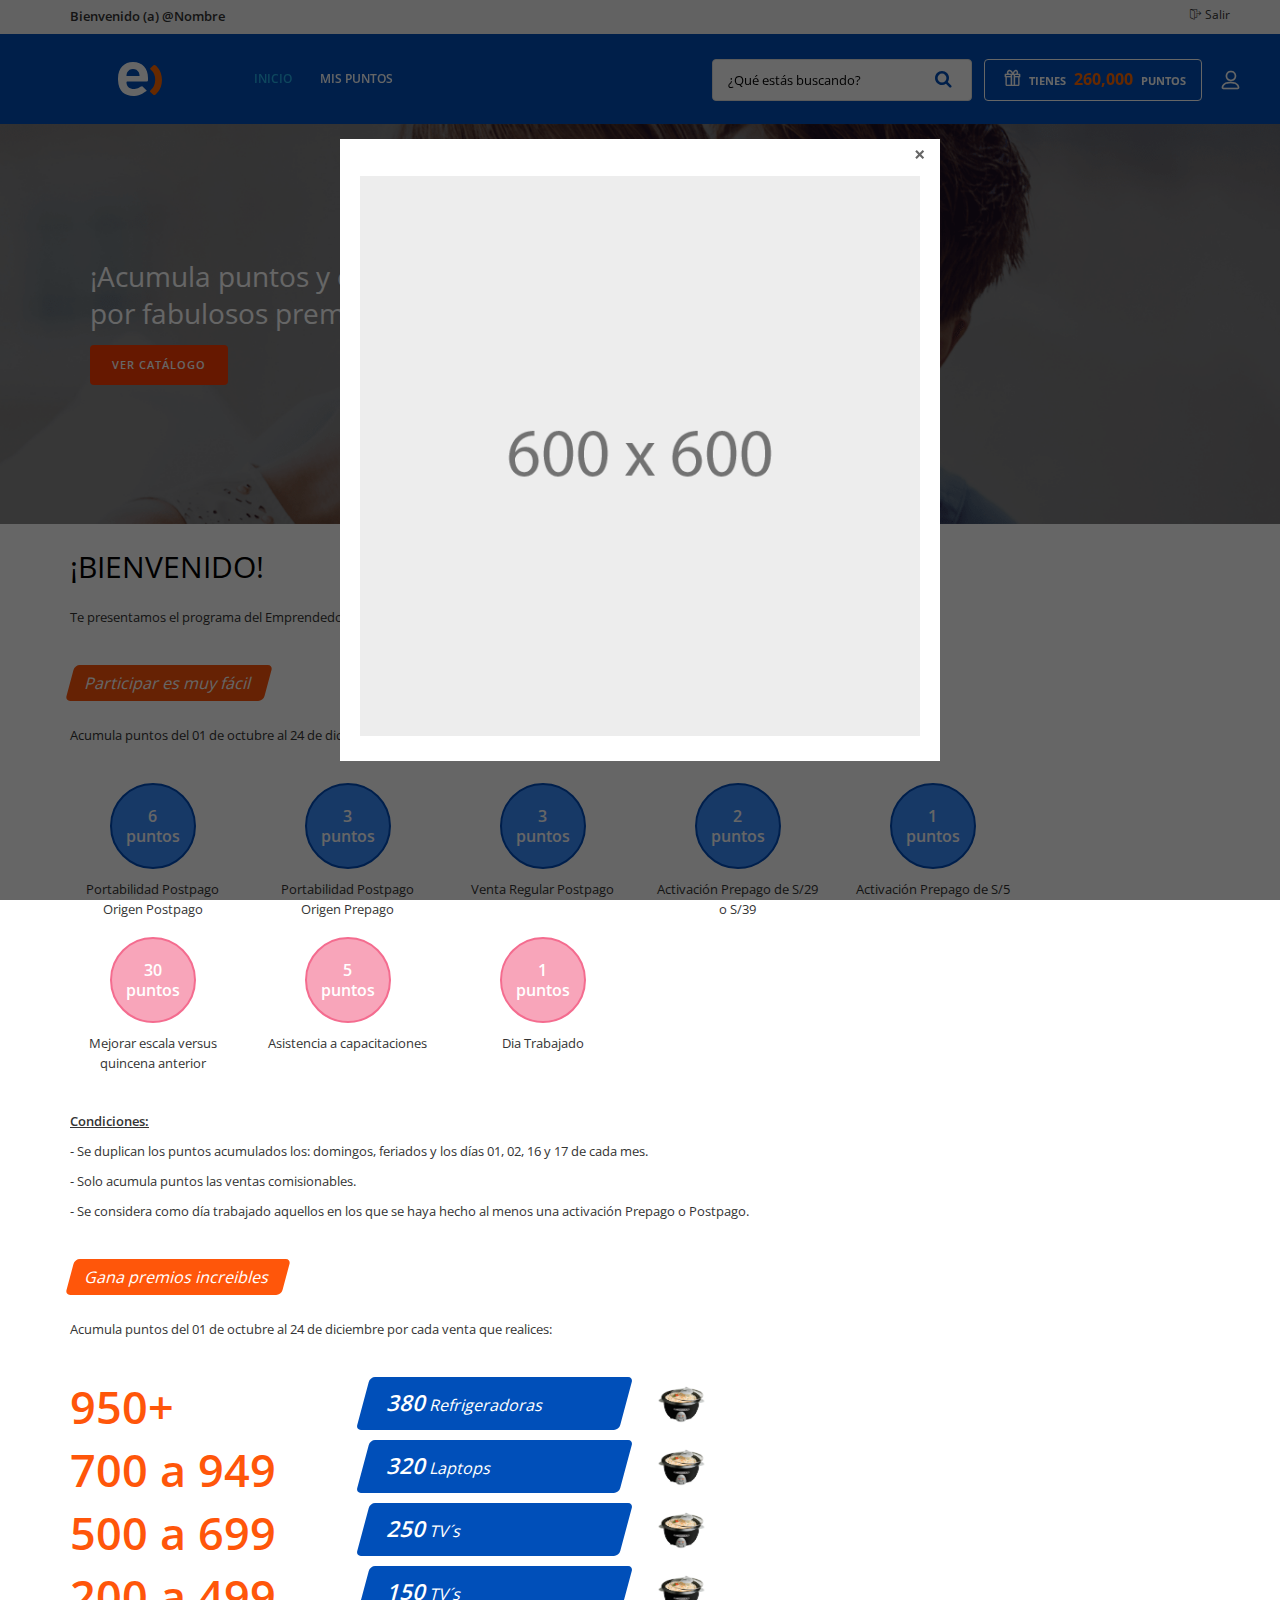
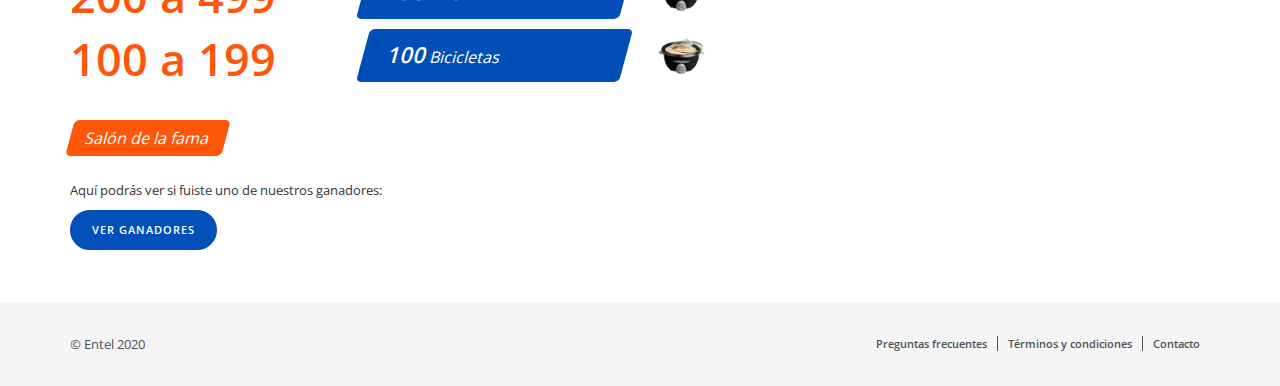
<file: index.html>
<!DOCTYPE html>
<html>

<head>
	<meta http-equiv="Content-Language" content="es" />
	<meta http-equiv="content-type" content="text/html; charset=utf-8" />
	<meta http-equiv="X-UA-Compatible" content="IE=edge,chrome=1" />

	<meta name="format-detection" content="telephone=no" />
	<meta name="apple-mobile-web-app-capable" content="yes" />
	<meta name="viewport" content="width=device-width, initial-scale=1, maximum-scale=1.0, user-scalable=no, minimal-ui" />

	<!--Bigc-->
	<link href="https://fonts.googleapis.com/css?family=Open+Sans:400,400i,600,600i,700,700i,800,800i" rel="stylesheet">
	<link rel="stylesheet" type="text/css" href="bigc/css/font-awesome.min.css" />
	<link rel="stylesheet" type="text/css" href="bigc/css/font-linearicons.css" />
	<link rel="stylesheet" type="text/css" href="bigc/css/bootstrap-theme.css" />
	<link rel="stylesheet" type="text/css" href="bigc/css/jquery.fancybox.css" />

	<link rel="stylesheet" type="text/css" href="bigc/css/jquery-ui.css" />
	<link rel="stylesheet" type="text/css" href="bigc/css/owl.carousel.css" />
	<link rel="stylesheet" type="text/css" href="bigc/css/owl.transitions.css" />
	<link rel="stylesheet" type="text/css" href="bigc/css/owl.theme.css" />
	<link rel="stylesheet" type="text/css" href="bigc/css/theme.css" />
	<link rel="stylesheet" type="text/css" href="bigc/css/responsive.css" media="all" />
	<link href="css/idangerous.swiper.css" rel="stylesheet" type="text/css" />
	<link rel="stylesheet" type="text/css" href="css/bootstrap.min.css" />
	<link rel="stylesheet" type="text/css" href="css/style.css" />

	<title>Emprendedores Power</title>
</head>

<body class="style-15 home">
	<div id="loader-wrapper">
		<div class="bubbles">
			<div class="title">Cargando</div>
			<span></span>
			<span id="bubble2"></span>
			<span id="bubble3"></span>
		</div>
	</div>
	<div id="content-block">
		<div class="pre-header">
			<div class="content-push">
				<div class="pull-left">
					<p class="name-user">Bienvenido (a) @Nombre</p>
				</div>
				<div class="pull-right">
					<ul>
						<li class="column-1">
							<a href="login.html"><span class="lnr lnr-exit"></span> Salir</a>
						</li>
					</ul>
				</div>
			</div>
		</div>
		<div class="header-middle text-center resp"></div>
		<div class="header-wrapper style-15">
			<header class="type-4 ">
				<div class="header-top">
					<div class="menu-button responsive-menu-toggle-class"><i class="fa fa-reorder"></i></div>
					<div class="hidden-lg">
						<p class="name-user" style="margin-top: 4px;"> Bienvenido(a) Nombre de usuario</p>
					</div>
					<div class="clear"></div>
				</div>
				<div class="close-header-layer"></div>
				<div class="navigation content-push">
					<div class="navigation-header responsive-menu-toggle-class">
						<div class="close-menu"></div>
						<div class="logo-responsive"><a href="index.html"><img src="img/logo-entel.svg" alt="Entel"></a></div>
					</div>
					<div class="nav-overflow">
						<div class="content-push">
							<div class="col-sm-12 hidden-lg">
								<div class="info-header info-header2" style="margin-bottom: 10px">
									<ul class="info-total">
										<li class="buscador" style="margin-bottom: 10px">
											<input type="text" placeholder="¿Qué estás buscando?" class="buscar"><a href=""><i class="fa fa-search"></i></a>
										</li>
										<li class="info-pts">
											<p><span style="color: #fff" class="lnr lnr-gift"></span> Tienes <span>260,000</span> puntos</p>
										</li>
									</ul>
								</div>

							</div>
							<div class="col-lg-2">
								<a href="index.html" class="fixed-header-visible additional-header-logo top" style="display: block;float: left;"><img src="img/logo-entel.svg" alt=""></a>
							</div>
							<div class="col-sm-12 col-lg-4" style="padding-left: 0">
								<nav>
									<ul>
										<li class="column-1">
											<a href="index.html" class="active">Inicio</a>
										</li>

										<li class="column-1">
											<a href="mis_puntos.html">Mis puntos</a>
										</li>

										<li class="column-1">
											<a href="mi-perfil.html">Mi perfil</a>
										</li>
										<li class="column-1">
											<a href="contacto.html">Contacto</a>
										</li>
										<li class="column-1">
											<a href="faq.html">Preguntas frecuentes</a>
										</li>
										<li class="column-1">
											<a href="terminos_y_condiciones.html">Términos y condiciones</a>
										</li>
										<li class="column-1">
											<a href="login.html"><span class="lnr lnr-exit"></span> Salir</a>
										</li>
									</ul>
								</nav>
							</div>
							<div class="col-lg-6 visible-lg">
								<div class="info-header info-header2">
									<ul class="info-total">
										<li class="buscador">
											<input type="text" placeholder="¿Qué estás buscando?" class="buscar"><a href=""><i class="fa fa-search"></i></a>
										</li>
										<li class="info-pts ">
											<p><span style="color: #fff" class="lnr lnr-gift"></span> Tienes <span>260,000</span> puntos</p>
										</li>
										<li>
											<a data-toggle="tooltip" data-placement="top" title="Mi perfil" class="header-functionality-entry" href="mi-perfil.html"><span class="lnr lnr-user"></span></a>
										</li>
									</ul>
								</div>
							</div>
						</div>
					</div>
				</div>
			</header>
			<div class="clear"></div>
		</div>
		<div id="banner" class="navigation-banner-swiper">
			<div class="swiper-container" data-autoplay="5000" data-loop="1" data-speed="500" data-center="0" data-slides-per-view="1">
				<div class="swiper-wrapper">
					<div class="swiper-slide active" data-val="0">
						<div class="navigation-banner-wrapper light-text align-3" style="background-image:url(img/bg/bg-1.png);background-position: center center;">
							<div class="navigation-banner-content content-push">
								<div class="cell-view">
									<h2 class="subtitle">¡Acumula puntos y canjealos</h2>
									<h2 class="subtitle">por fabulosos premios!</h2>
									<a class="button style-10" href="productos.html">Ver catálogo</a>
								</div>
							</div>
							<div class="clear"></div>
						</div>
					</div>
					<div class="swiper-slide active" data-val="0">
						<div class="navigation-banner-wrapper light-text align-3" style="background-image:url(img/bg/bg-2.png);background-position: center center;">
							<div class="navigation-banner-content content-push">
								<div class="cell-view">
									<h2 class="subtitle">¡Acumula puntos y canjealos</h2>
									<h2 class="subtitle">por fabulosos premios!</h2>
									<a class="button style-10" href="productos.html">Ver catálogo</a>
								</div>
							</div>
							<div class="clear"></div>
						</div>
					</div>
					<div class="swiper-slide active" data-val="0">
						<div class="navigation-banner-wrapper light-text align-3" style="background-image:url(img/bg/bg-1.png);background-position: center center;">
							<div class="navigation-banner-content content-push">
								<div class="cell-view">
									<h2 class="subtitle">¡Acumula puntos y canjealos</h2>
									<h2 class="subtitle">por fabulosos premios!</h2>
									<a class="button style-10" href="productos.html">Ver catálogo</a>
								</div>
							</div>
							<div class="clear"></div>
						</div>
					</div>
				</div>

				<div class="clear"></div>
				<div class="pagination"></div>
			</div>
		</div>
		<div class="container">
			<div class="title-product-best-sale">
				<div class="row">
					<div class="col-md-12 col-sm-12 col-xs-12">
						<br><br>
						<h2 class="title-normal">¡BIENVENIDO!</h2>
						<p>Te presentamos el programa del Emprendedor Power donde reconocemos tu esfuerzo!!</p>
						<br><br>
					</div>
				</div>
				<div class="row">
					<div class="col-md-12">
						<p class="titulo-inicio">Participar es muy fácil</p>
						<br><br>
						<p>Acumula puntos del 01 de octubre al 24 de diciembre por cada venta que realices:</p>
						<br><br>
					</div>
				</div>
				<div class="row">
					<div class="col-md-2 text-center">
						<p class="bg-azul">6 <br>puntos</p>
						<p>Portabilidad Postpago Origen Postpago</p>
					</div>
					<div class="col-md-2 text-center">
						<p class="bg-azul">3 <br>puntos</p>
						<p>Portabilidad Postpago Origen Prepago</p>
					</div>
					<div class="col-md-2 text-center">
						<p class="bg-azul">3 <br>puntos</p>
						<p>Venta Regular Postpago</p>
					</div>
					<div class="col-md-2 text-center">
						<p class="bg-azul">2 <br>puntos</p>
						<p>Activación Prepago de S/29 o S/39</p>
					</div>
					<div class="col-md-2 text-center">
						<p class="bg-azul">1 <br>puntos</p>
						<p>Activación Prepago de S/5</p>
						<br><br>
					</div>
				</div>
				<div class="row">
					<div class="col-md-2 text-center">
						<p class="bg-rojo">30 <br>puntos</p>
						<p>Mejorar escala versus quincena anterior</p>
					</div>
					<div class="col-md-2 text-center">
						<p class="bg-rojo">5 <br>puntos</p>
						<p>Asistencia a capacitaciones</p>
					</div>
					<div class="col-md-2 text-center">
						<p class="bg-rojo">1 <br>puntos</p>
						<p>Dia Trabajado</p>
					</div>

				</div>
				<div class="row">
					<div class="col-md-12">
						<br><br>
						<p style="font-weight: 600;text-decoration: underline">Condiciones:</p>
						<p>- Se duplican los puntos acumulados los: domingos, feriados y los días 01, 02, 16 y 17 de cada mes.</p>
						<p>- Solo acumula puntos las ventas comisionables.</p>
						<p>- Se considera como día trabajado aquellos en los que se haya hecho al menos una activación Prepago o Postpago.</p>
						<br><br>
					</div>
				</div>
				<div class="row">
					<div class="col-md-12">
						<p class="titulo-inicio">Gana premios increibles</p>
						<br><br>
						<p>Acumula puntos del 01 de octubre al 24 de diciembre por cada venta que realices:</p>
						<br><br>
					</div>
				</div>
				<div class="row">
					<div class="col-md-3">
						<p class="rango-puntos">950+</p>
					</div>
					<div class="col-md-3">
						<p class="texto-premio"><span>380</span> Refrigeradoras</p>
					</div>
					<div class="col-md-1">
						<img src="img/productos/arrocera.png" width="53" height="53" alt="">
					</div>
				</div>
				<div class="row">
					<div class="col-md-3">
						<p class="rango-puntos">700 a 949</p>
					</div>
					<div class="col-md-3">
						<p class="texto-premio"><span>320</span> Laptops</p>
					</div>
					<div class="col-md-1">
						<img src="img/productos/arrocera.png" width="53" height="53" alt="">
					</div>
				</div>
				<div class="row">
					<div class="col-md-3">
						<p class="rango-puntos">500 a 699</p>
					</div>
					<div class="col-md-3">
						<p class="texto-premio"><span>250</span> TV´s</p>
					</div>
					<div class="col-md-1">
						<img src="img/productos/arrocera.png" width="53" height="53" alt="">
					</div>
				</div>
				<div class="row">
					<div class="col-md-3">
						<p class="rango-puntos">200 a 499</p>
					</div>
					<div class="col-md-3">
						<p class="texto-premio"><span>150</span> TV´s</p>
					</div>
					<div class="col-md-1">
						<img src="img/productos/arrocera.png" width="53" height="53" alt="">
					</div>
				</div>
				<div class="row">
					<div class="col-md-3">
						<p class="rango-puntos">100 a 199</p>
					</div>
					<div class="col-md-3">
						<p class="texto-premio"><span>100</span> Bicicletas</p>
					</div>
					<div class="col-md-1">
						<img src="img/productos/arrocera.png" width="53" height="53" alt="">
					</div>
				</div>
				<div class="row">
					<div class="col-md-12">
						<br><br>
						<p class="titulo-inicio">Salón de la fama</p>
						<br><br>
						<p>Aquí podrás ver si fuiste uno de nuestros ganadores:</p>

						<a class="style-3 button" href="">VER GANADORES</a>
					</div>
				</div>
			</div>

		</div>

		<footer id="footer">
			<div class="container">
				<div class="row">
					<div class="col-md-3">
						<p>© Entel 2020</p>
					</div>
					<div class="col-md-9 menu-footer">
						<ul>
							<li><a href="faq.html">Preguntas frecuentes</a></li>
							<li><a href="terminos_y_condiciones.html">Términos y condiciones</a></li>
							<li><a href="contacto.html">Contacto</a></li>

						</ul>
					</div>
				</div>
			</div>
		</footer>
	</div>

	<!-- Modales - Popups-->
	<div id="bienvenida-popup" class="overlay-popup">
		<div class="overflow">
			<div class="table-view">
				<div class="cell-view">
					<div class="close-layer"></div>
					<div class="popup-container" style="padding: 23px 0">
						<button style="color: #666;float: right;border: 0;font-weight: bold;font-size: 20px;" class="button cerrar-modal">&times;</button>
						<br>
						<div class="popup-container">
							<img src="img/welcome.png" alt="">
						</div>
					</div>
				</div>
			</div>
		</div>
	</div>
	<div class="cart-box popup">
		<div class="popup-container">
			<div class="cart-entry">
				<a class="image"><img src="img/productos/secadora.png" alt=""></a>
				<div class="content">
					<a class="title" href="detalle_producto.html">Secadora SENCOR</a>
					<div class="quantity">Cantidad: 1</div>
					<div class="price">2550 Pts</div>
				</div>
				<div class="button-x"><i class="fa fa-close"></i></div>
			</div>
			<div class="cart-entry">
				<a class="image"><img src="img/productos/licuadora.png" alt=""></a>
				<div class="content">
					<a class="title" href="detalle_producto.html">Licuadora PHILIPS</a>
					<div class="quantity">Cantidad: 1</div>
					<div class="price">4670 Pts</div>
				</div>
				<div class="button-x"><i class="fa fa-close"></i></div>
			</div>
			<div class="summary">
				<div class="grandtotal">Total <span>7220 Pts</span></div>
			</div>
			<div class="cart-buttons">
				<div class="column">
					<a class="button style-11" href="carrito.html">Ir a carrito</a>
					<div class="clear"></div>
				</div>
				<div class="column">
					<a class="button style-10" href="checkout.html">Canjear</a>
					<div class="clear"></div>
				</div>
				<div class="clear"></div>
			</div>
		</div>
	</div>
	<div id="product-popup" class="overlay-popup">
		<div class="overflow">
			<div class="table-view">
				<div class="cell-view">
					<div class="close-layer"></div>
					<div class="popup-container">

						<div class="row">
							<div class="col-sm-4 information-entry">
								<div class="product-preview-box">
									<div class="swiper-container">
										<img src="img/productos/secadora.png">
									</div>
								</div>
							</div>
							<div class="col-sm-8 information-entry">
								<div class="product-detail-box">
									<h1 class="product-title">Hair dryer SENCOR</h1>
									<div class="code code-modal">Cod. 2345654</div>
									<div class="product-description detail-info-entry">
										<p>Lorem ipsum dolor sit amet, consectetur adipiscing elit, eiusmod tempor incididunt ut labore et dolore magna aliqua. Lorem ipsum dolor sit amet, consectetur.</p>
									</div>
									<div class="info-price">
										<span>100 Puntos</span>
									</div>
									<div class="info-qty">
										<label>Cantidad:</label>
										<a class="qty-down"><span class="lnr lnr-chevron-down"></span></a>
										<span class="qty-val">1</span>
										<a class="qty-up"><span class="lnr lnr-chevron-up"></span></a>
									</div>
									<a id="cerrar" class="button style-10 open-addcar">Agregar a carrito</a>
									<div class="detail-info-entry btns-modal">

										<div class="clear"></div>
									</div>
								</div>
							</div>
						</div>

						<div class="close-popup"></div>
					</div>
				</div>
			</div>
		</div>
	</div>
	<div id="add-car" class="overlay-popup">
		<div class="overflow">
			<div class="table-view">
				<div class="cell-view">
					<div class="close-layer"></div>
					<div class="popup-container">
						<div class="row">
							<div class="col-md-4 col-sm-6 col-xs-12 img-addcar">
								<div><img src="img/productos/secadora.png" alt=""></div>
							</div>
							<div class="col-md-8 col-sm-6 col-xs-12 information-entry">
								<div class="product-detail-box">
									<div class="msj"><span class="lnr lnr-cart"></span>Se agregó con éxito al carrito de compras</div>
									<h3 class="product-title">Hair dryer SENCOR</h3>
									<div class="code code-modal">Cod. 2345654</div>
									<div class="info-price">
										<span>100 Puntos</span>
									</div>

									<div class="btns-modal">
										<a href="productos.html" class="button style-11">Ir al catálogo</a>
										<a href="carrito.html" class="button style-10">Ir a carrito</a>
										<div class="clear"></div>
									</div>
								</div>
							</div>
						</div>
						<div class="close-popup"></div>
					</div>
				</div>
			</div>
		</div>
	</div>
	<div id="add-wishlist" class="overlay-popup">
		<div class="overflow">
			<div class="table-view">
				<div class="cell-view">
					<div class="close-layer"></div>
					<div class="popup-container">
						<div class="row">
							<div class="col-md-4 col-sm-6 col-xs-12 img-addcar">
								<div><img src="img/productos/secadora.png" alt=""></div>
							</div>
							<div class="col-md-8 col-sm-6 col-xs-12 information-entry">
								<div class="product-detail-box">
									<div class="msj"><span class="lnr lnr-heart"></span>El articulo fue agregado a tus favoritos</div>
									<h3 class="product-title">Hair dryer SENCOR</h3>
									<div class="code code-modal">Cod. 2345654</div>
									<div class="info-price">
										<span>100 Puntos </span>
									</div>

									<div class="btns-modal">
										<a href="productos.html" class="button style-11">Seguir canjeando</a>
										<a href="wishlist.html" class="button style-10">Ver favoritos</a>
										<div class="clear"></div>
									</div>
								</div>
							</div>
						</div>
						<div class="close-popup"></div>
					</div>
				</div>
			</div>
		</div>
	</div>


	<!-- Bigc-->

	<script type="text/javascript" src="bigc/js/jquery-1.10.2.min.js"></script>
	<script type="text/javascript" src="bigc/js/bootstrap.min.js"></script>
	<script type="text/javascript" src="bigc/js/jquery.fancybox.js"></script>
	<script type="text/javascript" src="bigc/js/jquery-ui.js"></script>
	<script type="text/javascript" src="bigc/js/owl.carousel.js"></script>
	<script type="text/javascript" src="bigc/js/jquery.bxslider.js"></script>
	<script type="text/javascript" src="bigc/js/theme.js"></script>

	<script src="js/jquery-ui.min.js"></script>
	<script src="js/idangerous.swiper.min.js"></script>
	<script src="js/global.js"></script>
	<script src="js/jquery.mousewheel.js"></script>
	<script src="js/jquery.jscrollpane.min.js"></script>
	<script>
		$(function() {
			$('[data-toggle="tooltip"]').tooltip()
		})

	</script>

</body>

</html>
</file>
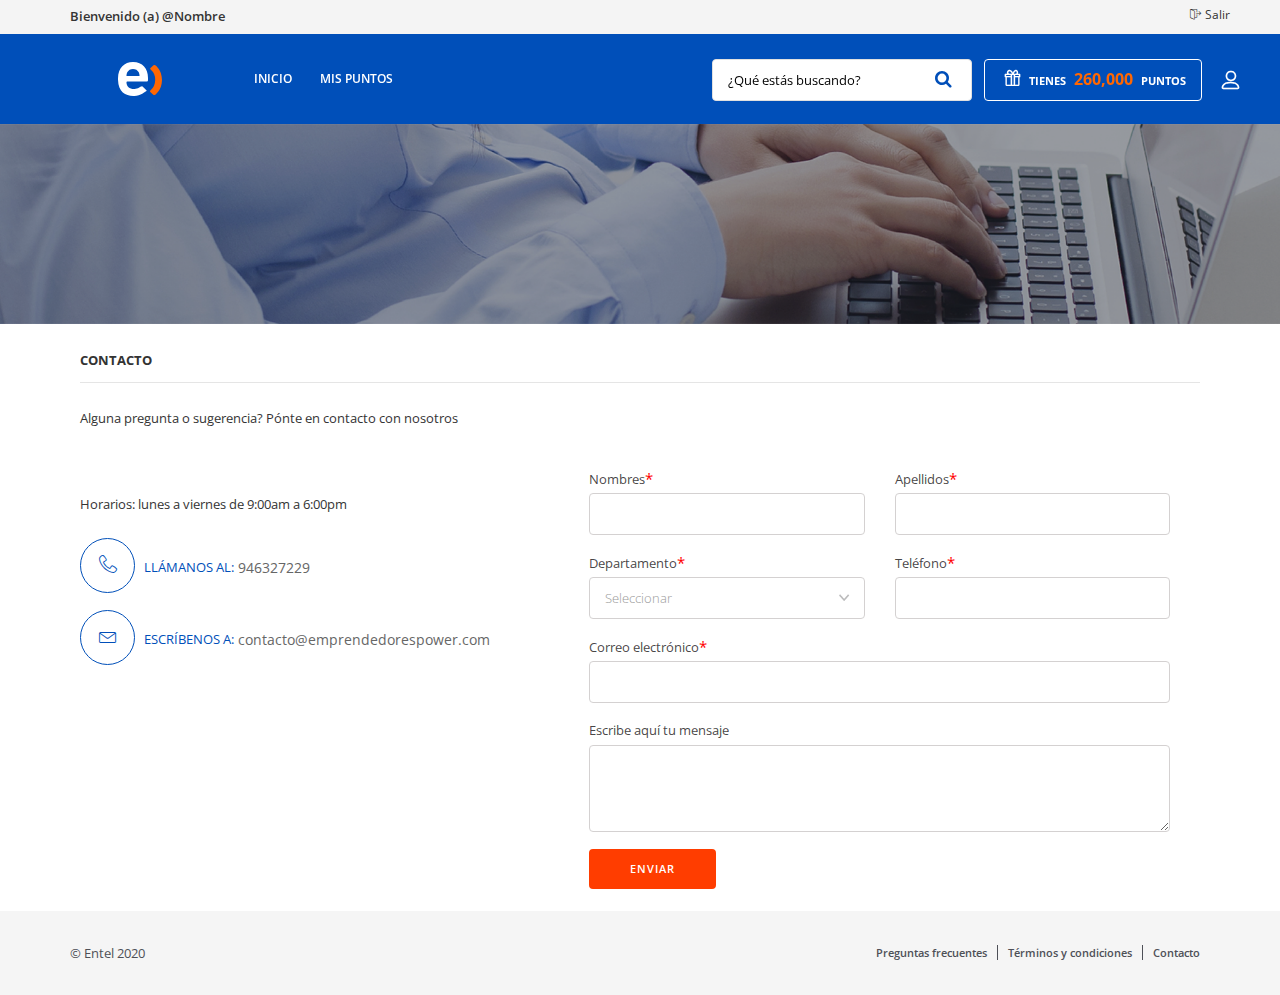
<file: contacto.html>
<!DOCTYPE html>
<html>

<head>
	<meta http-equiv="Content-Language" content="es" />
	<meta http-equiv="content-type" content="text/html; charset=utf-8" />
	<meta http-equiv="X-UA-Compatible" content="IE=edge,chrome=1" />

	<meta name="format-detection" content="telephone=no" />
	<meta name="apple-mobile-web-app-capable" content="yes" />
	<meta name="viewport" content="width=device-width, initial-scale=1, maximum-scale=1.0, user-scalable=no, minimal-ui" />

	<!--Bigc-->
	<link href="https://fonts.googleapis.com/css?family=Open+Sans:400,400i,600,600i,700,700i,800,800i" rel="stylesheet">
	<link rel="stylesheet" type="text/css" href="bigc/css/font-awesome.min.css" />
	<link rel="stylesheet" type="text/css" href="bigc/css/font-linearicons.css" />
	<link rel="stylesheet" type="text/css" href="bigc/css/bootstrap-theme.css" />
	<link rel="stylesheet" type="text/css" href="bigc/css/jquery.fancybox.css" />

	<link rel="stylesheet" type="text/css" href="bigc/css/jquery-ui.css" />
	<link rel="stylesheet" type="text/css" href="bigc/css/owl.carousel.css" />
	<link rel="stylesheet" type="text/css" href="bigc/css/owl.transitions.css" />
	<link rel="stylesheet" type="text/css" href="bigc/css/owl.theme.css" />
	<link rel="stylesheet" type="text/css" href="bigc/css/theme.css" />
	<link rel="stylesheet" type="text/css" href="bigc/css/responsive.css" media="all" />
	<link href="css/idangerous.swiper.css" rel="stylesheet" type="text/css" />
	<link rel="stylesheet" type="text/css" href="css/bootstrap.min.css" />
	<link rel="stylesheet" type="text/css" href="css/style.css" />




	<title>Emprendedores Power | Contacto</title>
</head>

<body class="style-15 home">
	<div id="content-block">
		<div class="pre-header">
			<div class="content-push">
				<div class="pull-left">
					<p class="name-user">Bienvenido (a) @Nombre</p>
				</div>
				<div class="pull-right">
					<ul>
						<li class="column-1">
							<a href="login.html"><span class="lnr lnr-exit"></span> Salir</a>
						</li>
					</ul>
				</div>
			</div>
		</div>
		<div class="header-middle text-center resp"></div>
		<div class="header-wrapper style-15">
			<header class="type-4 ">
				<div class="header-top">
					<div class="menu-button responsive-menu-toggle-class"><i class="fa fa-reorder"></i></div>
					<div class="hidden-lg">
						<p class="name-user" style="margin-top: 4px;"> Bienvenido(a) Nombre de usuario</p>
					</div>
					<div class="clear"></div>
				</div>
				<div class="close-header-layer"></div>
				<div class="navigation content-push">
					<div class="navigation-header responsive-menu-toggle-class">
						<div class="close-menu"></div>
						<div class="logo-responsive"><a href="index.html"><img src="img/logo-entel.svg" alt="Entel"></a></div>
					</div>
					<div class="nav-overflow">
						<div class="content-push">
							<div class="col-sm-12 hidden-lg">
								<div class="info-header info-header2" style="margin-bottom: 10px">
									<ul class="info-total">
										<li class="buscador" style="margin-bottom: 10px">
											<input type="text" placeholder="¿Qué estás buscando?" class="buscar"><a href=""><i class="fa fa-search"></i></a>
										</li>
										<li class="info-pts">
											<p><span style="color: #fff" class="lnr lnr-gift"></span> Tienes <span>260,000</span> puntos</p>
										</li>
									</ul>
								</div>

							</div>
							<div class="col-lg-2">
								<a href="index.html" class="fixed-header-visible additional-header-logo top" style="display: block;float: left;"><img src="img/logo-entel.svg" alt=""></a>
							</div>
							<div class="col-sm-12 col-lg-4" style="padding-left: 0">
								<nav>
									<ul>
										<li class="column-1">
											<a href="index.html">Inicio</a>
										</li>

										<li class="column-1">
											<a href="mis_puntos.html">Mis puntos</a>
										</li>

										<li class="column-1">
											<a href="mi-perfil.html">Mi perfil</a>
										</li>
										<li class="column-1">
											<a href="contacto.html" class="active">Contacto</a>
										</li>
										<li class="column-1">
											<a href="faq.html">Preguntas frecuentes</a>
										</li>
										<li class="column-1">
											<a href="terminos_y_condiciones.html">Términos y condiciones</a>
										</li>
										<li class="column-1">
											<a href="login.html"><span class="lnr lnr-exit"></span> Salir</a>
										</li>
									</ul>
								</nav>
							</div>
							<div class="col-lg-6 visible-lg">
								<div class="info-header info-header2">
									<ul class="info-total">
										<li class="buscador">
											<input type="text" placeholder="¿Qué estás buscando?" class="buscar"><a href=""><i class="fa fa-search"></i></a>
										</li>
										<li class="info-pts ">
											<p><span style="color: #fff" class="lnr lnr-gift"></span> Tienes <span>260,000</span> puntos</p>
										</li>
										<li>
											<a data-toggle="tooltip" data-placement="top" title="Mi perfil" class="header-functionality-entry" href="mi-perfil.html"><span class="lnr lnr-user"></span></a>
										</li>
									</ul>
								</div>
							</div>
						</div>
					</div>
				</div>
			</header>
			<div class="clear"></div>
		</div>
		<div class="banner_estatico">
			<div class="banner_internas" style="background-image:url(img/bg/bg-general.png)">
				<div class="internas-banner-content content-push">
					<div class="cell-view">
					</div>
				</div>
			</div>
		</div>
		<div class="information-blocks content-push sub-int">
			<div class="title-subpage">Contacto</div>
			<p>Alguna pregunta o sugerencia? Pónte en contacto con nosotros</p>
			<br><br>
			<div class="row">
				<div class="col-md-5 col-xs-12">
					<br><br>
					<p>Horarios: lunes a viernes de 9:00am a 6:00pm</p>
					<br>
					<div class="item-contact-box">
						<a href=""><span class="lnr lnr-phone-handset"></span></a>
						<label>Llámanos al:</label>
					</div>
					<div class="phone-box">
						<p style="font-size: 14px;color: #666"> 946327229</p>
					</div>
					<br><br>
					<div class="item-contact-box">
						<a href=""><span class="lnr lnr-envelope"></span></a>
						<label>Escríbenos a:</label>
					</div>
					<div class="mail-box">
						<a href="mailto:contacto@emprendedorespower.com">contacto@emprendedorespower.com</a>
					</div>
				</div>
				<div class="col-md-7">
					<form>
						<div class="col-sm-12 sinpad-resp">
							<div class="col-sm-6 col-xs-12 sinpad-resp">
								<label for="" class="obl">Nombres</label>
								<input type="text" placeholder="">
							</div>
							<div class="col-sm-6 col-xs-12 sinpad-resp">
								<label for="" class="obl">Apellidos</label>
								<input type="text" placeholder="">
							</div>
							<div class="col-sm-6 col-xs-12 sinpad-resp">
								<label for="" class="obl">Departamento</label>
								<select name="" id="">
					<option value="">Seleccionar</option>
					<option value="">Lorem</option>
					<option value="">Lorem</option>
					<option value="">Lorem</option>
					<option value="">Lorem</option>
				</select>
							</div>
							<div class="col-sm-6 col-xs-12 sinpad-resp">
								<label for="" class="obl">Teléfono</label>
								<input type="text" placeholder="">
							</div>
							<div class="col-sm-12 col-xs-12 sinpad-resp">
								<label for="" class="obl">Correo electrónico</label>
								<input type="text" placeholder="">
							</div>

							<div class="col-sm-12 sinpad-resp">
								<label for="">Escribe aquí tu mensaje</label>
								<textarea cols="30" rows="5" type="text"></textarea>
							</div>
						</div>
						<div class="col-sm-12">
							<div class="col-xs-12">
								<a class="button style-10" href="">Enviar</a>
							</div>
						</div>
					</form>
				</div>
			</div>
		</div>
	</div>
	<footer id="footer">
		<div class="container">
			<div class="row">
				<div class="col-md-3">
					<p>© Entel 2020</p>
				</div>
				<div class="col-md-9 menu-footer">
					<ul>
						<li><a href="faq.html">Preguntas frecuentes</a></li>
						<li><a href="terminos_y_condiciones.html">Términos y condiciones</a></li>
						<li><a href="contacto.html">Contacto</a></li>

					</ul>
				</div>
			</div>
		</div>
	</footer>
	<!-- Modales - Popups-->

	<div class="cart-box popup">
		<div class="popup-container">
			<div class="cart-entry">
				<a class="image"><img src="img/productos/secadora.png" alt=""></a>
				<div class="content">
					<a class="title" href="detalle_producto.html">Secadora SENCOR</a>
					<div class="quantity">Cantidad: 1</div>
					<div class="price">2550 Pts</div>
				</div>
				<div class="button-x"><i class="fa fa-close"></i></div>
			</div>
			<div class="cart-entry">
				<a class="image"><img src="img/productos/licuadora.png" alt=""></a>
				<div class="content">
					<a class="title" href="detalle_producto.html">Licuadora PHILIPS</a>
					<div class="quantity">Cantidad: 1</div>
					<div class="price">4670 Pts</div>
				</div>
				<div class="button-x"><i class="fa fa-close"></i></div>
			</div>
			<div class="summary">
				<div class="grandtotal">Total <span>7220 Pts</span></div>
			</div>
			<div class="cart-buttons">
				<div class="column">
					<a class="button style-11" href="carrito.html">Ir a carrito</a>
					<div class="clear"></div>
				</div>
				<div class="column">
					<a class="button style-10" href="checkout.html">Canjear</a>
					<div class="clear"></div>
				</div>
				<div class="clear"></div>
			</div>
		</div>
	</div>

	<!-- Bigc-->

	<script type="text/javascript" src="bigc/js/jquery-1.10.2.min.js"></script>
	<script type="text/javascript" src="bigc/js/bootstrap.min.js"></script>
	<script type="text/javascript" src="bigc/js/jquery.fancybox.js"></script>
	<script type="text/javascript" src="bigc/js/jquery-ui.js"></script>
	<script type="text/javascript" src="bigc/js/owl.carousel.js"></script>
	<script type="text/javascript" src="bigc/js/jquery.bxslider.js"></script>
	<script type="text/javascript" src="bigc/js/theme.js"></script>



	<script src="js/jquery-ui.min.js"></script>
	<script src="js/idangerous.swiper.min.js"></script>
	<script src="js/global.js"></script>
	<script src="js/jquery.mousewheel.js"></script>
	<script src="js/jquery.jscrollpane.min.js"></script>


</body>

</html>
</file>
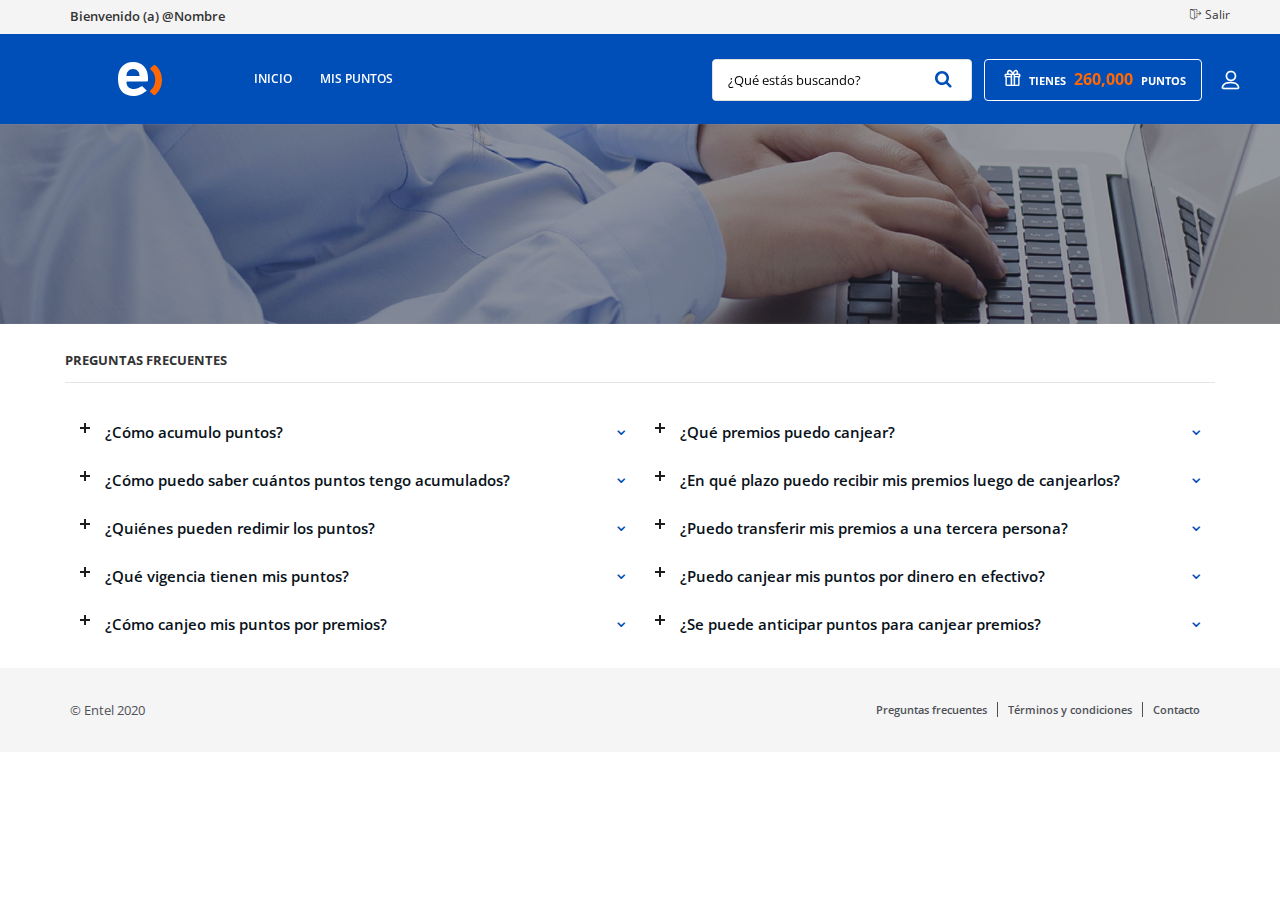
<file: faq.html>
<!DOCTYPE html>
<html>

<head>
	<meta http-equiv="Content-Language" content="es" />
	<meta http-equiv="content-type" content="text/html; charset=utf-8" />
	<meta http-equiv="X-UA-Compatible" content="IE=edge,chrome=1" />

	<meta name="format-detection" content="telephone=no" />
	<meta name="apple-mobile-web-app-capable" content="yes" />
	<meta name="viewport" content="width=device-width, initial-scale=1, maximum-scale=1.0, user-scalable=no, minimal-ui" />

	<!--Bigc-->
	<link href="https://fonts.googleapis.com/css?family=Open+Sans:400,400i,600,600i,700,700i,800,800i" rel="stylesheet">
	<link rel="stylesheet" type="text/css" href="bigc/css/font-awesome.min.css" />
	<link rel="stylesheet" type="text/css" href="bigc/css/font-linearicons.css" />
	<link rel="stylesheet" type="text/css" href="bigc/css/bootstrap-theme.css" />
	<link rel="stylesheet" type="text/css" href="bigc/css/jquery.fancybox.css" />

	<link rel="stylesheet" type="text/css" href="bigc/css/jquery-ui.css" />
	<link rel="stylesheet" type="text/css" href="bigc/css/owl.carousel.css" />
	<link rel="stylesheet" type="text/css" href="bigc/css/owl.transitions.css" />
	<link rel="stylesheet" type="text/css" href="bigc/css/owl.theme.css" />
	<link rel="stylesheet" type="text/css" href="bigc/css/theme.css" />
	<link rel="stylesheet" type="text/css" href="bigc/css/responsive.css" media="all" />
	<link href="css/idangerous.swiper.css" rel="stylesheet" type="text/css" />
	<link rel="stylesheet" type="text/css" href="css/bootstrap.min.css" />
	<link rel="stylesheet" type="text/css" href="css/style.css" />




	<title>Emprendedores Power | Preguntas frecuentes</title>
</head>

<body class="style-15 home">
	<div id="loader-wrapper">
		<div class="bubbles">
			<div class="title">Cargando</div>
			<span></span>
			<span id="bubble2"></span>
			<span id="bubble3"></span>
		</div>
	</div>
	<div id="content-block">
		<div class="pre-header">
			<div class="content-push">
				<div class="pull-left">
					<p class="name-user">Bienvenido (a) @Nombre</p>
				</div>
				<div class="pull-right">
					<ul>
						<li class="column-1">
							<a href="login.html"><span class="lnr lnr-exit"></span> Salir</a>
						</li>
					</ul>
				</div>
			</div>
		</div>
		<div class="header-middle text-center resp"></div>
		<div class="header-wrapper style-15">
			<header class="type-4 ">
				<div class="header-top">
					<div class="menu-button responsive-menu-toggle-class"><i class="fa fa-reorder"></i></div>
					<div class="hidden-lg">
						<p class="name-user" style="margin-top: 4px;"> Bienvenido(a) Nombre de usuario</p>
					</div>
					<div class="clear"></div>
				</div>
				<div class="close-header-layer"></div>
				<div class="navigation content-push">
					<div class="navigation-header responsive-menu-toggle-class">
						<div class="close-menu"></div>
						<div class="logo-responsive"><a href="index.html"><img src="img/logo-entel.svg" alt="Entel"></a></div>
					</div>
					<div class="nav-overflow">
						<div class="content-push">
							<div class="col-sm-12 hidden-lg">
								<div class="info-header info-header2" style="margin-bottom: 10px">
									<ul class="info-total">
										<li class="buscador" style="margin-bottom: 10px">
											<input type="text" placeholder="¿Qué estás buscando?" class="buscar"><a href=""><i class="fa fa-search"></i></a>
										</li>
										<li class="info-pts">
											<p><span style="color: #fff" class="lnr lnr-gift"></span> Tienes <span>260,000</span> puntos</p>
										</li>
									</ul>
								</div>

							</div>
							<div class="col-lg-2">
								<a href="index.html" class="fixed-header-visible additional-header-logo top" style="display: block;float: left;"><img src="img/logo-entel.svg" alt=""></a>
							</div>
														<div class="col-sm-12 col-lg-4" style="padding-left: 0">
								<nav>
									<ul>
										<li class="column-1">
											<a href="index.html">Inicio</a>
										</li>

										<li class="column-1">
											<a href="mis_puntos.html">Mis puntos</a>
										</li>

										<li class="column-1">
											<a href="mi-perfil.html">Mi perfil</a>
										</li>
										<li class="column-1">
											<a href="contacto.html">Contacto</a>
										</li>
										<li class="column-1">
											<a href="faq.html" class="active">Preguntas frecuentes</a>
										</li>
										<li class="column-1">
											<a href="terminos_y_condiciones.html">Términos y condiciones</a>
										</li>
										<li class="column-1">
											<a href="login.html"><span class="lnr lnr-exit"></span> Salir</a>
										</li>
									</ul>
								</nav>
							</div>
							<div class="col-lg-6 visible-lg">
								<div class="info-header info-header2">
									<ul class="info-total">
										<li class="buscador">
											<input type="text" placeholder="¿Qué estás buscando?" class="buscar"><a href=""><i class="fa fa-search"></i></a>
										</li>
										<li class="info-pts ">
											<p><span style="color: #fff" class="lnr lnr-gift"></span> Tienes <span>260,000</span> puntos</p>
										</li>
										<li>
											<a data-toggle="tooltip" data-placement="top" title="Mi perfil" class="header-functionality-entry" href="mi-perfil.html"><span class="lnr lnr-user"></span></a>
										</li>
									</ul>
								</div>
							</div>
						</div>
					</div>
				</div>
			</header>
			<div class="clear"></div>
		</div>
		<div class="banner_estatico">
			<div class="banner_internas" style="background-image:url(img/bg/bg-general.png);">
				<div class="internas-banner-content content-push">
					<div class="cell-view">
					</div>
				</div>
			</div>
		</div>
		<div class="information-blocks content-push">
			<div class="row">
				<div class="title-subpage">Preguntas Frecuentes</div>
				<div class="col-md-6">
					<div class="accordeon">
						<div class="accordeon-title">¿Cómo acumulo puntos?</div>
						<div class="accordeon-entry">
							<div class="article-container style-1">
								<p>Lorem ipsum dolor sit amet, consectetur adipisicing elit. Fugit, quisquam possimus nemo impedit inventore enim harum eveniet. Quis quasi eveniet voluptates commodi tempora aliquam excepturi, cumque, quisquam dicta natus fugit?</p>
							</div>
						</div>
						<div class="accordeon-title">¿Cómo puedo saber cuántos puntos tengo acumulados?</div>
						<div class="accordeon-entry">
							<div class="article-container style-1">
								<p>Puedes consultar el total de tus puntos llamando a nuestro call center al 1800-canjes (226537), o ingresa a <a href="">www.dominio.com</a> al ingresar con tu usuario y tu clave asignada podrás visualizar tus puntos disponibles.</p>
							</div>
						</div>
						<div class="accordeon-title">¿Quiénes pueden redimir los puntos?</div>
						<div class="accordeon-entry">
							<div class="article-container style-1">
								<p>Todos los participantes titulares que estén inscritos en el programa pueden hacer uso de sus puntos.</p>
							</div>
						</div>
						<div class="accordeon-title">¿Qué vigencia tienen mis puntos?</div>
						<div class="accordeon-entry">
							<div class="article-container style-1">
								<p>Lorem ipsum dolor sit amet, consectetur adipisicing elit. Rerum tempora dolores ex autem eaque officia, beatae laboriosam obcaecati, suscipit quos et! Nobis illo aliquam, pariatur distinctio adipisci laborum, necessitatibus ex!</p>
							</div>
						</div>
						<div class="accordeon-title">¿Cómo canjeo mis puntos por premios?</div>
						<div class="accordeon-entry">
							<div class="article-container style-1">
								<p>Para redimir sus puntos usted cuenta con las siguientes opciones:</p>
								<ul style="list-style-type:disc;margin-left: 30px;font-size: 13px;line-height: 20px;">
									<li>Ingresando a la página del Programa <a href="">www.dominio.com y</a> navegar con su usuario y clave asignada, seleccionar los premios que desea canjear y listo.</li>
									<li>Llamando a nuestro Call Center 1800-canjes (226537) y con gusto uno de nuestros operadores le asistirá con el proceso de canje.</li>
								</ul>
							</div>
						</div>

					</div>
				</div>
				<div class="col-md-6">
					<div class="accordeon">
						<div class="accordeon-title">¿Qué premios puedo canjear?</div>
						<div class="accordeon-entry">
							<div class="article-container style-1">
								<p>Usted puede elegir cualquier premio de nuestro catálago el cual se encuentra en la página web del programa, siempre y cuando haya acumulado los puntos requeridos para cada premio.</p>
							</div>
						</div>
						<div class="accordeon-title">¿En qué plazo puedo recibir mis premios luego de canjearlos?</div>
						<div class="accordeon-entry">
							<div class="article-container style-1">
								<p>Desde el momento en que se canjea los premios en el sitio web se tendrá un plazo de XX días laborables para la entrega de los premios en la dirección establecida por el usuario de la cuenta.</p>
							</div>
						</div>
						<div class="accordeon-title">¿Puedo transferir mis premios a una tercera persona?</div>
						<div class="accordeon-entry">
							<div class="article-container style-1">
								<p>Los puntos acumulados están a nombre del titular de la cuenta y no podrán ser transferidos a terceras personas. En caso de querer entregar los premios a alguien más, el titular de la cuenta deberá canjear personalmente los premios que escoja para posteriormente entregarlos a la persona de su elección.</p>
							</div>
						</div>
						<div class="accordeon-title">¿Puedo canjear mis puntos por dinero en efectivo?</div>
						<div class="accordeon-entry">
							<div class="article-container style-1">
								<p>Los puntos acumulados únicamente podrán ser canjeados por los premios establecidos en el catálogo que consta en el sitio web autorizado. Bajo ningún concepto se podrá canjear los premios en efectivo.</p>
							</div>
						</div>
						<div class="accordeon-title">¿Se puede anticipar puntos para canjear premios?</div>
						<div class="accordeon-entry">
							<div class="article-container style-1">
								<p>Los puntos disponibles para el canje de premios serán los que consten en el sistema de canjes, en base a las compras de cemento realizadas a la fecha. No se puede anticipar puntos por compras aún no realizadas.</p>
							</div>
						</div>
					</div>
				</div>
			</div>
		</div>
	</div>
	<footer id="footer">
		<div class="container">
			<div class="row">
				<div class="col-md-3">
					<p>© Entel 2020</p>
				</div>
				<div class="col-md-9 menu-footer">
					<ul>
						<li><a href="faq.html">Preguntas frecuentes</a></li>
						<li><a href="terminos_y_condiciones.html">Términos y condiciones</a></li>
						<li><a href="contacto.html">Contacto</a></li>
						
					</ul>
				</div>
			</div>
		</div>
	</footer>
	<!-- Modales - Popups-->

	<div class="cart-box popup">
		<div class="popup-container">
			<div class="cart-entry">
				<a class="image"><img src="img/productos/secadora.png" alt=""></a>
				<div class="content">
					<a class="title" href="detalle_producto.html">Secadora SENCOR</a>
					<div class="quantity">Cantidad: 1</div>
					<div class="price">2550 Pts</div>
				</div>
				<div class="button-x"><i class="fa fa-close"></i></div>
			</div>
			<div class="cart-entry">
				<a class="image"><img src="img/productos/licuadora.png" alt=""></a>
				<div class="content">
					<a class="title" href="detalle_producto.html">Licuadora PHILIPS</a>
					<div class="quantity">Cantidad: 1</div>
					<div class="price">4670 Pts</div>
				</div>
				<div class="button-x"><i class="fa fa-close"></i></div>
			</div>
			<div class="summary">
				<div class="grandtotal">Total <span>7220 Pts</span></div>
			</div>
			<div class="cart-buttons">
				<div class="column">
					<a class="button style-11" href="carrito.html">Ir a carrito</a>
					<div class="clear"></div>
				</div>
				<div class="column">
					<a class="button style-10" href="checkout.html">Canjear</a>
					<div class="clear"></div>
				</div>
				<div class="clear"></div>
			</div>
		</div>
	</div>

	<!-- Bigc-->

	<script type="text/javascript" src="bigc/js/jquery-1.10.2.min.js"></script>
	<script type="text/javascript" src="bigc/js/bootstrap.min.js"></script>
	<script type="text/javascript" src="bigc/js/jquery.fancybox.js"></script>
	<script type="text/javascript" src="bigc/js/jquery-ui.js"></script>
	<script type="text/javascript" src="bigc/js/owl.carousel.js"></script>
	<script type="text/javascript" src="bigc/js/jquery.bxslider.js"></script>
	<script type="text/javascript" src="bigc/js/theme.js"></script>



	<script src="js/jquery-ui.min.js"></script>
	<script src="js/idangerous.swiper.min.js"></script>
	<script src="js/global.js"></script>
	<script src="js/jquery.mousewheel.js"></script>
	<script src="js/jquery.jscrollpane.min.js"></script>


</body>

</html>
</file>
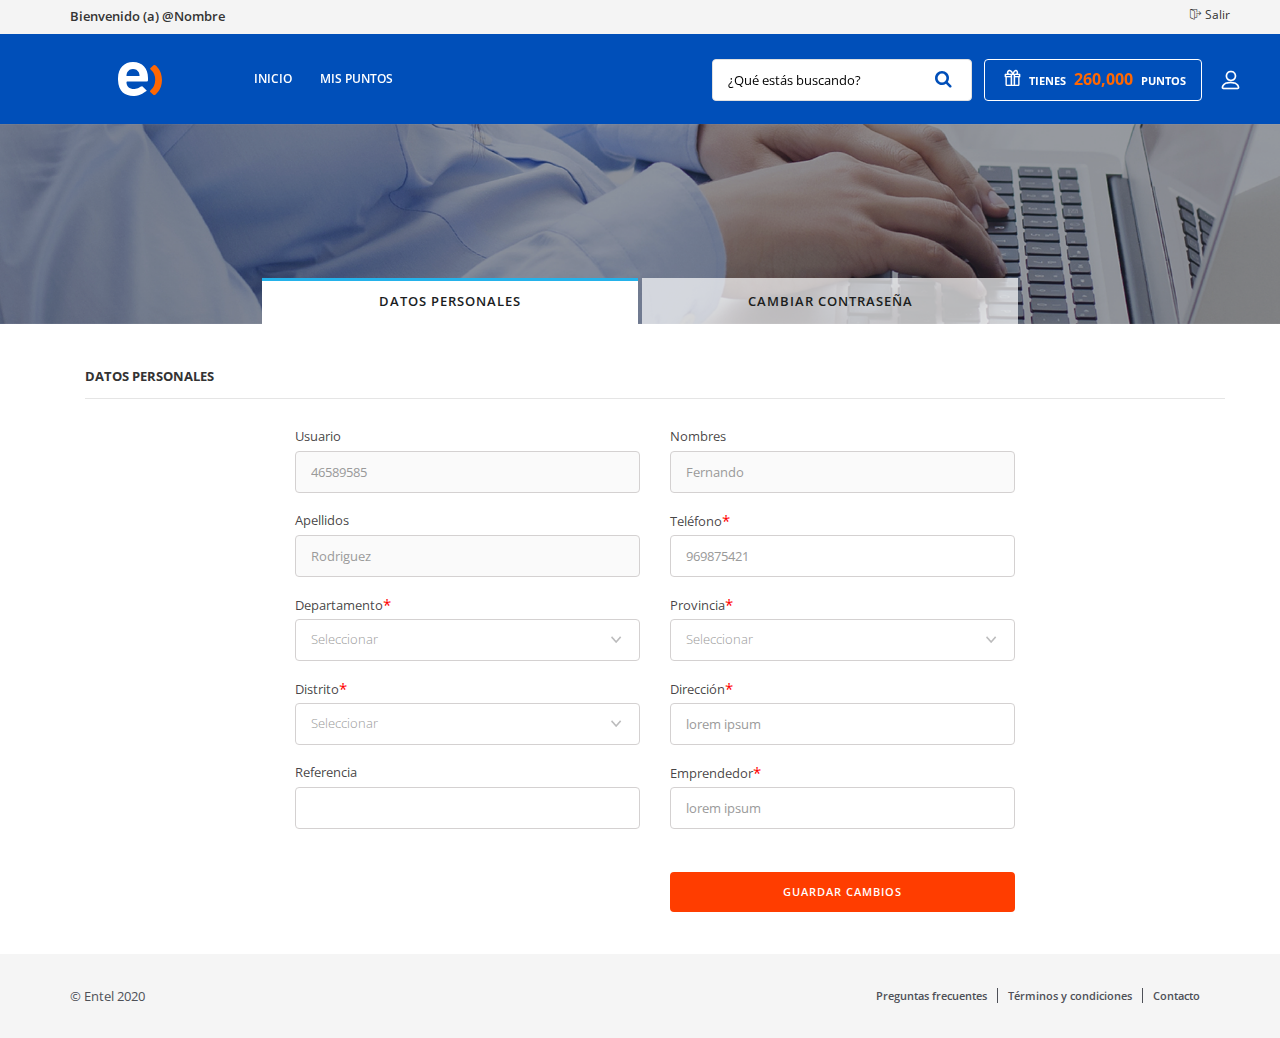
<file: mi-perfil.html>
<!DOCTYPE html>
<html>

<head>
	<meta http-equiv="Content-Language" content="es" />
	<meta http-equiv="content-type" content="text/html; charset=utf-8" />
	<meta http-equiv="X-UA-Compatible" content="IE=edge,chrome=1" />

	<meta name="format-detection" content="telephone=no" />
	<meta name="apple-mobile-web-app-capable" content="yes" />
	<meta name="viewport" content="width=device-width, initial-scale=1, maximum-scale=1.0, user-scalable=no, minimal-ui" />

	<!--Bigc-->
	<link href="https://fonts.googleapis.com/css?family=Open+Sans:400,400i,600,600i,700,700i,800,800i" rel="stylesheet">
	<link rel="stylesheet" type="text/css" href="bigc/css/font-awesome.min.css" />
	<link rel="stylesheet" type="text/css" href="bigc/css/font-linearicons.css" />
	<link rel="stylesheet" type="text/css" href="bigc/css/bootstrap-theme.css" />
	<link rel="stylesheet" type="text/css" href="bigc/css/jquery.fancybox.css" />

	<link rel="stylesheet" type="text/css" href="bigc/css/jquery-ui.css" />
	<link rel="stylesheet" type="text/css" href="bigc/css/owl.carousel.css" />
	<link rel="stylesheet" type="text/css" href="bigc/css/owl.transitions.css" />
	<link rel="stylesheet" type="text/css" href="bigc/css/owl.theme.css" />
	<link rel="stylesheet" type="text/css" href="bigc/css/theme.css" />
	<link rel="stylesheet" type="text/css" href="bigc/css/responsive.css" media="all" />
	<link href="css/idangerous.swiper.css" rel="stylesheet" type="text/css" />
	<link rel="stylesheet" type="text/css" href="css/bootstrap.min.css" />
	<link rel="stylesheet" type="text/css" href="css/style.css" />




	<title>Emprendedores Power | Mi perfil</title>
</head>

<body class="style-15 home">
	<div id="loader-wrapper">
		<div class="bubbles">
			<div class="title">Cargando</div>
			<span></span>
			<span id="bubble2"></span>
			<span id="bubble3"></span>
		</div>
	</div>
	<div id="content-block">
		<div class="pre-header">
			<div class="content-push">
				<div class="pull-left">
					<p class="name-user">Bienvenido (a) @Nombre</p>
				</div>
				<div class="pull-right">
					<ul>
						<li class="column-1">
							<a href="login.html"><span class="lnr lnr-exit"></span> Salir</a>
						</li>
					</ul>
				</div>
			</div>
		</div>
		<div class="header-middle text-center resp"></div>
		<div class="header-wrapper style-15">
			<header class="type-4 ">
				<div class="header-top">
					<div class="menu-button responsive-menu-toggle-class"><i class="fa fa-reorder"></i></div>
					<div class="hidden-lg">
						<p class="name-user" style="margin-top: 4px;"> Bienvenido(a) Nombre de usuario</p>
					</div>
					<div class="clear"></div>
				</div>
				<div class="close-header-layer"></div>
				<div class="navigation content-push">
					<div class="navigation-header responsive-menu-toggle-class">
						<div class="close-menu"></div>
						<div class="logo-responsive"><a href="index.html"><img src="img/logo-entel.svg" alt="Entel"></a></div>
					</div>
					<div class="nav-overflow">
						<div class="content-push">
							<div class="col-sm-12 hidden-lg">
								<div class="info-header info-header2" style="margin-bottom: 10px">
									<ul class="info-total">
										<li class="buscador" style="margin-bottom: 10px">
											<input type="text" placeholder="¿Qué estás buscando?" class="buscar"><a href=""><i class="fa fa-search"></i></a>
										</li>
										<li class="info-pts">
											<p><span style="color: #fff" class="lnr lnr-gift"></span> Tienes <span>260,000</span> puntos</p>
										</li>
									</ul>
								</div>

							</div>
							<div class="col-lg-2">
								<a href="index.html" class="fixed-header-visible additional-header-logo top" style="display: block;float: left;"><img src="img/logo-entel.svg" alt=""></a>
							</div>
							<div class="col-sm-12 col-lg-4" style="padding-left: 0">
								<nav>
									<ul>
										<li class="column-1">
											<a href="index.html">Inicio</a>
										</li>

										<li class="column-1">
											<a href="mis_puntos.html">Mis puntos</a>
										</li>

										<li class="column-1">
											<a href="mi-perfil.html" class="active">Mi perfil</a>
										</li>
										<li class="column-1">
											<a href="contacto.html">Contacto</a>
										</li>
										<li class="column-1">
											<a href="faq.html">Preguntas frecuentes</a>
										</li>
										<li class="column-1">
											<a href="terminos_y_condiciones.html">Términos y condiciones</a>
										</li>
										<li class="column-1">
											<a href="login.html"><span class="lnr lnr-exit"></span> Salir</a>
										</li>
									</ul>
								</nav>
							</div>
							<div class="col-lg-6 visible-lg">
								<div class="info-header info-header2">
									<ul class="info-total">
										<li class="buscador">
											<input type="text" placeholder="¿Qué estás buscando?" class="buscar"><a href=""><i class="fa fa-search"></i></a>
										</li>
										<li class="info-pts ">
											<p><span style="color: #fff" class="lnr lnr-gift"></span> Tienes <span>260,000</span> puntos</p>
										</li>
										<li>
											<a data-toggle="tooltip" data-placement="top" title="Mi perfil" class="header-functionality-entry" href="mi-perfil.html"><span class="lnr lnr-user"></span></a>
										</li>
									</ul>
								</div>
							</div>
						</div>
					</div>
				</div>
			</header>
			<div class="clear"></div>
		</div>
		<!-- Banner slide-->
		<div class="banner_estatico">
			<div class="banner_internas" style="background-image:url(img/bg/bg-general.png);">
				<div class="internas-banner-content content-push">
					<div class="cell-view">

					</div>
				</div>
			</div>
		</div>
		<div class="container">
			<div class="relate-product">
				<!-- Nav tabs -->
				<div class="nav-tabs-icon">
					<ul class="nav nav-tabs" role="tablist">
						<li role="presentation" class="active"><a href="#datos" aria-controls="furniter" role="tab" data-toggle="tab">DATOS PERSONALES</a></li>
						<li role="presentation"><a href="#password" aria-controls="decor" role="tab" data-toggle="tab">CAMBIAR CONTRASEÑA</a></li>
					</ul>
				</div>
				<!-- Tab panes -->
				<div class="tab-content">
					<div role="tabpanel" class="tab-pane active container" id="datos">
						<div class="row title-subpage">Datos personales</div>
						<div class="row">
							<div class="col-md-8 col-md-offset-2 sinpad">
								<form>
									<div class="col-sm-12 sinpad-resp">
										<div class="col-sm-6 col-xs-12 sinpad-resp">
											<label>Usuario</label>
											<input type="text" value="46589585" disabled>
										</div>
										<div class="col-sm-6 col-xs-12 sinpad-resp">
											<label>Nombres</label>
											<input type="text" value="Fernando" disabled>
										</div>
										<div class="col-sm-6 col-xs-12 sinpad-resp">
											<label>Apellidos</label>
											<input type="text" value="Rodriguez" disabled>
										</div>
										<div class="col-sm-6 col-xs-12 sinpad-resp">
											<label class="obl">Teléfono</label>
											<input type="text" value="969875421">
										</div>

										<div class="col-sm-6 col-xs-12 sinpad-resp">
											<label class="obl">Departamento</label>
											<select name="" id="">
												<option value="">Seleccionar</option>
												<option value="">Lorem</option>
												<option value="">Lorem</option>
											</select>
										</div>
										<div class="col-sm-6 col-xs-12 sinpad-resp">
											<label class="obl">Provincia</label>
											<select name="" id="">
												<option value="">Seleccionar</option>
												<option value="">Lorem</option>
												<option value="">Lorem</option>
											</select>
										</div>
										<div class="col-sm-6 col-xs-12 sinpad-resp">
											<label class="obl">Distrito</label>
											<select name="" id="">
												<option value="">Seleccionar</option>
												<option value="">Lorem</option>
												<option value="">Lorem</option>
											</select>
										</div>
										<div class="col-sm-6 col-xs-12 sinpad-resp">
											<label class="obl">Dirección</label>
											<input type="text" value="lorem ipsum">
										</div>
										<div class="col-sm-6 col-xs-12 sinpad-resp">
											<label>Referencia</label>
											<input type="text" value="">
										</div>
										<div class="col-sm-6 col-xs-12 sinpad-resp">
											<label class="obl">Emprendedor</label>
											<input type="text" value="lorem ipsum">
										</div>
										<div class="col-sm-6 col-sm-offset-6  col-xs-12 sinpad-resp">
											<a class="button style-10" href="" style="width: 100%;margin-top: 28px;">Guardar cambios</a>
										</div>
									</div>
								</form>
							</div>
						</div>
					</div>
					<div role="tabpanel" class="tab-pane" id="password">
						<div class="col-md-8 col-md-offset-2 sinpad">
							<form>
								<div class="col-sm-12 sinpad-resp">
									<div class="col-sm-6 col-xs-12 sinpad-resp">
										<label>Contraseña actual</label>
										<input type="text" value="123456" disabled>
									</div>
									<div class="col-sm-6 col-xs-12 sinpad-resp">
										<label for="" class="obl">Nueva contraseña</label>
										<input type="text" placeholder="">
									</div>
									<div class="col-sm-6 col-xs-12 sinpad-resp">
										<label for="" class="obl">Confirmar nueva contraseña</label>
										<input type="text" placeholder="">
									</div>
									<div class="col-sm-6 col-xs-12 sinpad-resp">
										<a class="button style-10" href="" style="margin-top: 28px;width: 100%">Guardar cambios</a>
									</div>
								</div>
							</form>
						</div>
					</div>
				</div>
			</div>
		</div>
	</div>
	<footer id="footer">
		<div class="container">
			<div class="row">
				<div class="col-md-3">
					<p>© Entel 2020</p>
				</div>
				<div class="col-md-9 menu-footer">
					<ul>
						<li><a href="faq.html">Preguntas frecuentes</a></li>
						<li><a href="terminos_y_condiciones.html">Términos y condiciones</a></li>
						<li><a href="contacto.html">Contacto</a></li>

					</ul>
				</div>
			</div>
		</div>
	</footer>
	<!-- Modales - Popups-->

	<div class="cart-box popup">
		<div class="popup-container">
			<div class="cart-entry">
				<a class="image"><img src="img/productos/secadora.png" alt=""></a>
				<div class="content">
					<a class="title" href="detalle_producto.html">Secadora SENCOR</a>
					<div class="quantity">Cantidad: 1</div>
					<div class="price">2550 Pts</div>
				</div>
				<div class="button-x"><i class="fa fa-close"></i></div>
			</div>
			<div class="cart-entry">
				<a class="image"><img src="img/productos/licuadora.png" alt=""></a>
				<div class="content">
					<a class="title" href="detalle_producto.html">Licuadora PHILIPS</a>
					<div class="quantity">Cantidad: 1</div>
					<div class="price">4670 Pts</div>
				</div>
				<div class="button-x"><i class="fa fa-close"></i></div>
			</div>
			<div class="summary">
				<div class="grandtotal">Total <span>7220 Pts</span></div>
			</div>
			<div class="cart-buttons">
				<div class="column">
					<a class="button style-11" href="carrito.html">Ir a carrito</a>
					<div class="clear"></div>
				</div>
				<div class="column">
					<a class="button style-10" href="checkout.html">Canjear</a>
					<div class="clear"></div>
				</div>
				<div class="clear"></div>
			</div>
		</div>
	</div>

	<!-- Bigc-->
	<script type="text/javascript" src="bigc/js/jquery-1.10.2.min.js"></script>
	<script type="text/javascript" src="bigc/js/bootstrap.min.js"></script>
	<script type="text/javascript" src="bigc/js/jquery.fancybox.js"></script>
	<script type="text/javascript" src="bigc/js/jquery-ui.js"></script>
	<script type="text/javascript" src="bigc/js/owl.carousel.js"></script>
	<script type="text/javascript" src="bigc/js/jquery.bxslider.js"></script>
	<script type="text/javascript" src="bigc/js/theme.js"></script>

	<!--    <script src="js/jquery-ui.min.js"></script>-->
	<!--    <script src="js/idangerous.swiper.min.js"></script>-->
	<script src="js/global.js"></script>
	<script src="js/jquery.mousewheel.js"></script>
	<script src="js/jquery.jscrollpane.min.js"></script>
	<script>
		$(function() {
			$('[data-toggle="tooltip"]').tooltip()
		})

	</script>

</body>

</html>
</file>
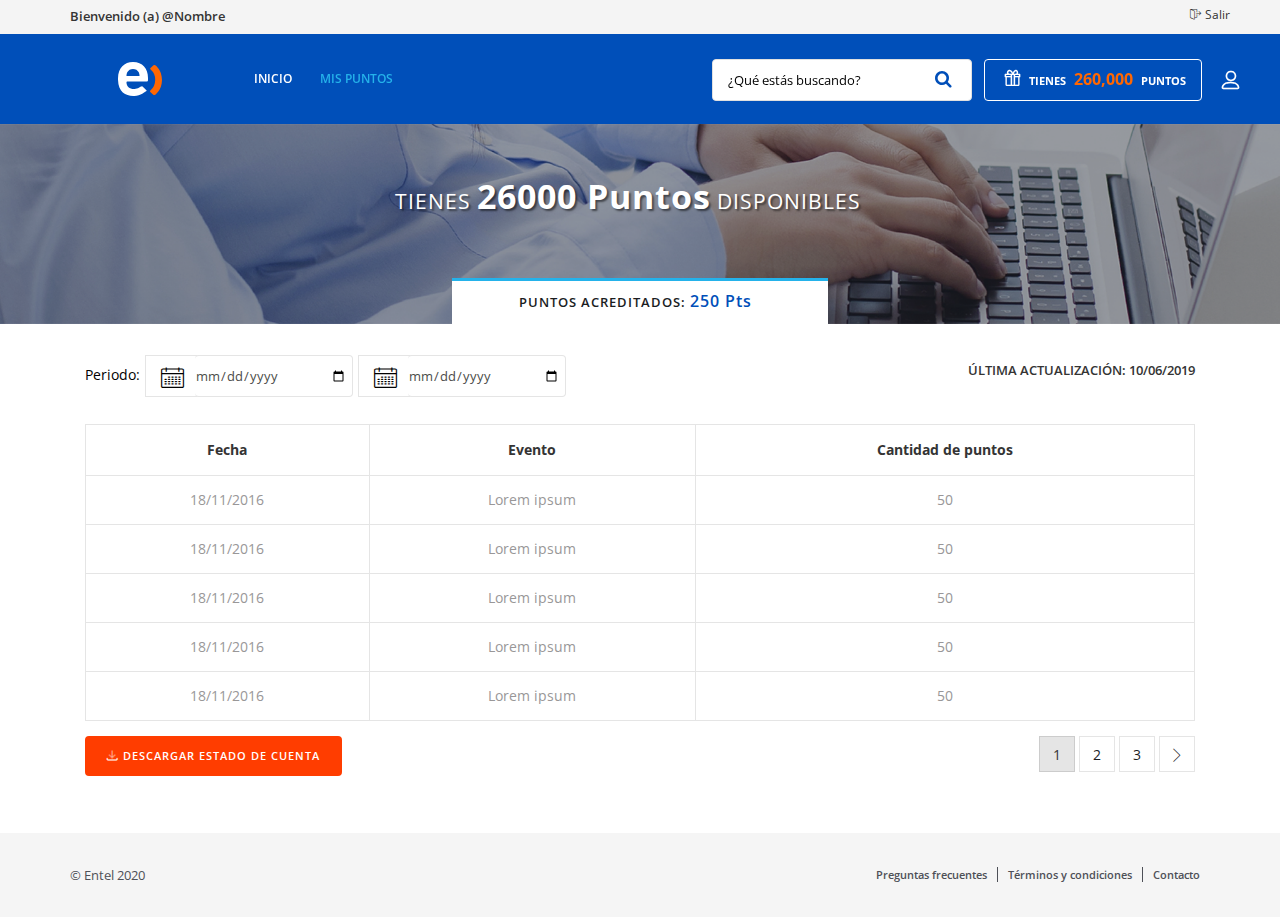
<file: mis_puntos.html>
<!DOCTYPE html>
<html>

<head>
	<meta http-equiv="Content-Language" content="es" />
	<meta http-equiv="content-type" content="text/html; charset=utf-8" />
	<meta http-equiv="X-UA-Compatible" content="IE=edge,chrome=1" />

	<meta name="format-detection" content="telephone=no" />
	<meta name="apple-mobile-web-app-capable" content="yes" />
	<meta name="viewport" content="width=device-width, initial-scale=1, maximum-scale=1.0, user-scalable=no, minimal-ui" />

	<!--Bigc-->
	<link href="https://fonts.googleapis.com/css?family=Open+Sans:400,400i,600,600i,700,700i,800,800i" rel="stylesheet">
	<link rel="stylesheet" type="text/css" href="bigc/css/font-awesome.min.css" />
	<link rel="stylesheet" type="text/css" href="bigc/css/font-linearicons.css" />
	<link rel="stylesheet" type="text/css" href="bigc/css/bootstrap-theme.css" />
	<link rel="stylesheet" type="text/css" href="bigc/css/jquery.fancybox.css" />

	<link rel="stylesheet" type="text/css" href="bigc/css/jquery-ui.css" />
	<link rel="stylesheet" type="text/css" href="bigc/css/owl.carousel.css" />
	<link rel="stylesheet" type="text/css" href="bigc/css/owl.transitions.css" />
	<link rel="stylesheet" type="text/css" href="bigc/css/owl.theme.css" />
	<link rel="stylesheet" type="text/css" href="bigc/css/theme.css" />
	<link rel="stylesheet" type="text/css" href="bigc/css/responsive.css" media="all" />
	<link href="css/idangerous.swiper.css" rel="stylesheet" type="text/css" />
	<link rel="stylesheet" type="text/css" href="css/bootstrap.min.css" />
	<link rel="stylesheet" type="text/css" href="css/style.css" />




	<title>Emprendedores Power | Mis puntos</title>
</head>

<body class="style-15 home">
	<div id="loader-wrapper">
		<div class="bubbles">
			<div class="title">Cargando</div>
			<span></span>
			<span id="bubble2"></span>
			<span id="bubble3"></span>
		</div>
	</div>
	<div id="content-block">
		<div class="pre-header">
			<div class="content-push">
				<div class="pull-left">
					<p class="name-user">Bienvenido (a) @Nombre</p>
				</div>
				<div class="pull-right">
					<ul>
						<li class="column-1">
							<a href="login.html"><span class="lnr lnr-exit"></span> Salir</a>
						</li>
					</ul>
				</div>
			</div>
		</div>
		<div class="header-middle text-center resp"></div>
		<div class="header-wrapper style-15">
			<header class="type-4 ">
				<div class="header-top">
					<div class="menu-button responsive-menu-toggle-class"><i class="fa fa-reorder"></i></div>
					<div class="hidden-lg">
						<p class="name-user" style="margin-top: 4px;"> Bienvenido(a) Nombre de usuario</p>
					</div>
					<div class="clear"></div>
				</div>
				<div class="close-header-layer"></div>
				<div class="navigation content-push">
					<div class="navigation-header responsive-menu-toggle-class">
						<div class="close-menu"></div>
						<div class="logo-responsive"><a href="index.html"><img src="img/logo-entel.svg" alt="Entel"></a></div>
					</div>
					<div class="nav-overflow">
						<div class="content-push">
							<div class="col-sm-12 hidden-lg">
								<div class="info-header info-header2" style="margin-bottom: 10px">
									<ul class="info-total">
										<li class="buscador" style="margin-bottom: 10px">
											<input type="text" placeholder="¿Qué estás buscando?" class="buscar"><a href=""><i class="fa fa-search"></i></a>
										</li>
										<li class="info-pts">
											<p><span style="color: #fff" class="lnr lnr-gift"></span> Tienes <span>260,000</span> puntos</p>
										</li>
									</ul>
								</div>

							</div>
							<div class="col-lg-2">
								<a href="index.html" class="fixed-header-visible additional-header-logo top" style="display: block;float: left;"><img src="img/logo-entel.svg" alt=""></a>
							</div>
							<div class="col-sm-12 col-lg-4" style="padding-left: 0">
								<nav>
									<ul>
										<li class="column-1">
											<a href="index.html">Inicio</a>
										</li>

										<li class="column-1">
											<a href="mis_puntos.html" class="active">Mis puntos</a>
										</li>

										<li class="column-1">
											<a href="mi-perfil.html">Mi perfil</a>
										</li>
										<li class="column-1">
											<a href="contacto.html">Contacto</a>
										</li>
										<li class="column-1">
											<a href="faq.html">Preguntas frecuentes</a>
										</li>
										<li class="column-1">
											<a href="terminos_y_condiciones.html">Términos y condiciones</a>
										</li>
										<li class="column-1">
											<a href="login.html"><span class="lnr lnr-exit"></span> Salir</a>
										</li>
									</ul>
								</nav>
							</div>
							<div class="col-lg-6 visible-lg">
								<div class="info-header info-header2">
									<ul class="info-total">
										<li class="buscador">
											<input type="text" placeholder="¿Qué estás buscando?" class="buscar"><a href=""><i class="fa fa-search"></i></a>
										</li>
										<li class="info-pts ">
											<p><span style="color: #fff" class="lnr lnr-gift"></span> Tienes <span>260,000</span> puntos</p>
										</li>
										<li>
											<a data-toggle="tooltip" data-placement="top" title="Mi perfil" class="header-functionality-entry" href="mi-perfil.html"><span class="lnr lnr-user"></span></a>
										</li>
									</ul>
								</div>
							</div>
						</div>
					</div>
				</div>
			</header>
			<div class="clear"></div>
		</div>
		<!-- Banner -->
		<div class="banner_estatico puntos" style="background-image:url(img/bg/bg-general.png);background-position: top center;background-size: cover;">
			<div class="banner_internas">
				<div class="internas-banner-content content-push">
					<div class="cell-view" style="padding-left: 0;">
						TIENES <span>26000 Puntos</span> DISPONIBLES
					</div>
				</div>
			</div>
		</div>

		<div class="container puntos">
			<div class="relate-product">
				<!-- Nav tabs -->
				<div class="nav-tabs-icon">
					<ul class="nav nav-tabs" role="tablist">

						<li class="active tab-puntos" role="presentation"><a style="line-height: 18px" href="#acreditados" aria-controls="" role="tab" data-toggle="tab">PUNTOS ACREDITADOS: <span>250 Pts</span></a></li>

					</ul>
				</div>
				<!-- Tab panes -->
				<div class="tab-content" style="padding:15px;">

					<div role="tabpanel" class="tab-pane active" id="acreditados">
						<div class="row">
							<div class="col-md-6">
								<div class="left-puntos box-periodo">
									<div>Periodo: </div>
									<div><span class="lnr lnr-calendar-full"></span><input style="margin: 0 10px;" type="date" name="fecha" placeholder=""></div>
									<div><span class="lnr lnr-calendar-full"></span><input style="margin: 0 10px;" type="date" name="fecha" placeholder=""></div>
								</div>
							</div>
							<div class="col-md-6 text-right ">
								<p class="last-update">Última actualización: 10/06/2019</p>
							</div>
						</div>
						<div class="table-responsive" style="clear:both">
							<table class="cart-table">
								<tr>
									<th>Fecha</th>
									<th>Evento</th>
									<th>Cantidad de puntos</th>
								</tr>
								<tr>
									<td><span class="labely">Fecha: </span>18/11/2016</td>
									<td><span class="labely">Evento: </span>Lorem ipsum</td>
									<td><span class="labely">Cantidad de puntos: </span>50</td>
								</tr>
								<tr>
									<td><span class="labely">Fecha: </span>18/11/2016</td>
									<td><span class="labely">Evento: </span>Lorem ipsum</td>
									<td><span class="labely">Cantidad de puntos: </span>50</td>
								</tr>
								<tr>
									<td><span class="labely">Fecha: </span>18/11/2016</td>
									<td><span class="labely">Evento: </span>Lorem ipsum</td>
									<td><span class="labely">Cantidad de puntos: </span>50</td>
								</tr>
								<tr>
									<td><span class="labely">Fecha: </span>18/11/2016</td>
									<td><span class="labely">Evento: </span>Lorem ipsum</td>
									<td><span class="labely">Cantidad de puntos: </span>50</td>
								</tr>
								<tr>
									<td><span class="labely">Fecha: </span>18/11/2016</td>
									<td><span class="labely">Evento: </span>Lorem ipsum</td>
									<td><span class="labely">Cantidad de puntos: </span>50</td>
								</tr>
							</table>
						</div>
						<ul class="product-pagi-nav list-inline" style="float: right;">
							<li><a href="" class="active">1</a></li>
							<li><a href="">2</a></li>
							<li><a href="">3</a></li>
							<li><a href="" class="next"><span class="lnr lnr-chevron-right"></span></a></li>
						</ul>
						<a href="" class="button style-10"><span class="lnr lnr-download"></span> DESCARGAR ESTADO DE CUENTA</a>
					</div>
					<!--
					<div role="tabpanel" class="tab-pane" id="canjeados">
						<div class="row">
							<div class="col-md-6">
								<div class="left-puntos box-periodo">
									<div>Periodo: </div>
									<div><span class="lnr lnr-calendar-full"></span><input style="margin: 0 10px;" type="date" name="fecha" placeholder=""></div>
									<div><span class="lnr lnr-calendar-full"></span><input style="margin: 0 10px;" type="date" name="fecha" placeholder=""></div>
								</div>
							</div>
							<div class="col-md-6 text-right ">
								<p class="last-update">Última actualización: 10/06/2019</p>
							</div>
						</div>
						<div class="table-responsive" style="clear:both">
							<table class="cart-table">
								<tr>
									<th>Fecha</th>
									<th>Puntos canjeados</th>
									<th>Nº de pedido</th>
									<th>Ver detalle de canje</th>
								</tr>
								<tr>
									<td><span class="labely">Fecha: </span>18/11/2016</td>
									<td><span class="labely">Puntos: </span>537</td>
									<td><span class="labely">Nº de pedido: </span>011231</td>
									<td><a class="show_pedido1"><span class="lnr lnr-magnifier"></span></a></td>
								</tr>
								<tr>
									<td><span class="labely">Fecha: </span>18/11/2016</td>
									<td><span class="labely">Puntos: </span>5862</td>
									<td><span class="labely">Nº de pedido: </span>011231</td>
									<td><a class="show_pedido1"><span class="lnr lnr-magnifier"></span></a></td>
								</tr>
								<tr>
									<td><span class="labely">Fecha: </span>18/11/2016</td>
									<td><span class="labely">Puntos: </span>823</td>
									<td><span class="labely">Nº de pedido: </span>011231</td>
									<td><a class="show_pedido1"><span class="lnr lnr-magnifier"></span></a></td>
								</tr>
								<tr>
									<td><span class="labely">Fecha: </span>18/11/2016</td>
									<td><span class="labely">Puntos: </span>234</td>
									<td><span class="labely">Nº de pedido: </span>011231</td>
									<td><a class="show_pedido1"><span class="lnr lnr-magnifier"></span></a></td>
								</tr>
								<tr>
									<td><span class="labely">Fecha: </span>18/11/2016</td>
									<td><span class="labely">Puntos: </span>563</td>
									<td><span class="labely">Nº de pedido: </span>011231</td>
									<td><a class="show_pedido1"><span class="lnr lnr-magnifier"></span></a></td>
								</tr>
							</table>
						</div>
						<ul class="product-pagi-nav list-inline" style="float: right;">
							<li><a href="" class="active">1</a></li>
							<li><a href="">2</a></li>
							<li><a href="">3</a></li>
							<li><a href="" class="next"><span class="lnr lnr-chevron-right"></span></a></li>
						</ul>
						<a href="" class="button style-10"><span class="lnr lnr-download"></span> DESCARGAR ESTADO DE CUENTA</a>

					</div>
-->
					<div class="col-md-12 estado_pedido">
						<div class="title-subpage">Estado de pedido Nº 0001</div>
						<div class="col-md-8 col-md-offset-2" style="margin-bottom:30px;">
							<div class="block-title size-3 accordeon-title"><span class="title-check-1 block-title">Detalle del canje  </span></div>
							<div class="accordeon-entry ae-1" style="display:block">
								<div class="table-responsive">
									<table class="cart-table">
										<tr>
											<th class="column-1">Producto</th>
											<th class="column-3">Cantidad</th>
											<th class="column-4">Subtotal</th>
										</tr>
										<tr>
											<td>
												<div class="traditional-cart-entry">
													<a href="" class="image"><img src="img/productos/secadora.png"></a>
													<div class="content">
														<div class="cell-view">
															<a href="" class="title">Secadora SENCOR</a>
															<div class="code">Cod. 2345654</div>
														</div>
													</div>
												</div>
											</td>
											<td>
												<div class="detail-info-entry">
													<div class="entry number">1</div>
												</div>
											</td>
											<td>
												<div class="subtotal">2550 Pts</div>
											</td>
										</tr>
										<tr>
											<td>
												<div class="traditional-cart-entry">
													<a href="" class="image"><img src="img/productos/licuadora.png"></a>
													<div class="content">
														<div class="cell-view">
															<a href="" class="title">Licuadora PHILLIPS</a>
															<div class="code">Cod. 2345654</div>
														</div>
													</div>
												</div>
											</td>
											<td>
												<div class="detail-info-entry">
													<div class="entry number">1</div>
												</div>
											</td>
											<td>
												<div class="subtotal">4670 Pts</div>
											</td>
										</tr>
									</table>
								</div>
								<div class="row">
									<div class="col-md-5 information-entry" style="float:right;">
										<div class="cart-summary-box">
											<div class="grand-total">Total: 7220 Pts</div>
										</div>
									</div>
								</div>
							</div>

							<div class="block-title size-3 accordeon-title"><span class="title-check-2 block-title">Datos de envío  </span></div>
							<div class="range-wrapper accordeon-entry ae-2">
								<form>
									<div class="col-sm-12 sinpad-resp" style="overflow:hidden; float:none;">
										<div class="col-sm-6 col-xs-12 sinpad-resp">
											<label for="">Nombre</label>
											<input type="text" value="Fernando" disabled>
										</div>
										<div class="col-sm-6 col-xs-12 sinpad-resp">
											<label for="">Apellidos</label>
											<input type="text" value="Rodriguez Pérez" disabled>
										</div>
										<div class="col-sm-6 col-xs-12 sinpad-resp">
											<label for="">Correo electrónico</label>
											<input type="text" value="name@dominio.com" disabled>
										</div>
										<div class="col-sm-6 col-xs-12 sinpad-resp">
											<label for="">Teléfono fijo</label>
											<input type="text" value="123456" disabled>
										</div>
										<div class="col-sm-6 col-xs-12 sinpad-resp">
											<label for="">Celular</label>
											<input type="text" value="9123456" disabled>
										</div>
										<div class="col-sm-6 col-xs-12 sinpad-resp">
											<label for="">Tipo de documento</label>
											<input type="text" value="CI" disabled>
										</div>
									</div>

									<div class="separador" style="margin-top:20px;"></div>

									<div class="col-sm-12 sinpad-resp">
										<div class="col-sm-6 col-xs-12 sinpad-resp">
											<label for="">Provincia</label>
											<input type="text" value="Lorem ipsum" disabled>
										</div>
										<div class="col-sm-6 col-xs-12 sinpad-resp">
											<label for="">Distrito</label>
											<input type="text" value="Lorem ipsum" disabled>
										</div>
										<div class="col-sm-6 col-xs-12 sinpad-resp">
											<label for="">Tipo de Zona</label>
											<input type="text" value="Lorem ipsum" disabled>
										</div>
										<div class="col-sm-6 col-xs-12 sinpad-resp">
											<label for="">Calle principal</label>
											<input type="text" value="Lorem ipsum" disabled>
										</div>
										<div class="col-sm-6 col-xs-12 sinpad-resp">
											<label for="">Dirección</label>
											<input type="text" value="Lorem ipsum" disabled>
										</div>
										<div class="col-sm-6 col-xs-12 sinpad-resp">
											<label for="">Referencia</label>
											<input type="text" value="Lorem ipsum" disabled>
										</div>
									</div>
								</form>
							</div>
						</div>
					</div>
				</div>
			</div>
		</div>
	</div>
	<footer id="footer">
		<div class="container">
			<div class="row">
				<div class="col-md-3">
					<p>© Entel 2020</p>
				</div>
				<div class="col-md-9 menu-footer">
					<ul>
						<li><a href="faq.html">Preguntas frecuentes</a></li>
						<li><a href="terminos_y_condiciones.html">Términos y condiciones</a></li>
						<li><a href="contacto.html">Contacto</a></li>

					</ul>
				</div>
			</div>
		</div>
	</footer>
	<!-- Modales - Popups-->

	<div class="cart-box popup">
		<div class="popup-container">
			<div class="cart-entry">
				<a class="image"><img src="img/productos/secadora.png" alt=""></a>
				<div class="content">
					<a class="title" href="detalle_producto.html">Secadora SENCOR</a>
					<div class="quantity">Cantidad: 1</div>
					<div class="price">2550 Pts</div>
				</div>
				<div class="button-x"><i class="fa fa-close"></i></div>
			</div>
			<div class="cart-entry">
				<a class="image"><img src="img/productos/licuadora.png" alt=""></a>
				<div class="content">
					<a class="title" href="detalle_producto.html">Licuadora PHILIPS</a>
					<div class="quantity">Cantidad: 1</div>
					<div class="price">4670 Pts</div>
				</div>
				<div class="button-x"><i class="fa fa-close"></i></div>
			</div>
			<div class="summary">
				<div class="grandtotal">Total <span>7220 Pts</span></div>
			</div>
			<div class="cart-buttons">
				<div class="column">
					<a class="button style-11" href="carrito.html">Ir a carrito</a>
					<div class="clear"></div>
				</div>
				<div class="column">
					<a class="button style-10" href="checkout.html">Canjear</a>
					<div class="clear"></div>
				</div>
				<div class="clear"></div>
			</div>
		</div>
	</div>

	<!-- Bigc-->

	<script type="text/javascript" src="bigc/js/jquery-1.10.2.min.js"></script>
	<script type="text/javascript" src="bigc/js/bootstrap.min.js"></script>
	<script type="text/javascript" src="bigc/js/jquery.fancybox.js"></script>
	<script type="text/javascript" src="bigc/js/jquery-ui.js"></script>
	<script type="text/javascript" src="bigc/js/owl.carousel.js"></script>
	<script type="text/javascript" src="bigc/js/jquery.bxslider.js"></script>
	<script type="text/javascript" src="bigc/js/theme.js"></script>

	<script src="js/jquery-ui.min.js"></script>
	<script src="js/idangerous.swiper.min.js"></script>
	<script src="js/global.js"></script>
	<script src="js/jquery.mousewheel.js"></script>
	<script src="js/jquery.jscrollpane.min.js"></script>

	<script type="text/javascript">
		$(document).ready(function() {
			$(".estado_pedido").hide();
			$(".show_pedido1").show();

			$('.show_pedido1').click(function() {
				$(".estado_pedido").slideToggle();

			});
		});

	</script>
	<script>
		$(function() {
			$('[data-toggle="tooltip"]').tooltip()
		})

	</script>

</body>

</html>
</file>
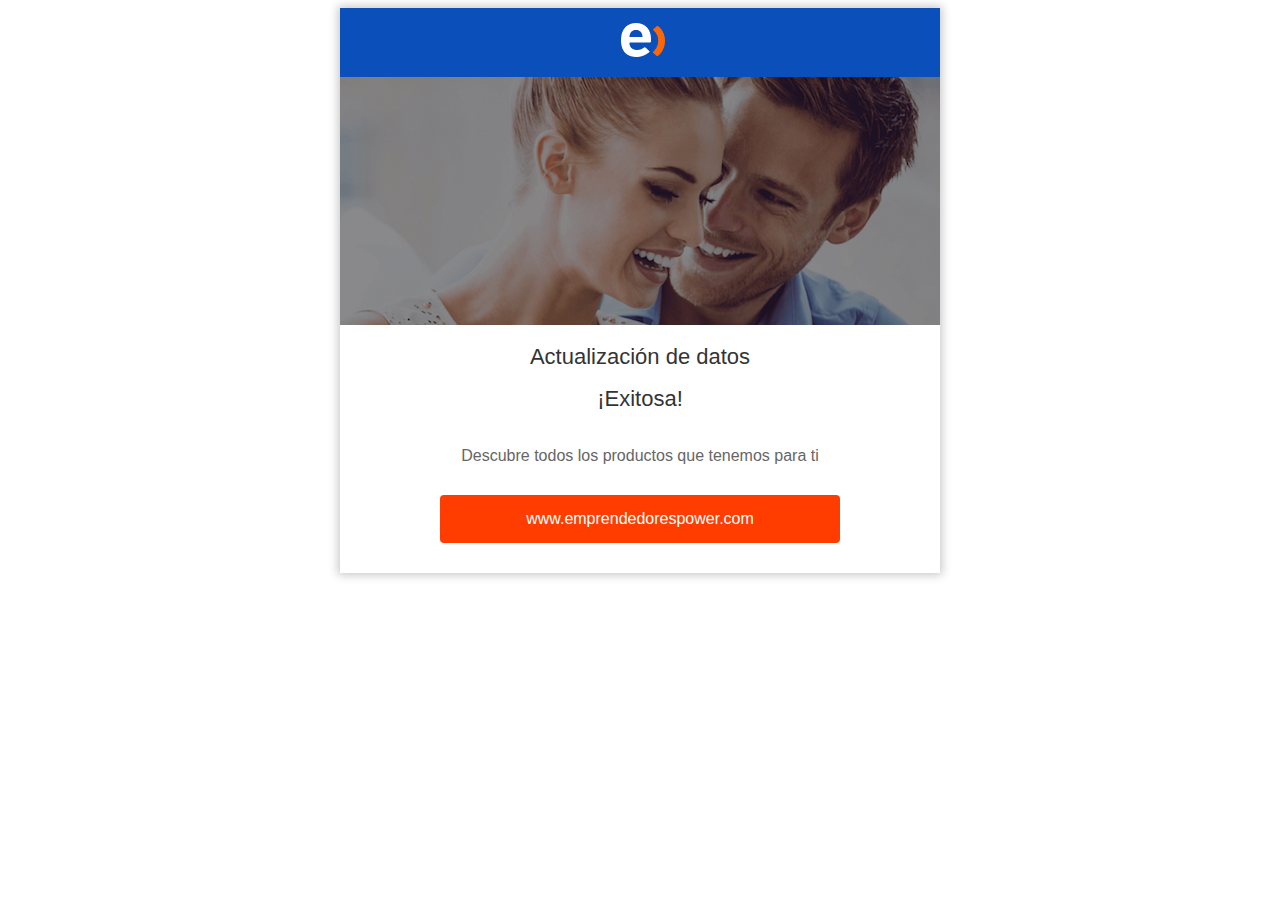
<file: mailings/entel-bienvenida/bienvenida.html>
<!DOCTYPE html>
<html lang="en">

<head>
	<meta charset="UTF-8">
</head>

<body>
	<table align="center" border="0" cellpadding="0" cellspacing="0" width="600" style="background:#ffffff; margin: 0 auto;font-family: Arial,sans-serif;box-shadow: 0 0 9px 2px #C7C7C7">
		<tbody>
			<tr>
				<td align="center" valign="top">
					<table border="0" cellpadding="0" cellspacing="0" width="600">
						<tbody>
							<tr>
								<td valign="top">
									<!--Banner-->
									<table border="0" cellpadding="0" cellspacing="0">
										<tbody>
											<tr>
												<td valign="top" style="padding:0px">
													<table align="left" border="0" cellpadding="0" cellspacing="0">
														<tbody>
															<tr>
																<td style="text-align: center;background: #0a4fba">
																	<img src="img/logo.png" alt="" width="180" height="65" >
																</td>
															</tr>
															<tr>
																<td valign="top" style="padding:0;">
																	<img align="center" alt="Banner" src="img/banner.png">
																</td>
															</tr>
														</tbody>
													</table>
												</td>
											</tr>
										</tbody>
									</table>
									<!--Fin Banner-->
								</td>
							</tr>
							<tr>
								<td style="text-align: center">
									<p style="text-align:center;font-size:22px;color:#333435;line-height: 20px;font-weight: 400;">Actualización de datos</p>
									<p style="text-align:center;font-size:22px;color:#333435;line-height: 20px;font-weight: 400;">¡Exitosa!</p>
								</td>
							</tr>
							<tr>
								<td style="text-align: center">
									<p style="color: #666">Descubre todos los productos que tenemos para ti</p>
									<p style="background: #ff3d00;border-radius: 4px;padding: 15px;margin: 30px 100px" ><a href="http://www.emprendedorespower.com/" target="_blank" style="color: #fff;text-decoration: none">www.emprendedorespower.com</a></p>
								</td>
							</tr>
						</tbody>
					</table>
				</td>
			</tr>
		</tbody>
	</table>

</body>

</html>
</file>
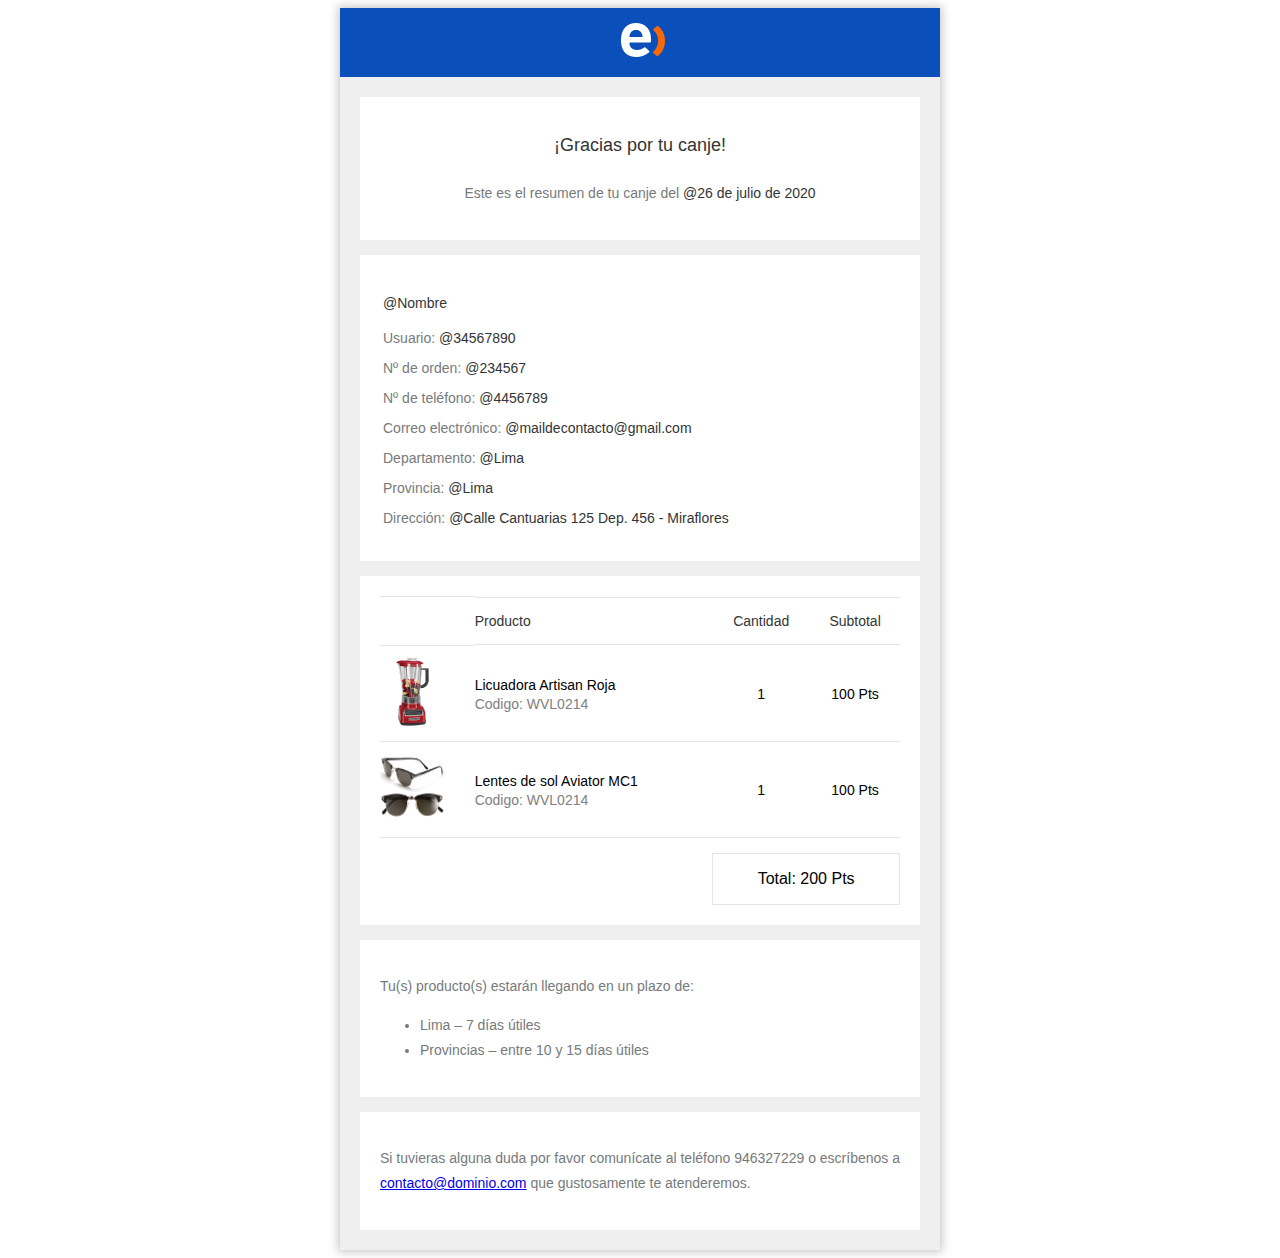
<file: mailings/entel-canje/canje.html>
<!DOCTYPE html>
<html lang="en">

<head>
	<meta charset="UTF-8">
</head>

<body>
	<table align="center" border="0" cellpadding="0" cellspacing="0" width="600" style="background:#efefef;box-shadow: 0 0 9px 2px #C7C7C7; margin: 0 auto;font-family: Arial,sans-serif;">
		<tbody>
			<tr>
				<td style="text-align: center;    background: #0a4fba;">
					<img src="img/logo.png" alt="" width="180" height="65" >
				</td>
			</tr>
			<tr>
				<td valign="top">
					<!--Block 1-->
					<table border="0" cellpadding="0" cellspacing="0" style="padding:20px;">
						<tbody>
							<tr>
								<td valign="top">
									<table style="width:560px; padding:20px;background:#fff;">
										<tbody>
											<tr>
												<td valign="top" style="text-align: center">

													<p style="text-align:center;font-size:18px;color:#333435;line-height: 20px;font-weight: 400;margin-top:15px; margin-bottom:10px;">¡Gracias por tu canje!</p>
												</td>
											</tr>
											<tr>
												<td valign="top">
													<p style="line-height: 28px;text-align:center;font-size:14px;color:#767A7C;font-weight: 300;margin-top:10px; margin-bottom:10px">Este es el resumen de tu canje del <span style="font-size:14px;color:#333435;font-weight:400;">@26 de julio de 2020</span></p>
												</td>
											</tr>
										</tbody>
									</table>
									<table style="width:560px; padding:20px;margin-top: 15px;background:#fff;font-size:14px;text-align:left;line-height: 20px;">
										<tbody>
											<tr>
												<td>
													<p style="color:#333435;margin:15px 0;font-weight:400;">@Nombre</p>
													<p style="color:#333435;font-weight: 300;margin:0 0 10px"><span style="color:#767A7C;font-weight:400;">Usuario: </span> @34567890</p>
													<p style="color:#333435;font-weight: 300;margin:0 0 10px"><span style="color:#767A7C;font-weight:400;">Nº de orden: </span>@234567</p>
													<p style="color:#333435;font-weight: 300;margin:0 0 10px"><span style="color:#767A7C;font-weight:400;">Nº de teléfono: </span>@4456789</p>
													<p style="color:#333435;font-weight: 300;margin:0 0 10px"><span style="color:#767A7C;font-weight:400;">Correo electrónico: </span>@maildecontacto@gmail.com</p>
													<p style="color:#333435;font-weight: 300;margin:0 0 10px"><span style="color:#767A7C;font-weight:400;">Departamento: </span>@Lima</p>
													<p style="color:#333435;font-weight: 300;margin:0 0 10px"><span style="color:#767A7C;font-weight:400;">Provincia: </span>@Lima</p>
													<p style="color:#333435;font-weight: 300;margin:0 0 10px"><span style="color:#767A7C;font-weight:400;">Dirección: </span>@Calle Cantuarias 125 Dep. 456 - Miraflores</p>

												</td>
											</tr>
										</tbody>
									</table>
									<table border="0" cellpadding="0" cellspacing="0" style="width:560px; padding:20px!important;margin-top: 15px;background:#fff;">
										<tbody>
											<tr>
												<th>
													<p style="margin:0;color:transparent;border-bottom: 1px solid #E5E5E4;border-top: 1px solid #E5E5E4;padding:15px 0;">img</p>
												</th>
												<th>
													<p style="margin:0;text-align:left;font-size:14px;color:#333435;font-weight: 400;border-bottom: 1px solid #E5E5E4;border-top: 1px solid #E5E5E4;padding:15px 0;">Producto</p>
												</th>
												<th>
													<p style="margin:0;text-align:center;font-size:14px;color:#333435;font-weight: 400;border-bottom: 1px solid #E5E5E4;border-top: 1px solid #E5E5E4;padding:15px 0;">Cantidad</p>
												</th>
												<th>
													<p style="margin:0;text-align:center;font-size:14px;color:#333435;font-weight: 400;border-bottom: 1px solid #E5E5E4;border-top: 1px solid #E5E5E4;padding:15px 0;">Subtotal</p>
												</th>
											</tr>
											<tr>
												<td style="padding:10px 0; border-bottom: 1px solid #E5E5E4;"><img src="img/img-licuadora.png" alt="producto1" width="65px" height="71px"></td>
												<td style="padding:10px 0; border-bottom: 1px solid #E5E5E4;">
													<p style="text-align:left; font-size:14px;color:#000;line-height: 20px;margin-top:0!important; margin-bottom:0px !important;font-weight:400;">Licuadora Artisan Roja</p>
													<span style="font-size:14px;color:rgb(128,128,128);font-family:Lato,sans-serif;font-weight:400"> Codigo: WVL0214</span>
												</td>
												<td style="padding:10px 0; border-bottom: 1px solid #E5E5E4; border-top:1px">
													<p style="text-align:center; font-size:14px;color:#000;line-height: 20px;margin-top:0!important; margin-bottom:0px !important;font-weight:400;">1</p>
												</td>
												<td style="padding:10px 0; border-bottom: 1px solid #E5E5E4; border-top:1px">
													<p style="text-align:center; font-size:14px;color:#000;line-height: 20px;margin-top:0!important; margin-bottom:0px !important;font-weight:400;">100 Pts</p>
												</td>
											</tr>
											<tr>
												<td style="padding:10px 0; border-bottom: 1px solid #E5E5E4;"><img src="img/img-lentes.png" alt="producto2" width="65px" height="71px"></td>
												<td style="padding:10px 0; border-bottom: 1px solid #E5E5E4;">
													<p style="text-align:left; font-size:14px;color:#000;line-height: 20px;margin-top:0!important; margin-bottom:0px !important;font-weight:400;">Lentes de sol Aviator MC1</p>
													<span style="font-size:14px;color:rgb(128,128,128);font-family:Lato,sans-serif;font-weight:400"> Codigo: WVL0214</span>
												</td>
												<td style="padding:10px 0; border-bottom: 1px solid #E5E5E4; border-top:1px">
													<p style="text-align:center; font-size:14px;color:#000;line-height: 20px;margin-top:0!important; margin-bottom:0px !important;font-weight:400;">1</p>
												</td>
												<td style="padding:10px 0; border-bottom: 1px solid #E5E5E4; border-top:1px">
													<p style="text-align:center; font-size:14px;color:#000;line-height: 20px;margin-top:0!important; margin-bottom:0px !important;font-weight:400;">100 Pts</p>
												</td>
											</tr>

											<tr>
												<th colspan="2"></th>
												<th colspan="2">
													<p style="border: 1px solid #E5E5E4; padding:15px; text-align:center; font-size:16px;color:#000;line-height: 20px;margin-top:15px!important; margin-bottom:0px !important;font-weight:400;">Total: 200 Pts</p>
												</th>
											</tr>
										</tbody>
									</table>
									<table align="left" border="0" cellpadding="0" cellspacing="0" width="560px" style="width:560px;background:rgb(255,255,255);margin-top: 15px;padding:20px">
										<tbody>
											<tr>
												<td valign="top" style="line-height:25px;text-align:justify;font-size:14px;color:rgb(118,122,124);font-weight:300;margin-top:15px;margin-bottom:15px">
													<p> Tu(s) producto(s) estarán llegando en un plazo de: </p>
													<ul>
														<li>Lima – 7 días útiles</li>
														<li>Provincias – entre 10 y 15 días útiles</li>
													</ul>
												</td>
											</tr>
										</tbody>
									</table>
									<table align="left" border="0" cellpadding="0" cellspacing="0" width="560px" style="width:560px;background:rgb(255,255,255);margin-top: 15px;padding:20px">
										<tbody>
											<tr>
												<td valign="top" style="line-height:25px;text-align:justify;font-size:14px;color:rgb(118,122,124);font-weight:300;margin-top:15px;margin-bottom:15px">
													<p> Si tuvieras alguna duda por favor comunícate al teléfono 946327229 o escríbenos a <a href="mailto:callcenter@promotick.com" target="_blank">contacto@dominio.com</a> que gustosamente te atenderemos. </p>
												</td>
											</tr>
										</tbody>
									</table>
								</td>
							</tr>
						</tbody>
					</table>
					<!--Fin block 1-->
				</td>
			</tr>
		</tbody>
	</table>

</body>

</html>
</file>
<file: bigc/css/font-linearicons.css>
@font-face {
	font-family: 'Linearicons';
	src:url('fonts/Linearicons.eot?w118d');
	src:url('fonts/Linearicons.eot?#iefixw118d') format('embedded-opentype'),
		url('fonts/Linearicons.woff2?w118d') format('woff2'),
		url('fonts/Linearicons.woff?w118d') format('woff'),
		url('fonts/Linearicons.ttf?w118d') format('truetype'),
		url('fonts/Linearicons.svg?w118d#Linearicons') format('svg');
	font-weight: normal;
	font-style: normal;
}

.lnr {
	font-family: 'Linearicons';
	speak: none;
	font-style: normal;
	font-variant: normal;
	text-transform: none;
	line-height: 1;

	/* Better Font Rendering =========== */
	-webkit-font-smoothing: antialiased;
	-moz-osx-font-smoothing: grayscale;
}

.lnr-home:before {
	content: "\e800";
}
.lnr-apartment:before {
	content: "\e801";
}
.lnr-pencil:before {
	content: "\e802";
}
.lnr-magic-wand:before {
	content: "\e803";
}
.lnr-drop:before {
	content: "\e804";
}
.lnr-lighter:before {
	content: "\e805";
}
.lnr-poop:before {
	content: "\e806";
}
.lnr-sun:before {
	content: "\e807";
}
.lnr-moon:before {
	content: "\e808";
}
.lnr-cloud:before {
	content: "\e809";
}
.lnr-cloud-upload:before {
	content: "\e80a";
}
.lnr-cloud-download:before {
	content: "\e80b";
}
.lnr-cloud-sync:before {
	content: "\e80c";
}
.lnr-cloud-check:before {
	content: "\e80d";
}
.lnr-database:before {
	content: "\e80e";
}
.lnr-lock:before {
	content: "\e80f";
}
.lnr-cog:before {
	content: "\e810";
}
.lnr-trash:before {
	content: "\e811";
}
.lnr-dice:before {
	content: "\e812";
}
.lnr-heart:before {
	content: "\e813";
}
.lnr-star:before {
	content: "\e814";
}
.lnr-star-half:before {
	content: "\e815";
}
.lnr-star-empty:before {
	content: "\e816";
}
.lnr-flag:before {
	content: "\e817";
}
.lnr-envelope:before {
	content: "\e818";
}
.lnr-paperclip:before {
	content: "\e819";
}
.lnr-inbox:before {
	content: "\e81a";
}
.lnr-eye:before {
	content: "\e81b";
}
.lnr-printer:before {
	content: "\e81c";
}
.lnr-file-empty:before {
	content: "\e81d";
}
.lnr-file-add:before {
	content: "\e81e";
}
.lnr-enter:before {
	content: "\e81f";
}
.lnr-exit:before {
	content: "\e820";
}
.lnr-graduation-hat:before {
	content: "\e821";
}
.lnr-license:before {
	content: "\e822";
}
.lnr-music-note:before {
	content: "\e823";
}
.lnr-film-play:before {
	content: "\e824";
}
.lnr-camera-video:before {
	content: "\e825";
}
.lnr-camera:before {
	content: "\e826";
}
.lnr-picture:before {
	content: "\e827";
}
.lnr-book:before {
	content: "\e828";
}
.lnr-bookmark:before {
	content: "\e829";
}
.lnr-user:before {
	content: "\e82a";
}
.lnr-users:before {
	content: "\e82b";
}
.lnr-shirt:before {
	content: "\e82c";
}
.lnr-store:before {
	content: "\e82d";
}
.lnr-cart:before {
	content: "\e82e";
}
.lnr-tag:before {
	content: "\e82f";
}
.lnr-phone-handset:before {
	content: "\e830";
}
.lnr-phone:before {
	content: "\e831";
}
.lnr-pushpin:before {
	content: "\e832";
}
.lnr-map-marker:before {
	content: "\e833";
}
.lnr-map:before {
	content: "\e834";
}
.lnr-location:before {
	content: "\e835";
}
.lnr-calendar-full:before {
	content: "\e836";
}
.lnr-keyboard:before {
	content: "\e837";
}
.lnr-spell-check:before {
	content: "\e838";
}
.lnr-screen:before {
	content: "\e839";
}
.lnr-smartphone:before {
	content: "\e83a";
}
.lnr-tablet:before {
	content: "\e83b";
}
.lnr-laptop:before {
	content: "\e83c";
}
.lnr-laptop-phone:before {
	content: "\e83d";
}
.lnr-power-switch:before {
	content: "\e83e";
}
.lnr-bubble:before {
	content: "\e83f";
}
.lnr-heart-pulse:before {
	content: "\e840";
}
.lnr-construction:before {
	content: "\e841";
}
.lnr-pie-chart:before {
	content: "\e842";
}
.lnr-chart-bars:before {
	content: "\e843";
}
.lnr-gift:before {
	content: "\e844";
}
.lnr-diamond:before {
	content: "\e845";
}
.lnr-linearicons:before {
	content: "\e846";
}
.lnr-dinner:before {
	content: "\e847";
}
.lnr-coffee-cup:before {
	content: "\e848";
}
.lnr-leaf:before {
	content: "\e849";
}
.lnr-paw:before {
	content: "\e84a";
}
.lnr-rocket:before {
	content: "\e84b";
}
.lnr-briefcase:before {
	content: "\e84c";
}
.lnr-bus:before {
	content: "\e84d";
}
.lnr-car:before {
	content: "\e84e";
}
.lnr-train:before {
	content: "\e84f";
}
.lnr-bicycle:before {
	content: "\e850";
}
.lnr-wheelchair:before {
	content: "\e851";
}
.lnr-select:before {
	content: "\e852";
}
.lnr-earth:before {
	content: "\e853";
}
.lnr-smile:before {
	content: "\e854";
}
.lnr-sad:before {
	content: "\e855";
}
.lnr-neutral:before {
	content: "\e856";
}
.lnr-mustache:before {
	content: "\e857";
}
.lnr-alarm:before {
	content: "\e858";
}
.lnr-bullhorn:before {
	content: "\e859";
}
.lnr-volume-high:before {
	content: "\e85a";
}
.lnr-volume-medium:before {
	content: "\e85b";
}
.lnr-volume-low:before {
	content: "\e85c";
}
.lnr-volume:before {
	content: "\e85d";
}
.lnr-mic:before {
	content: "\e85e";
}
.lnr-hourglass:before {
	content: "\e85f";
}
.lnr-undo:before {
	content: "\e860";
}
.lnr-redo:before {
	content: "\e861";
}
.lnr-sync:before {
	content: "\e862";
}
.lnr-history:before {
	content: "\e863";
}
.lnr-clock:before {
	content: "\e864";
}
.lnr-download:before {
	content: "\e865";
}
.lnr-upload:before {
	content: "\e866";
}
.lnr-enter-down:before {
	content: "\e867";
}
.lnr-exit-up:before {
	content: "\e868";
}
.lnr-bug:before {
	content: "\e869";
}
.lnr-code:before {
	content: "\e86a";
}
.lnr-link:before {
	content: "\e86b";
}
.lnr-unlink:before {
	content: "\e86c";
}
.lnr-thumbs-up:before {
	content: "\e86d";
}
.lnr-thumbs-down:before {
	content: "\e86e";
}
.lnr-magnifier:before {
	content: "\e86f";
}
.lnr-cross:before {
	content: "\e870";
}
.lnr-menu:before {
	content: "\e871";
}
.lnr-list:before {
	content: "\e872";
}
.lnr-chevron-up:before {
	content: "\e873";
}
.lnr-chevron-down:before {
	content: "\e874";
}
.lnr-chevron-left:before {
	content: "\e875";
}
.lnr-chevron-right:before {
	content: "\e876";
}
.lnr-arrow-up:before {
	content: "\e877";
}
.lnr-arrow-down:before {
	content: "\e878";
}
.lnr-arrow-left:before {
	content: "\e879";
}
.lnr-arrow-right:before {
	content: "\e87a";
}
.lnr-move:before {
	content: "\e87b";
}
.lnr-warning:before {
	content: "\e87c";
}
.lnr-question-circle:before {
	content: "\e87d";
}
.lnr-menu-circle:before {
	content: "\e87e";
}
.lnr-checkmark-circle:before {
	content: "\e87f";
}
.lnr-cross-circle:before {
	content: "\e880";
}
.lnr-plus-circle:before {
	content: "\e881";
}
.lnr-circle-minus:before {
	content: "\e882";
}
.lnr-arrow-up-circle:before {
	content: "\e883";
}
.lnr-arrow-down-circle:before {
	content: "\e884";
}
.lnr-arrow-left-circle:before {
	content: "\e885";
}
.lnr-arrow-right-circle:before {
	content: "\e886";
}
.lnr-chevron-up-circle:before {
	content: "\e887";
}
.lnr-chevron-down-circle:before {
	content: "\e888";
}
.lnr-chevron-left-circle:before {
	content: "\e889";
}
.lnr-chevron-right-circle:before {
	content: "\e88a";
}
.lnr-crop:before {
	content: "\e88b";
}
.lnr-frame-expand:before {
	content: "\e88c";
}
.lnr-frame-contract:before {
	content: "\e88d";
}
.lnr-layers:before {
	content: "\e88e";
}
.lnr-funnel:before {
	content: "\e88f";
}
.lnr-text-format:before {
	content: "\e890";
}
.lnr-text-format-remove:before {
	content: "\e891";
}
.lnr-text-size:before {
	content: "\e892";
}
.lnr-bold:before {
	content: "\e893";
}
.lnr-italic:before {
	content: "\e894";
}
.lnr-underline:before {
	content: "\e895";
}
.lnr-strikethrough:before {
	content: "\e896";
}
.lnr-highlight:before {
	content: "\e897";
}
.lnr-text-align-left:before {
	content: "\e898";
}
.lnr-text-align-center:before {
	content: "\e899";
}
.lnr-text-align-right:before {
	content: "\e89a";
}
.lnr-text-align-justify:before {
	content: "\e89b";
}
.lnr-line-spacing:before {
	content: "\e89c";
}
.lnr-indent-increase:before {
	content: "\e89d";
}
.lnr-indent-decrease:before {
	content: "\e89e";
}
.lnr-pilcrow:before {
	content: "\e89f";
}
.lnr-direction-ltr:before {
	content: "\e8a0";
}
.lnr-direction-rtl:before {
	content: "\e8a1";
}
.lnr-page-break:before {
	content: "\e8a2";
}
.lnr-sort-alpha-asc:before {
	content: "\e8a3";
}
.lnr-sort-amount-asc:before {
	content: "\e8a4";
}
.lnr-hand:before {
	content: "\e8a5";
}
.lnr-pointer-up:before {
	content: "\e8a6";
}
.lnr-pointer-right:before {
	content: "\e8a7";
}
.lnr-pointer-down:before {
	content: "\e8a8";
}
.lnr-pointer-left:before {
	content: "\e8a9";
}
</file>
<file: bigc/css/theme.css>
/*General*/

body {
	color: #000;
	font-family: "Open Sans", sans-serif;
	font-size: 13px;
	line-height: inherit;
	margin: 0;
	padding: 0;
}

.wrap {
	overflow: hidden;
}

* {
	box-sizing: border-box;
	outline: none;
}

img {
	max-width: 100%;
}

a:hover,
a:focus {
	text-decoration: none;
	outline: none;
}

.container {
	max-width: 1200px;
	width: 100%;
}

input,
input:focus,
input:hover {
	outline: none;
}

p {
	line-height: 24px;
}

blockquote {
	border-left: 5px solid #1b1d1f;
	color: #999;
	font-size: 16px;
	line-height: 30px;
	padding: 0 30px;
}

.owl-theme .owl-controls {
	margin: 0;
}

.owl-default .owl-theme .owl-controls .owl-buttons div.owl-prev {
	background: rgba(0, 0, 0, 0) url("../images/left.png") no-repeat scroll 0 0;
	left: 0;
}

.owl-default .owl-theme .owl-controls .owl-buttons div.owl-next {
	right: 0;
	background: rgba(0, 0, 0, 0) url("../images/right.png") no-repeat scroll 0 0;
}

.owl-default .owl-theme .owl-controls .owl-buttons div {
	background: transparent;
	border-radius: 0;
	color: #1b1d1f;
	display: block;
	font-size: inherit;
	height: 18px;
	margin: -10px 0 0;
	opacity: 0;
	padding: 0;
	position: absolute;
	text-indent: -9999px;
	top: 50%;
	width: 11px;
	transition: all 0.5s ease-out 0s;
}

.owl-default:hover .owl-theme .owl-controls .owl-buttons div {
	opacity: 1;
}

/*Header*/

.header {
	padding: 20px 0;
}

.logo.logo-header h1 {
	color: #1b1d1f;
	font-size: 36px;
	font-weight: 700;
	letter-spacing: -3px;
	margin: 0;
}

.logo.logo-header {
	display: inline-block;
}

.main-nav {
	position: relative;
}

.main-nav.main-nav3 {
	z-index: 999;
}

.mobile-menu {
	border: 1px solid #e5e5e5;
	display: block;
	height: 30px;
	overflow: hidden;
	padding: 2px;
	position: absolute;
	right: 0;
	top: -35px;
	width: 30px;
	display: none;
}

.mobile-menu a {
	color: #1b1d1f;
	display: block;
	font-size: 24px;
	line-height: 24px;
}

.info-header {
	padding-top: 10px;
}

.main-nav > ul > li > a {
	color: #1b1d1f;
	display: block;
	position: relative;
	text-shadow: 0 0 0;
	text-transform: uppercase;
}

.main-nav > ul > li > a:hover {
	color: #999;
}

.main-nav > ul {
	list-style: outside none none;
	padding: 0;
	font-size: 0;
}

.main-menu {
	margin-top: 15px;
}

.main-nav > ul > li {
	display: inline-block;
	font-size: 13px;
	margin-right: 50px;
}

.main-nav > ul > li:last-child {
	margin-right: 0;
}

.main-nav > ul > li.menu-item-has-childrent {
	position: relative;
}

.main-nav > ul > li.menu-item-has-childrent::after {
	background: #fff none repeat scroll 0 0;
	color: #e5e5e5;
	content: "";
	font-family: linearicons;
	font-size: 13px;
	left: 50%;
	margin-left: -5px;
	margin-top: 30px;
	opacity: 0;
	position: absolute;
	top: 100%;
	transition: all 0.5s ease-out 0s;
	visibility: hidden;
	width: 11px;
	z-index: 10;
}

.main-nav .sub-menu {
	position: absolute;
	top: 100%;
	left: 0;
	opacity: 0;
	visibility: hidden;
	width: 200px;
	background: #fff none repeat scroll 0 0;
	border: 1px solid #e5e5e5;
	box-shadow: -1px 3px 5px -1px rgba(0, 0, 0, 0.1);
	padding: 10px 0px 30px;
	list-style: none;
	margin: 40px 0 0;
	z-index: 999;
	transition: all 0.5s ease-out 0s;
}

.main-nav .sub-menu .menu-item-has-childrent > .sub-menu {
	position: absolute;
	top: 0;
	left: 100%;
	opacity: 0;
	visibility: hidden;
	width: 200px;
	background: #fff none repeat scroll 0 0;
	border: 1px solid #e5e5e5;
	box-shadow: -1px 3px 5px -1px rgba(0, 0, 0, 0.1);
	padding: 10px 0px 30px;
	list-style: none;
	margin: 20px 0 0;
	z-index: 9;
	transition: all 0.5s ease-out 0s;
}

.main-nav .sub-menu .menu-item-has-childrent::after {
	color: #999;
	content: "";
	font-family: linearicons;
	font-size: 12px;
	position: absolute;
	right: 15px;
	top: 15px;
}

.main-nav .sub-menu .menu-item-has-childrent > a {
	padding-right: 15px;
}

.main-nav .sub-menu .menu-item-has-childrent:hover > .sub-menu {
	opacity: 1;
	visibility: visible;
	margin: -10px 0 0;
}

.main-nav > ul > li.menu-item-has-childrent:hover > .sub-menu {
	opacity: 1;
	visibility: visible;
	margin: 10px 0 0;
}

.main-nav > ul > li.menu-item-has-childrent:hover::after {
	opacity: 1;
	visibility: visible;
	margin-top: 0px;
}

.main-nav .menu-item-has-childrent .sub-menu a {
	color: #666;
	display: block;
	padding: 15px 0;
	text-transform: capitalize;
}

.main-nav .menu-item-has-childrent .sub-menu a:hover {
	color: #999;
}

.main-nav .menu-item-has-childrent .sub-menu li {
	padding: 0 15px;
	position: relative;
}

.main-nav .menu-item-has-childrent .sub-menu li > a {
	border-bottom: 1px solid #e5e5e5;
}

.main-nav > ul > li > a > sup {
	font-size: 10px;
	left: 50%;
	margin-left: -8px;
	position: absolute;
	top: -10px;
}

.main-nav > ul > li > a > sup.title-hot {
	color: #fff;
}

.main-nav > ul > li > a > sup.title-new {
	color: #2caae1;
}

.info-search .search-form {
	background: #fff none repeat scroll 0 0;
	border: 1px solid #e5e5e5;
	height: 70px;
	margin-right: -95px;
	margin-top: 45px;
	padding: 15px;
	position: absolute;
	right: 0;
	top: 100%;
	transition: all 0.5s ease-out 0s;
	width: 490px;
	z-index: 9;
	opacity: 0;
	visibility: hidden;
	box-shadow: -1px 3px 5px -1px rgba(0, 0, 0, 0.1);
}

.info-search:hover .search-form {
	opacity: 1;
	visibility: visible;
	margin-top: 15px;
}

/*.info-search:hover::after {
    opacity: 1;
    visibility: visible;
	margin-top: 10px;
}*/

/*.info-search::after {
    background: #fff none repeat scroll 0 0;
    border-color: #e5e5e5;
    border-style: solid;
    border-width: 0 0 1px 1px;
    color: #e5e5e5;
    content: "";
    height: 10px;
    left: 0;
    margin-left: 2px;
    margin-top: 40px;
    opacity: 0;
    position: absolute;
    top: 100%;
    transform: rotate(135deg);
    -webkit-transform: rotate(135deg);
    -moz-transform: rotate(135deg);
    transition: all 0.5s ease-out 0s;
    visibility: hidden;
    width: 10px;
    z-index: 10;
}*/

.wrap-toggle-search {
	border: 1px solid #e5e5e5;
	height: 40px;
	position: relative;
	width: 340px;
}

.toggle-search-category {
	display: block;
	height: 100%;
	position: relative;
	width: 40px;
}

.search-form .btn-link-default {
	position: absolute;
	right: 15px;
	top: 15px;
}

.toggle-search-category .toggle-category {
	color: #999;
	display: block;
	height: 100%;
	position: relative;
	text-align: center;
	width: 100%;
	z-index: 9;
}

.search-form .btn-link-default {
	position: absolute;
	right: 15px;
	top: 15px;
	width: 120px;
	padding: 15px;
	line-height: 12px;
	border-radius: 0;
}

.select-category li {
	border-top: 1px solid #e5e5e5;
}

.select-category li:first-child {
	border-top: medium none;
}

.select-category li a {
	color: #666;
	display: block;
	padding: 5px 15px;
}

.select-category li a:hover {
	color: #999;
}

.toggle-category span {
	line-height: 40px;
}

.info-user .inner-user-info {
	background: #fff none repeat scroll 0 0;
	border: 1px solid #e5e5e5;
	margin-right: -48px;
	margin-top: 45px;
	opacity: 0;
	padding: 12px 15px 30px;
	position: absolute;
	right: 0;
	top: 100%;
	transition: all 0.5s ease-out 0s;
	visibility: hidden;
	width: 210px;
	z-index: 9;
	box-shadow: -1px 3px 5px -1px rgba(0, 0, 0, 0.1);
}

.info-user::after {
	background: #fff none repeat scroll 0 0;
	border-color: #e5e5e5;
	border-style: solid;
	border-width: 0 0 1px 1px;
	color: #e5e5e5;
	content: "";
	height: 10px;
	left: 0;
	margin-left: 2px;
	margin-top: 40px;
	opacity: 0;
	position: absolute;
	top: 100%;
	transform: rotate(135deg);
	-webkit-transform: rotate(135deg);
	-moz-transform: rotate(135deg);
	transition: all 0.5s ease-out 0s;
	visibility: hidden;
	width: 10px;
	z-index: 10;
}

.info-user:hover .inner-user-info {
	opacity: 1;
	visibility: visible;
	margin-top: 15px;
}

.info-user:hover::after {
	opacity: 1;
	visibility: visible;
	margin-top: 10px;
}

.info-total .info-cart::after {
	display: none;
}

.info-total .info-cart::before {
	background: #fff none repeat scroll 0 0;
	border-color: #e5e5e5;
	border-style: solid;
	border-width: 0 0 1px 1px;
	color: #e5e5e5;
	content: "";
	height: 10px;
	left: 0;
	margin-left: 2px;
	margin-top: 40px;
	opacity: 0;
	position: absolute;
	top: 100%;
	transform: rotate(135deg);
	-webkit-transform: rotate(135deg);
	-moz-transform: rotate(135deg);
	transition: all 0.5s ease-out 0s;
	visibility: hidden;
	width: 10px;
	z-index: 11;
}

.info-total .info-cart .inner-cart-info {
	margin-top: 43px;
}

.info-total .info-cart:hover .inner-cart-info {
	margin-top: 15px;
}

.info-total .info-cart:hover::before {
	opacity: 1;
	visibility: visible;
	margin-top: 10px;
}

.info-user .inner-user-info a {
	color: #666;
	display: block;
	padding: 15px 0;
}

.info-user .inner-user-info a:hover {
	color: #999;
}

.info-user .inner-user-info li {
	border-bottom: 1px solid #e5e5e5;
}

.info-user .inner-user-info a span {
	color: #999;
	margin-right: 9px;
}

.info-cart .inner-cart-info {
	background: #fff none repeat scroll 0 0;
	border: 1px solid #e5e5e5;
	box-shadow: -1px 3px 5px -1px rgba(0, 0, 0, 0.1);
	opacity: 0;
	padding: 30px;
	position: absolute;
	right: -1px;
	top: 100%;
	transition: all 0.5s ease-out 0s;
	width: 400px;
	z-index: 10;
	text-align: left;
	margin-top: 30px;
	visibility: hidden;
	margin-right: -50px;
}

.info-cart:hover .inner-cart-info {
	opacity: 1;
	visibility: visible;
	margin-top: 0;
}

.info-cart:hover::after {
	opacity: 1;
}

.info-cart::after {
	color: #fff;
	content: "";
	font-family: linearicons;
	left: 50%;
	margin-left: -5px;
	margin-top: -10px;
	opacity: 0;
	position: absolute;
	top: 100%;
	transition: all 0.5s ease-out 0s;
}

.inner-cart-info > h2 {
	color: #a7a8a8;
	font-size: 16px;
	margin: 0;
	text-transform: uppercase;
}

.info-cart .inner-cart-info.append {
	opacity: 1;
	visibility: visible;
	right: 0;
}

.inner-cart-info .close-cart-info {
	background: rgba(0, 0, 0, 0) url("../images/x-bg.png") no-repeat scroll left top;
	color: #999;
	display: block;
	font-size: 16px;
	height: 30px;
	line-height: 28px;
	margin-top: 15px;
	padding-left: 43px;
	text-transform: uppercase;
}

.cart-thumb {
	background: #f5f5f5 none repeat scroll 0 0;
	display: table-cell;
	vertical-align: middle;
	width: 70px;
}

.cart-thumb a {
	display: block;
}

.cart-thumb a:hover img {
	transform: scale(1.2);
}

.cart-thumb img {
	width: 70px;
	transition: all 0.5s ease-out 0s;
}

.info-list-cart {
	list-style: outside none none;
	margin: 30px 0 0;
	padding: 0;
}

.cart-title a {
	color: #666;
	font-size: 13px;
}

.cart-title a:hover {
	color: #999;
}

.cart-title {
	margin: 5px 0 13px;
}

.wrap-cart-title {
	display: table-cell;
	padding: 0 20px;
	vertical-align: top;
	width: 200px;
}

.cart-qty {
	color: #999;
}

.cart-qty > label {
	font-weight: 400;
	margin-right: 10px;
}

.wrap-cart-remove {
	color: #999;
	display: table-cell;
	text-align: right;
	vertical-align: top;
}

.item-info-cart {
	border-top: 1px solid #f5f5f5;
	display: table;
	padding: 20px 0;
	width: 100%;
}

.total-cart {
	border-top: 1px solid #f5f5f5;
	color: #1b1d1f;
	display: table;
	font-size: 16px;
	padding-top: 25px;
	text-transform: uppercase;
	width: 100%;
}

.total-cart > label {
	display: table-cell;
	font-weight: 400;
}

.total-cart span {
	display: table-cell;
	text-align: right;
}

.link-cart {
	margin-bottom: 20px;
	margin-top: 40px;
}

.link-cart .cart-edit {
	margin-right: 10px;
}

.wrap-cart-remove .remove-product {
	background: rgba(0, 0, 0, 0) url("../images/remove-cart2.png") no-repeat scroll center center;
	border: 1px solid #e5e5e5;
	border-radius: 50%;
	display: inline-block;
	height: 30px;
	margin-bottom: 3px;
	width: 30px;
	transition: all 0.5s ease-out 0s;
}

.wrap-cart-remove .remove-product:hover {
	background-color: #e5e5e5;
}

.link-cart a {
	display: inline-block;
	width: 160px;
	height: 40px;
	background: #1b1d1f;
	text-align: center;
	line-height: 40px;
	color: #fff;
	vertical-align: top;
	transition: all 0.5s ease-out 0s;
	text-transform: uppercase;
}

.link-cart a:hover {
	background: #252525;
}

.info-total > li {
	display: inline-block;
	list-style: outside none none;
	margin-right: 12px;
	text-align: left;
	vertical-align: middle;
}

.info-total > li:last-child {
	margin-right: 0;
}

.info-total {
	text-align: right;
	padding-top: 25px;
	margin: 0;
}

.info-total .icon-search {
	background: #fff;
	border: 2px solid #231f20;
	border-radius: 0;
	color: #231f20;
	;
	display: initial;
	font-size: 11px;
	font-weight: 600;
	height: 38px;
	line-height: 0;
	padding: 10px 24px;
}

.info-total .btn.icon-search .lnr {
	font-size: 18px;
}

.info-total .info-icon {
	color: #1b1d1f;
	font-size: 18px;
	padding-bottom: 15px;
}

.info-cart .info-icon {
	position: relative;
}

.info-cart .info-icon sup {
	font-size: 10px;
	left: 50%;
	margin-left: -5px;
	position: absolute;
	top: -2px;
}

.info-search {
	position: relative;
}

.select-category {
	background: #fff none repeat scroll 0 0;
	border: 1px solid #e5e5e5;
	display: none;
	left: -1px;
	position: absolute;
	top: 100%;
	width: 180px;
}

.search-form input[type="text"] {
	border: medium none;
	color: #999;
	height: 100%;
	left: 0;
	padding: 0 15px 0 50px;
	position: absolute;
	top: 0;
	width: 65%;
}

/*Home Slider*/

.home-slider {
	background: #eeeeee none repeat scroll 0 0;
}

.slider-tab {
	position: relative;
}

.slider-tab #bx-pager {
	bottom: 0;
	left: 0;
	padding-left: 30px;
	position: absolute;
	text-align: center;
	width: 100%;
}

.slider-tab #bx-pager a {
	background: rgba(255, 255, 255, 0.9) none repeat scroll 0 0;
	color: #1b1d1f;
	display: inline-block;
	float: left;
	font-size: 13px;
	font-weight: 700;
	margin: 0 1px 0 0;
	padding: 15px;
	position: relative;
	text-transform: uppercase;
	transition: all 0.5s ease-out 0s;
	width: 370px;
}

.slider-tab #bx-pager a::before {
	position: absolute;
	background: #1b1d1f;
	top: -3px;
	left: 0;
	width: 100%;
	height: 3px;
	opacity: 0;
	transition: all 0.5s ease-out 0s;
	content: "";
}

.slider-tab #bx-pager a:hover::before,
#bx-pager a.active::before {
	opacity: 1;
}

.slider-tab #bx-pager a.active {
	background: #fff;
}

/*Advert*/

.advert {
	margin-top: 10px;
}

.item-advert.left {
	margin-right: -10px;
}

.item-advert.right {
	margin-left: -10px;
}

.item-advert {
	position: relative;
	overflow: hidden;
}

.text-adv {
	background: rgba(246, 246, 246, 0.65) none repeat scroll 0 0;
	border-bottom: 1px solid rgba(0, 0, 0, 0.1);
	border-top: 1px solid rgba(0, 0, 0, 0.1);
	bottom: 0;
	height: 215px;
	left: 0;
	margin: auto;
	max-width: 370px;
	padding: 45px 0;
	position: absolute;
	right: 0;
	text-align: center;
	top: 0;
	width: 100%;
}

.item-advert .thumb-adv img {
	transition: all 0.5s ease-out 0s;
}

.item-advert:hover .thumb-adv img {
	filter: blur(5px);
	-webkit-filter: blur(5px);
	-moz-filter: blur(5px);
	transform: scale(1.15);
}

/*Featured*/

.sub-title {
	font-size: 15px;
	font-weight: 700;
	margin: 0;
	text-transform: uppercase;
}

.title {
	font-size: 30px;
	font-weight: 700;
	margin: 0;
	text-transform: uppercase;
}

.btn-link-default {
	background: none repeat scroll 0 0;
	border: medium none;
	color: #fff;
	display: inline-block;
	height: 40px;
	line-height: 40px;
	padding: 0 30px;
	text-align: center;
	text-transform: uppercase;
	transition: all 0.5s ease-out 0s;
	font-weight: 900;
	font-weight: 600;
	font-size: 13px;
}

.btn-link-default:hover {
	color: #333;
	background: #dcdcdc;
}

.text-adv .btn-link-default {
	margin-top: 25px;
}

.box-intro h2 {
	margin: 0;
	position: relative;
}

.box-intro {
	margin-bottom: 30px;
	text-align: center;
}

.box-intro h2::before {
	background: #e5e5e5 none repeat scroll 0 0;
	content: "";
	height: 2px;
	left: 0;
	position: absolute;
	top: 17px;
	width: 100%;
}

.box-intro .title {
	background: #fff none repeat scroll 0 0;
	display: inline-block;
	margin-bottom: 10px;
	padding: 0 40px;
	position: relative;
}

.desc-title {
	color: #999;
	text-transform: uppercase;
}

.featured-product {
	margin-top: 70px;
}

.nav-tabs-default .nav.nav-tabs {
	border: medium none;
	margin: 25px 0 0;
	text-align: center;
}

.nav-tabs-default .nav.nav-tabs li {
	display: inline-block;
	float: none;
}

.nav-tabs-default .nav.nav-tabs li.active a {
	background: #1b1d1f;
	color: #fff;
}

.nav-tabs-default .nav.nav-tabs li a:hover {
	background: #1b1d1f;
	color: #fff;
}

.nav-tabs-default .nav.nav-tabs li a {
	border: medium none;
	border-radius: 0;
	color: #1b1d1f;
	text-transform: uppercase;
	transition: all 0.5s ease-out 0s;
}

.item-product-thumb {
	background: #f5f5f5 none repeat scroll 0 0;
	position: relative;
	transition: all 0.5s ease-out 0s;
	-webkit-box-shadow: 1px 1px 5px 0px rgba(0, 0, 0, 0.15);
	-moz-box-shadow: 1px 1px 5px 0px rgba(0, 0, 0, 0.15);
	box-shadow: 1px 1px 5px 0px rgba(0, 0, 0, 0.15);
}

.title-product {
	font-size: 13px;
	margin: 0 0 7px;
	font-weight: 500;
	text-transform: uppercase;
}

.item-product-info {
	margin-top: 15px;
	text-align: center;
}

.item-product-info .desc {
	color: #666;
}

.title-product a {
	color: #1b1d1f;
	text-shadow: 0 0 0;
	/* text-transform: uppercase;*/
}

.title-product a:hover {
	color: #999;
}

.info-price del {
	color: #999;
	margin-left: 5px;
	display: none;
}

.info-price span {
	color: #333;
	font-size: 18px;
	font-weight: 600;
}

.item-product-thumb::after {
	background-image: url("../../img/bg/bg-product.png");
	background-position: left top;
	background-repeat: no-repeat;
	background-size: 100% 100%;
	bottom: -27px;
	content: "";
	height: 27px;
	left: 0;
	opacity: 0;
	position: absolute;
	width: 100%;
	transition: all 0.5s ease-out 0s;
}

.item-product-thumb img {
	width: 100%;
}

.item-product-thumb:hover::after {
	opacity: 1;
}

.item-product {
	margin-bottom: 30px;
	position: relative;
}

.featured-product .tab-content {
	margin-top: 30px;
}

.product-extra-link a {
	background: #fff none repeat scroll 0 0;
	border-radius: 50%;
	color: #1b1d1f;
	display: inline-block;
	height: 40px;
	margin: auto;
	position: absolute;
	text-align: center;
	width: 40px;
	z-index: 99;
	transition: all 0.5s ease-out 0s;
	transform: scale(0.5);
}

.product-extra-link a:hover {
	color: #333;
	background: #dcdcdc;
}

.product-extra-link a span {
	line-height: 40px;
}

.product-extra-link .product-add-cart {
	bottom: 0;
	height: 60px;
	left: 0;
	right: 0;
	top: 0;
	width: 60px;
}

.product-extra-link .product-compare {
	left: 50%;
	margin-left: 10px;
	margin-top: -70px;
	top: 50%;
}

.product-extra-link .product-wishlist {
	left: 50%;
	margin-left: -50px;
	margin-top: 30px;
	top: 50%;
}

.product-extra-link .product-detail {
	bottom: -30px;
	height: 81px;
	padding-left: 25px;
	padding-top: 7px;
	right: -25px;
	text-align: left;
	width: 80px;
}

.product-extra-link .product-add-cart span {
	line-height: 60px;
}

.item-product.item-product-leading {
	position: relative;
}

.item-product-leading .item-product-info {
	left: 70px;
	position: absolute;
	text-align: left;
	top: 0;
}

.item-product-leading .info-price span {
	color: #e6e6e6;
	display: block;
	font-size: 90px;
	font-weight: 700;
	margin-bottom: -10px;
}

.item-product-leading .readmore:hover {
	color: #999;
}

.item-product-leading .readmore {
	color: #1b1d1f;
	display: block;
	margin-top: 10px;
	text-decoration: underline;
	text-transform: uppercase;
}

.product-extra-mask {
	content: "";
	height: 100%;
	left: 0;
	position: absolute;
	top: 0;
	width: 100%;
	opacity: 0;
	visibility: hidden;
	transition: all 0.5s ease-out 0s;
}

.product-extra-link {
	background: rgba(27, 29, 31, 0.5) none repeat scroll 0 0;
	height: 100%;
	width: 100%;
	overflow: hidden;
	position: relative;
}

.item-product-thumb:hover .product-extra-mask {
	opacity: 1;
	visibility: visible;
}

.item-product-thumb:hover .product-extra-link a {
	transform: scale(1);
}

.product-box-promotion {
	left: 3px;
	position: absolute;
	top: 0;
}

.item-product:hover .product-box-promotion span {
	opacity: 0;
	transform: scale(0.5);
}

.product-box-promotion span {
	border-radius: 50%;
	color: #fff;
	display: inline-block;
	height: 44px;
	line-height: 44px;
	margin-left: 7px;
	margin-top: 10px;
	text-align: center;
	width: 44px;
	transition: all 0.5s ease-out 0s;
	opacity: 1;
}

.product-box-promotion span.new-item {
	background: #f87028;
}

.product-box-promotion span.sale-item {
	background: #5398d7;
}

/*Advert*/

.product-advert {
	margin-top: 40px;
}

.leading-box-adv {
	color: #fff;
}

.product-advert .col-lg-3.col-md-3.col-sm-6.col-xs-12 {
	padding: 0;
}

.product-box-adv {
	overflow: hidden;
	position: relative;
}

.product-thumb-link {
	display: block;
	overflow: hidden;
	position: relative;
}

.product-thumb-link img {
	width: 100%;
	transition: all 0.5s ease-out 0s;
}

.product-box-adv:hover img {
	transform: scale(1.2);
}

.list-product .item-product-thumb:hover .product-thumb-link img {
	transform: scale(1.15);
}

.product-box-adv .btn-link-default {
	bottom: 0;
	position: absolute;
	right: 0;
	text-align: center;
	transition: all 0.5s ease-out 0s;
	width: 130px;
}

.item-box-adv:hover .btn-link-default {
	background: transparent;
	color: #fff;
	background: rgba(27, 29, 31, 0.5);
	width: 100%;
	height: 100%;
}

.leading-text-adv {
	bottom: 0;
	color: #fff;
	height: 85px;
	left: 0;
	margin: auto;
	position: absolute;
	right: 0;
	text-align: center;
	text-transform: uppercase;
	top: 0;
	width: 100%;
}

.item-text-adv {
	top: 100%;
	color: #fff;
	font-size: 30px;
	left: 100%;
	margin: 16px 0 0;
	position: absolute;
	text-align: center;
	text-transform: uppercase;
	width: 100%;
	opacity: 0;
	transition: all 0.5s ease-out 0s;
	font-weight: 700;
	z-index: 999;
}

.item-box-adv .btn-link-default span {
	position: absolute;
	width: 130px;
	height: 40px;
	line-height: 40px;
	display: inline-block;
	text-align: center;
	right: 0;
	bottom: 0;
	transition: all 0.5s ease-out 0s;
	text-decoration: underline;
}

.item-box-adv:hover .btn-link-default span {
	width: 100%;
}

.item-box-adv .btn-link-default span:hover {
	text-decoration: none;
}

.item-box-adv:hover .item-text-adv {
	opacity: 1;
	top: 50%;
	left: 0;
	margin: -16px 0 0;
}

.leading-text-adv h3 {
	font-size: 20px;
	font-weight: 700;
	margin: 0;
	transition: all 0.5s ease-out 0s;
}

.leading-text-adv h2 {
	font-size: 40px;
	font-weight: 700;
	margin: 0;
	transition: all 0.3s ease-out 0s;
}

.leading-box-adv:hover .leading-text-adv h3 {
	font-size: 30px;
}

.leading-box-adv:hover .leading-text-adv h2 {
	font-size: 20px;
}

.leading-text-adv > a {
	color: #fff;
	display: inline-block;
	text-decoration: underline;
}

/*New Product*/

.new-product {
	margin-top: 70px;
}

.new-product .product-box-promotion {
	left: 12px;
	top: 11px;
}

.new-product .box-intro {
	margin-bottom: 45px;
}

.new-product .product-extra-link a {
	background: #1b1d1f;
	color: #fff;
}

.new-product .product-extra-link a:hover {
	background: #fff;
	color: #fff;
}

/* .new-product  .product-extra-mask{
	padding:10px;
} */

.new-product .product-extra-link {
	background: rgba(255, 255, 255, 0.9) none repeat scroll 0 0;
	/* box-shadow: 0 0 5px 0 #cecece; */
}

.new-product .product-extra-link .product-wishlist {
	margin-left: -75px;
	margin-top: 20px;
}

.new-product .product-extra-link .product-compare {
	margin-left: 35px;
	margin-top: 20px;
}

.new-product .product-extra-link .product-add-cart {
	margin-top: 10px;
	top: 50%;
}

.new-product .item-product-info {
	position: absolute;
	top: 50%;
	left: 0;
	width: 100%;
	margin-top: -70px;
	opacity: 0;
	visibility: hidden;
	transition: all 0.5s ease-out 0s;
}

.new-product .item-product:hover .item-product-info,
.new-product .item-product:hover .product-extra-mask {
	opacity: 1;
	visibility: visible;
}

.new-product .item-product:hover .product-extra-link a {
	transform: scale(1);
}

.new-product .owl-theme .owl-controls .owl-buttons div {
	background: transparent none repeat scroll 0 0;

	border-radius: 0;
	color: #1b1d1f;
	display: inline-block;
	font-size: 10px;
	height: 24px;
	margin: 0;
	opacity: 0;
	padding: 6px;
	position: absolute;
	text-shadow: 0 0 0;
	top: -66px;
	transition: all 0.5s ease-out 0s;
	width: 24px;
}

.new-product:hover .owl-theme .owl-controls .owl-buttons div {
	opacity: 1;
}

.new-product .owl-theme .owl-controls .owl-buttons div:hover {

	color: #fff;
}

.new-product .owl-theme .owl-controls .owl-buttons div.owl-prev {
	left: 0;
}

.new-product .owl-theme .owl-controls .owl-buttons div.owl-next {
	right: 0;
}

/*The Brand*/

.the-brand {
	margin-top: 35px;
}

.item-brand {
	margin: 0 -15px;
	position: relative;
	text-align: center;
}

.item-brand-text {
	margin-top: 25px;
}

.btn-link-default.brand-link {
	margin-bottom: 26px;
	margin-top: 20px;
}

.item-brand::after {
	background-image: url("../images/bg-product-2.png");
	background-position: left top;
	background-repeat: no-repeat;
	background-size: 100% 100%;
	bottom: -40px;
	content: "";
	height: 40px;
	left: 0;
	position: absolute;
	width: 100%;
}

.item-product-thumb.item-left {
	margin-right: -5px;
}

.item-product-thumb.item-right {
	margin-left: -5px;
}

.paginav-slider .owl-theme .owl-controls .owl-page span {
	background: #ccc none repeat scroll 0 0;
	border-radius: 50%;
	display: block;
	height: 7px;
	margin: 4px;
	opacity: 1;
	width: 7px;
}

.paginav-slider .owl-theme .owl-controls .owl-page span:hover,
.paginav-slider .owl-theme .owl-controls .owl-page.active span {
	background: #1b1d1f;
}

.paginav-slider .owl-pagination {
	left: 0;
	position: absolute;
	top: -40px;
	width: 100%;
}

.paginav-slider .wrap-item {
	margin-top: 60px;
}

.partner-slider-paginav.style1 .wrap-item {
	margin-top: 30px;
}

.the-brand .owl-theme .owl-controls .owl-buttons div {
	border-radius: 0;
	color: #fff;
	display: inline-block;
	font-size: inherit;
	height: 123px;
	margin: -100px 0 0;
	opacity: 1;
	padding: 0;
	position: absolute;
	text-indent: -9999px;
	top: 50%;
	width: 57px;
}

.the-brand .owl-theme .owl-controls .owl-buttons div.owl-prev {
	background: transparent url("../images/prev.png") no-repeat scroll center center;
	left: 25%;
	margin-left: 5px;
}

.the-brand .owl-theme .owl-controls .owl-buttons div.owl-next {
	background: transparent url("../images/next.png") no-repeat scroll center center;
	right: 25%;
	margin-right: 5px;
}

/*Testimonial*/

.testimonial-slider {
	margin: 40px 0 70px;
}

.testimo-item {
	background: #797979 none repeat scroll 0 0;
	color: #fff;
}

.info-testimo-author {
	left: 0;
	position: absolute;
	top: 90px;
	width: 100%;
	z-index: 2;
}

.testimo-thumb {
	filter: blur(8px);
	-moz-filter: blur(8px);
	-webkit-filter: blur(8px);
	transform: scale(1.1);
}

.testimo-content-left::before {
	background: rgba(0, 0, 0, 0.5) none repeat scroll 0 0;
	content: "";
	display: block;
	height: 100%;
	left: 0;
	position: absolute;
	top: 0;
	width: 100%;
	z-index: 1;
}

.testimo-content-left {
	overflow: hidden;
	position: relative;
	text-align: center;
}

.testimo-avatar {
	border: 3px solid #3a3a3a;
	border-radius: 50%;
	display: inline-block;
	overflow: hidden;
	position: relative;
	width: 150px;
}

.testimo-avatar::before {
	position: absolute;
	content: "";
	background: rgba(251, 180, 80, 0.2);
	width: 100%;
	height: 100%;
	display: block;
	top: 0;
	left: 0;
	transition: all 0.5s ease-out 0s;
	opacity: 0;
	border-radius: 50%;
	z-index: 9;
}

.testimo-avatar:hover::before {
	opacity: 1;
}

.testimo-avatar img {
	border-radius: 50%;
	width: 100%;
	transition: all 0.5s ease-out 0s;
}

.testimo-avatar:hover img {
	transform: rotate(30deg);
}

.testimo-name {
	font-size: 16px;
	font-weight: bold;
}

.testimo-name > a {
	color: #fff;
}

.testimo-name > a:hover {
	color: #999;
}

.testimo-desc {
	font-size: 16px;
}

.testimo-content-right {
	padding-left: 55px;
	padding-right: 70px;
	padding-top: 95px;
	position: relative;
}

.testimo-content-right .testimo-desc::before {
	content: "";
	font-family: linearicons;
	font-size: 30px;
	left: 0;
	position: absolute;
	top: 0;
}

.testimo-desc {
	padding-top: 60px;
	position: relative;
}

.testimo-date {
	color: #ccc;
	display: block;
	margin-top: 24px;
	padding-top: 15px;
	position: relative;
}

.testimo-date::before {
	background: #fff none repeat scroll 0 0;
	content: "";
	height: 1px;
	left: 0;
	position: absolute;
	top: 0;
	width: 24px;
}

/*Popular Post*/

.popular-post {
	margin-top: 35px;
}

.popular-box::before {
	position: absolute;
	background: rgba(27, 29, 31, 0.5) none repeat scroll 0 0;
	width: 100%;
	height: 100%;
	content: "";
	top: 0;
	left: 0;
	opacity: 0;
	transition: all 0.5s ease-out 0s;
}

.popular-box-thumb > a {
	display: block;
}

.popular-box-thumb > a img {
	width: 100%;
}

.popular-box:hover::before {
	opacity: 1;
}

.popular-box {
	margin: 0 -10px 10px;
	position: relative;
	overflow: hidden;
}

.popular-box-text {
	left: 0;
	position: absolute;
	top: 50px;
}

.popular-post .item {
	padding: 0 10px;
}

.title-popular-box {
	font-size: 16px;
	margin: 0;
	text-transform: uppercase;
}

.title-popular-box a {
	display: block;
}

.title-popular-box a:hover span {
	color: #fff;
}

.desc-popular-box {
	font-size: 13px;
	margin: 0;
}

.desc-popular-box span {
	background: #f9f9f9 none repeat scroll 0 0;
	display: inline-block;
	padding: 8px 20px;
}

.title-popular-box span {
	background: rgba(27, 29, 31, 0.9) none repeat scroll 0 0;
	color: #fff;
	display: inline-block;
	padding: 16px 20px;
}

.popular-box-thumb img {
	width: 100%;
}

/*Partner Slider*/

.partner-slider .partner-item img {
	filter: grayscale(1);
	-webkit-filter: grayscale(1);
	-moz-filter: grayscale(1);
	width: 100%;
	transition: all 0.5s ease-out 0s;
}

.partner-item:hover a img {
	filter: grayscale(0);
	-webkit-filter: grayscale(0);
	-moz-filter: grayscale(0);
	transform: scale(1.1);
}

.partner-item:hover a {
	border: 1px solid #e5e5e5;
}

.partner-item a {
	display: block;
	transition: all 0.5s ease-out 0s;
	overflow: hidden;
	border: 1px solid #e5e5e5;
}

.partner-slider .item {
	padding: 0 15px;
}

.partner-slider {
	margin-bottom: 53px;
	margin-top: 70px;
}

.partner-item {
	padding-bottom: 27px;
	position: relative;
}

.partner-item::after {
	background-image: url("../images/theme/sharp-partner.png");
	background-repeat: no-repeat;
	background-size: 100% 100%;
	background-position: center top;
	bottom: 0;
	content: "";
	height: 27px;
	left: 0;
	position: absolute;
	width: 100%;
	z-index: 999;
	transition: all 0.5s ease-out 0s;
	opacity: 0;
}

.partner-item:hover::after {
	opacity: 1;
}

/*Footer*/

.footer {
	background: #f5f5f5 none repeat scroll 0 0;
	margin-top: 50px;
	padding: 55px 0 35px;
}

.logo-footer .sub-title {
	color: #1b1d1f;
}

.footer-nav {
	border-left: 1px solid #e5e5e5;
	border-right: 1px solid #e5e5e5;
	margin: auto;
	max-width: 280px;
	min-height: 280px;
	padding: 0 60px;
	width: 100%;
}

.footer-nav a {
	color: #666;
}

.footer-nav li {
	margin-bottom: 20px;
}

.footer-nav .sub-title {
	margin-bottom: 20px;
}

.logo.logo-footer {
	margin-bottom: 25px;
}

.footer-nav .sub-title {
	margin-bottom: 20px;
}

.logo.logo-footer {
	margin-bottom: 25px;
}

.download p {
	border-bottom: 1px solid #e5e5e5;
	margin-bottom: 12px;
	padding-bottom: 15px;
}

.download-link a {
	color: #999;
}

.download-link li {
	margin-bottom: 10px;
}

.newsletter .sub-title {
	margin-bottom: 20px;
}

.newsletter input[type="text"] {
	color: #999;
	height: 40px;
	line-height: 40px;
	margin-top: 10px;
	padding: 0 15px;
	width: 306px;
}

.footer-dark .newsletter input[type="text"] {
	border: none;
}

.newsletter input[type="submit"] {
	border: medium none;
	margin-top: 10px;
}

.newsletter {
	border-bottom: 1px solid #e5e5e5;
	padding-bottom: 30px;
}

.share-social a {
	color: #666;
	font-size: 24px;
	transition: all 0.5s ease-out 0s;
}

.share-social a:hover {
	color: #1b1d1f;
}

.share-social {
	margin-top: 23px;
}

.menu-footer a {
	color: #666;
}

.menu-footer li {
	margin-right: 10px;
}

.copyright {
	color: #666;
}

.footer-dark .copyright {
	text-align: right;
}

.copyright a {
	color: #1b1d1f;
}

#footer .copyright a:hover {
	color: #999;
}

.contact-phone {
	margin-top: 30px;
}

.phone-number {
	color: #666;
	margin-left: 10px;
}

.download-link span {
	margin-right: 8px;
}

.footer a:hover {
	color: #1b1d1f;
}

/*************************************************************
Page Detail
*************************************************************/

.category-slider .item img {
	width: 100%;
}

.category-slider .item {
	padding: 0 15px;
}

.category-slider {
	background: #f6f6f6 none repeat scroll 0 0;
	padding: 50px 0;
}

.relate-product .nav-tabs-default {
	margin-bottom: 30px;
}

.relate-product .owl-default .owl-theme .owl-controls .owl-buttons div {
	margin-top: -50px;
}

.product-slider .item {
	padding: 0 15px;
}

.relate-product .item-product {
	margin-bottom: 0;
}

.relate-product .title-product a {
	/*text-transform: uppercase;*/
}

.detail-product-tab {
	border: 1px solid #e5e5e5;
	margin-bottom: 50px;
	margin-top: 35px;
	padding: 0 30px 20px;
}

.nav-tabs-default {
	margin-bottom: 20px;
}

.product-gallery .bx-wrapper {
	float: left;
	margin: 0;
	padding-right: 10px;
	position: relative;
	width: 81.4%;
}

.product-gallery #bx-pager {
	float: left;
	width: 18.6%;
}

.product-gallery #bx-pager a {
	background: #f5f5f5 none repeat scroll 0 0;
	display: block;
	margin-bottom: 10px;
	overflow: hidden;
	position: relative;
	width: 100%;
}

.product-gallery #bx-pager a.active::before {
	background: #1b1d1f none repeat scroll 0 0;
	content: "";
	height: 1px;
	left: -50%;
	position: absolute;
	top: 50%;
	transform: rotate(-45deg);
	-webkit-transform: rotate(-45deg);
	-moz-transform: rotate(-45deg);
	width: 200%;
}

.product-gallery #bx-pager a img {
	width: 100%;
}

.product-gallery .bxslider img {
	height: auto;
	width: 100%;
}

.product-gallery .bx-viewport {
	background: #f5f5f5 none repeat scroll 0 0;
}

.product-gallery .bx-prev {
	color: #a0a0a0;
	font-size: 18px;
	left: 0;
	margin-left: 25px;
	margin-top: -10px;
	position: absolute;
	top: 50%;
}

.product-gallery .bx-controls-direction a:hover {
	color: #252525;
}

.product-gallery .bx-next {
	color: #a0a0a0;
	font-size: 18px;
	right: 10px;
	margin-right: 15px;
	margin-top: -10px;
	position: absolute;
	top: 50%;
}

.bread-crumb .lnr.lnr-chevron-right {
	font-size: 8px;
}

.bread-crumb a {
	color: #999;
}

.bread-crumb {
	border-bottom: 1px solid #e5e5e5;
	margin-bottom: 30px;
	padding: 15px 0;
	text-shadow: 0 0 0;
	padding-top: 0;
}

.title-product-detail {
	font-size: 30px;
	margin-bottom: 15px;
	margin-top: 0;
	text-transform: uppercase;
}

.wrap-star-rating {
	background: rgba(0, 0, 0, 0) url("../images/rate-bg.png") repeat-x scroll left top;
	height: 12px;
	width: 80px;
}

.inner-star-rating {
	background: rgba(0, 0, 0, 0) url("../images/rate-star.png") repeat-x scroll left center;
	height: 12px;
}

.inner-star-rating {
	background: rgba(0, 0, 0, 0) url("../images/rate-star.png") repeat-x scroll left center;
	height: 12px;
}

.info-product-detail .desc {
	color: #666;
	margin: 15px 0 10px;
}

.product-gallery .share-social a {
	color: #999;
	font-size: 18px;
	padding: 0 5px;
}

.product-gallery .share-social {
	margin-left: 150px;
	margin-top: 15px;
}

.attr-product {
	border: 1px solid #e5e5e5;
}

.select-attr-size {
	background: #fafafa none repeat scroll 0 0;
	box-shadow: 0 0 0 1px #e5e5e5;
	display: none;
	left: 0;
	list-style: outside none none;
	margin: 0;
	padding: 0;
	position: absolute;
	top: 100%;
	width: 100%;
	z-index: 9;
}

.attr-product.attr-size {
	margin-top: 20px;
	position: relative;
	text-transform: uppercase;
}

.attr-size .selected-attr-size {
	background: rgba(0, 0, 0, 0) url("../images/arrow-down.png") no-repeat scroll right 20px center;
	color: #1b1d1f;
	display: block;
	padding: 10px 20px;
}

.attr-product label {
	font-weight: 400;
	margin: 0;
	text-transform: uppercase;
}

.selected-attr-size > span {
	position: absolute;
	right: 65px;
}

.select-attr-size li a {
	display: block;
	padding: 5px 20px;
	color: #1b1d1f;
}

.select-attr-size li {
	border-bottom: 1px solid #e5e5e5;
}

.select-attr-size li:last-child {
	border-bottom: 1px solid transparent;
}

.select-attr-size li a.selected {
	background: #f5f5f5 none repeat scroll 0 0;
}

.attr-product.attr-color {
	display: table;
	margin-top: 20px;
	padding: 15px 10px 10px 20px;
	width: 100%;
}

.attr-product.attr-color > ul {
	display: table-cell;
	list-style: outside none none;
	margin: 0;
	padding: 0;
}

.attr-product.attr-color > label {
	display: table-cell;
	padding-right: 20px;
	vertical-align: top;
}

.attr-product.attr-color li {
	display: inline-block;
}

.attr-product.attr-color a {
	border: 1px solid #e5e5e5;
	display: block;
	height: 30px;
	margin: 0 3px 5px 0;
	padding: 1px;
	width: 30px;
}

.attr-product.attr-color a span {
	display: block;
	height: 100%;
	overflow: hidden;
	position: relative;
	width: 100%;
}

.attr-product.attr-color a.selected span::after {
	background: #1b1d1f none repeat scroll 0 0;
	content: "";
	height: 1px;
	left: -50%;
	position: absolute;
	top: 50%;
	transform: rotate(-45deg);
	-webkit-transform: rotate(-45deg);
	-moz-transform: rotate(-45deg);
	width: 200%;
}

.blue {
	background: #4d6dbd none repeat scroll 0 0;
}

.blue-air {
	background: #2fbcda none repeat scroll 0 0;
}

.orange {
	background: #fff none repeat scroll 0 0;
}

.green {
	background: #72b226 none repeat scroll 0 0;
}

.gray {
	background: #d8d8d9 none repeat scroll 0 0;
}

.black {
	background: #202020 none repeat scroll 0 0;
}

.red {
	background: #fb5d5d none repeat scroll 0 0;
}

.yellow {
	background: #ffe00c none repeat scroll 0 0;
}

.blue-light {
	background: #1997d4 none repeat scroll 0 0;
}

.blue-ocean {
	background: #5990de none repeat scroll 0 0;
}

.info-qty {
	border: 1px solid #e5e5e5;
	height: 40px;
	line-height: 40px;
	max-width: 220px;
	padding: 0 15px;
	float: left;
	margin-right: 10px;
}

.info-qty > label {
	font-weight: 400;
	margin: 0 20px 0 0;
	width: auto;
	float: left;
	padding-top: 12px;
}

.info-qty a {
	color: #b8b8b8;
}

.info-qty a:hover {
	color: #252525;
}

.qty-val {
	display: inline-block;
	text-align: center;
	width: 45px;
}

.wrap-cart-qty .btn-link-default.add-to-cart {
	margin-top: 20px;
	max-width: 220px;
	width: 100%;
}

.info-extra a {
	color: #1b1d1f;
	margin-right: 15px;
}

.info-extra {
	margin-top: 20px;
}

.content-product-detail.none-sidebar .wrap-attr-product {
	float: left;
	margin-right: 20px;
}

.wrap-attr-product {
	max-width: 320px;
	width: 100%;
}

.wrap-cart-qty {
	float: left;
	margin-top: 20px;
	max-width: 220px;
	width: 100%;
}

/*****************************************
Page Detail Mr
******************************************/

.content-product-detail.has-sidebar .product-gallery .bx-wrapper {
	float: none;
	margin: 0;
	padding-right: 0;
	position: relative;
	width: 100%;
}

.content-product-detail.has-sidebar .product-gallery #bx-pager {
	float: none;
	width: auto;
}

.content-product-detail.has-sidebar .product-gallery #bx-pager a {
	display: inline-block;
	margin-bottom: 0;
	margin-right: 6px;
	margin-top: 10px;
	max-width: 97px;
}

.content-product-detail.has-sidebar .product-gallery #bx-pager a:last-child {
	margin-right: 0;
}

.widget.widget-category h3 {
	font-size: 13px;
	margin: 0 0 15px;
	text-transform: uppercase;
}

.widget-title.sub-title {
	margin: 0 0 25px;
}

.widget.widget-category > h3 a {
	color: #1b1d1f;
}

.widget.widget-category > h3 a:hover,
.widget.widget-category ul li a:hover,
.sidebar-product .title-product a:hover {
	color: #999;
}

.widget.widget-category > ul {
	list-style: outside none none;
	margin: 0 0 40px;
	padding: 0;
}

.widget.widget-category > ul:last-child {
	margin-bottom: 0;
}

.widget.widget-category ul li a,
.widget.widget-color ul li a {
	color: #666;
	padding-left: 30px;
	position: relative;
}

.widget.widget-color ul li a {
	padding: 0
}

.widget.widget-color ul li a span {
	color: #999999
}

.widget.widget-color ul li {
	padding: 8px 0;
}

.widget.widget-category ul li a::before {
	content: "";
	font-family: linearicons;
	left: 0;
	position: absolute;
	top: 0;
}

.sidebar-product .widget {
	border: 1px solid #e5e5e5;
	margin-bottom: 30px;
	padding: 30px;
}

.sidebar-product ul {
	padding: 0;
	list-style: none;
}

.product-thumb {
	background: #f5f5f5 none repeat scroll 0 0;
	float: left;
	margin-right: 20px;
	max-width: 70px;
	width: 100%;
}

.sidebar-product .title-product a {
	color: #666;
}

.widget-top-seller li {
	margin-bottom: 20px;
}

.widget.widget-category li {
	/*border-bottom: 1px solid #e5e5e5;*/
	padding: 8px 0;
}

.widget.widget-category li:last-child {
	border-bottom: 1px solid transparent;
}

.widget.widget-compare li {
	position: relative;
}

.widget.widget-compare ul li .remove-product-compare {
	color: #1b1d1f;
	left: -20px;
	position: absolute;
	top: 0;
}

.widget.widget-compare ul li {
	margin-bottom: 20px;
}

.btn-link-default.btn-compare {
	margin-right: 25px;
	padding: 0 20px;
}

.widget-compare-link .clear-compare {
	color: #1b1d1f;
	text-transform: uppercase;
}

.widget-compare-link .clear-compare:hover {
	color: #999;
}

.widget-compare-link {
	border-top: 1px solid #e5e5e5;
	margin-bottom: 20px;
	padding-top: 20px;
}

/******************************************
Page Grid
*******************************************/

.product-sort a {
	border: 1px solid #e5e5e5;
	color: #1b1d1f;
	display: block;
	height: 36px;
	line-height: 36px;
	padding: 0 20px 0 44px;
	text-transform: uppercase;
}

.product-sort a.active {
	color: #fff;
	border: 1px solid #1b1d1f;
}

.product-sort li {
	float: left;
	padding: 0;
}

.product-sort a.grid {
	background: rgba(0, 0, 0, 0) url("../images/icon-grid.png") no-repeat scroll left 20px center;
}

.product-sort a.grid.active {
	background: #1b1d1f url("../images/icon-grid-active.png") no-repeat scroll left 20px center;
}

.product-sort a.list {
	background: rgba(0, 0, 0, 0) url("../images/icon-list.png") no-repeat scroll left 20px center;
}

.product-sort a.list.active {
	background: #1b1d1f url("../images/icon-list-active.png") no-repeat scroll left 20px center;
}

.product-sort {
	margin: 0;
	padding: 0;
}

.product-filter .ui-selectmenu-button {
	background: #fff none repeat scroll 0 0;
	border: 1px solid #e5e5e5;
	border-radius: 0;
	color: #1b1d1f;
	display: inline-block;
	font-family: Arial;
	font-size: 13px;
	font-weight: 400;
	height: 36px;
	text-transform: uppercase;
	width: 160px !important;
}

.product-filter .ui-selectmenu-button::after {
	content: "";
	font-family: linearicons;
	position: absolute;
	right: 15px;
	top: 10px;
}

.product-filter .ui-selectmenu-button .ui-selectmenu-text {
	display: block;
	height: 34px;
	line-height: 34px;
	padding: 0 30px 0 20px;
	width: 100%;
}

.ui-selectmenu-menu .ui-menu {
	border-radius: 0;
	overflow: hidden;
	padding: 0;
}

.ui-state-hover,
.ui-widget-content .ui-state-hover,
.ui-widget-header .ui-state-hover,
.ui-state-focus,
.ui-widget-content .ui-state-focus,
.ui-widget-header .ui-state-focus {
	border: 1px solid #fbcb09;
	color: #fff;
	font-weight: normal;
}

.ui-menu .ui-menu-item {
	position: relative;
	margin: 0;
	cursor: pointer;
	min-height: 0;
	border: none;
	color: #202224;
	background: none;
	font-weight: 300;
	font-size: 13px;
	font-family: "Open Sans", sans-serif;
	padding: 6px 1em 6px 1.5em;
}

.product-filter .ui-state-default .ui-icon {
	display: none;
}

.product-filter {
	position: relative;
	float: left;
	display: inline-block;
	margin-right: 15px;
}

.filter-type {
	position: absolute;
}

.product-filter .filter-selected {
	border: 1px solid #e5e5e5;
	color: #1b1d1f;
	display: block;
	height: 36px;
	line-height: 36px;
	padding: 0 54px 0 20px;
	position: relative;
	text-transform: uppercase;
}

.product-filter .filter-selected::after {
	content: "";
	font-family: linearicons;
	position: absolute;
	right: 20px;
	top: 0;
}

.sort-pagi-bar.top {
	margin-bottom: 30px;
}

.filter-type li a {
	display: block;
	padding: 5px 20px;
	color: #666;
}

.filter-type {
	background: #fafafa none repeat scroll 0 0;
	border: 1px solid #e5e5e5;
	display: none;
	left: 0;
	list-style: outside none none;
	margin: 0;
	padding: 0;
	position: absolute;
	top: 100%;
	width: 100%;
	z-index: 9;
}

.filter-type li {
	border-bottom: 1px solid #e5e5e5;
}

.filter-type li:last-child {
	border-bottom: 1px solid transparent;
}

.filter-type li a.selected {
	background: #f5f5f5 none repeat scroll 0 0;
}

.filter-type li a:hover {
	color: #999;
}

.product-pagi-nav a {
	border: 1px solid #e5e5e5;
	color: #1b1d1f;
	display: block;
	height: 36px;
	line-height: 36px;
	text-align: center;
	width: 36px;
	transition: all 0.5s ease-out 0s;
}

.product-pagi-nav a.active,
.product-pagi-nav a:hover {
	color: #333;
	border-color: #ccc;
	background-color: #e5e5e5;
}

.product-pagi-nav li {
	margin: 0;
	padding: 0!important;
	vertical-align: top;
}

.product-pagi-nav a span {
	display: block;
	line-height: 36px;
}

.product-pagi-nav {
	margin: 0 0 0 30px;
	display: inline-block;
	float: right;
}

.sort-pagi-bar.bottom {
	border-top: 1px solid #e5e5e5;
	padding-top: 30px;
}

.list-product {
	margin-bottom: 0;
}

/*****************************************
Page Grid Mr
******************************************/

.widget.widget-default ul {
	list-style: outside none none;
	margin: 0;
	padding: 0;
}

.widget.widget-default ul li a {
	color: #1b1d1f;
	position: relative;
}

.widget.widget-default ul li a:hover {
	color: #999;
}

.widget.widget-default li {
	border-bottom: 1px solid #e5e5e5;
	padding: 8px 0;
}

.widget.widget-default li:last-child {
	border-bottom: 1px solid transparent;
}

.widget.widget-default li:first-child {
	padding-top: 0;
}

.widget.widget-attribute a span {
	color: #999;
}

.widget.widget-filter-price input#amount {
	border: medium none;
	color: #666;
	font-size: 13px;
	font-weight: 400;
	text-align: center;
	margin-bottom: 0!important;
}

.widget-filter-price .btn-link-default {
	margin: 30px auto 10px;
	padding: 0;
	width: 80px;
}

.info-price-filter {
	text-align: center;
}

.info-price-filter label {
	color: #666;
	font-weight: 400;
}

.ui-slider.ui-slider-horizontal.ui-widget.ui-widget-content.ui-corner-all {
	background: #E6E6E6;
	border: medium none;
	border-radius: 0;
	height: 2px;
	margin: 0;
	padding: 0;
}

.ui-slider-range.ui-widget-header.ui-corner-all {
	background: #24b2ea;
}

.ui-slider-handle.ui-state-default.ui-corner-all {
	background: #24b2ea;
	border: 2px solid #24b2ea;
	border-radius: 100%;
	height: 18px;
	margin: 0 0 0 -5px;
	top: -8px;
	width: 18px;
}

.thumb-link-default {
	display: block;
	position: relative;
	overflow: hidden;
}

.thumb-link-default::before {
	position: absolute;
	content: "";
	width: 100%;
	height: 100%;
	opacity: 0;
	background: rgba(27, 29, 31, 0.5);
	transition: all 0.5s ease-out 0s;
	top: 0;
	left: 0;
	z-index: 9;
}

.thumb-link-default img {
	transition: all 0.5s ease-out 0s;
	width: 100%;
}

.thumb-link-default:hover::before {
	opacity: 1;
}

.thumb-link-default:hover img {
	transform: scale(1.2);
}

/**************************************
Page Product List
***************************************/

.product-list .item-product-info {
	text-align: left;
}

.product-list.none-sidebar .item-product-thumb {
	float: left;
	width: 25%;
}

.product-list.none-sidebar .item-product-info {
	float: left;
	margin: 0;
	padding: 0 30px;
	width: 53%;
}

.product-list.none-sidebar .wrap-cart-qty {
	border-left: 1px solid #e5e5e5;
	float: left;
	margin: 0;
	max-width: none;
	padding: 40px 0 45px 30px;
	width: 22%;
}

.product-list .item-product {
	border: 1px solid #e5e5e5;
	padding: 30px;
}

.product-list.none-sidebar .info-qty {
	margin-top: 18px;
}

.product-list .title-product {
	font-size: 16px;
	margin: 0 0 20px;
}

.product-list.none-sidebar .wrap-star-rating {
	margin-bottom: 20px;
}

.item-product-info .product-readmore:hover {
	background: #1b1d1f none repeat scroll 0 0;
	border: 1px solid #1b1d1f;
	color: #fff;
}

.item-product-info .product-readmore {
	border: 1px solid #e5e5e5;
	color: #1b1d1f;
	display: inline-block;
	height: 40px;
	line-height: 40px;
	margin-top: 15px;
	padding: 0 30px;
	text-transform: uppercase;
	transition: all 0.5s ease-out 0s;
}

/**************************************
Page Product List Mr
***************************************/

.product-list.has-sidebar .item-product-thumb {
	float: left;
	width: 33%;
}

.product-list.has-sidebar .item-product-info {
	float: left;
	margin-top: 0;
	padding-left: 30px;
	width: 67%;
}

.product-list.has-sidebar .desc {
	margin-top: 20px;
}

.product-list.has-sidebar .wrap-cart-qty {
	margin-top: 5px;
}

.product-list.has-sidebar .wrap-cart-qty {
	margin-top: 5px;
	max-width: inherit;
}

.product-list.has-sidebar .info-extra {
	margin-bottom: 20px;
}

.product-list.has-sidebar .info-qty {
	display: inline-block;
	margin-right: 10px;
	max-width: 220px;
	vertical-align: top;
	width: 100%;
}

.product-list.has-sidebar .btn-link-default.add-to-cart {
	margin: 0;
	max-width: 220px;
}

/*******************************************************************
							Page Blog
********************************************************************/

.content-blog-page .megafolio-container {
	box-sizing: border-box;
	position: relative;
	width: 100%;
}

.news-load-more {
	margin: 40px auto 0;
	max-width: 470px;
	width: 100%;
}

.addmore.btn-link-default {
	width: 100%;
}

.mega-entry .popular-box {
	margin: 0;
}

.mega-entry .popular-box {
	height: 100%;
	margin: 0;
	width: 100%;
}

/*******************************************************************
							Single
********************************************************************/

.content-single .bread-crumb {
	margin-bottom: 50px;
}

.content-single {
	border-top: 1px solid #e5e5e5;
}

.post-title {
	color: #1b1d1f;
	font-size: 16px;
	margin: 0 0 20px;
	text-shadow: 0 0 0;
	text-transform: uppercase;
}

.post-text {
	color: #666;
	margin: 0 0 25px;
}

.post-info p {
	color: #999;
}

.post-info label {
	font-weight: 400;
}

.post-info .share-social label {
	color: #999;
	margin-right: 10px;
	vertical-align: super;
}

.post-info .share-social {
	margin-bottom: 20px;
	margin-top: 0;
}

.post-info .share-social a {
	color: #999;
	margin-right: 20px;
	line-height: 24px;
}

.post-info .share-social a:hover {
	color: #1b1d1f;
}

.post-info a {
	color: #333;
}

.post-info a:hover {
	color: #666;
}

.single-post-thumb.img-responsive {
	margin-bottom: 50px;
}

.text-upper {
	color: #333;
	font-size: 30px;
}

.item-post-gallery h3 a {
	color: #999;
	font-size: 13px;
}

.item-post-gallery h3 {
	margin: 15px 0 0;
	text-align: center;
}

.post-gallery {
	margin: 25px auto auto;
	max-width: 940px;
}

.post-gallery .item {
	padding: 0 10px;
}

.item-post-gallery .fancybox {
	display: block;
	position: relative;
	overflow: hidden;
}

.item-post-gallery .fancybox img {
	transition: all 0.5s ease-out 0s;
	width: 100%;
}

.item-post-gallery .fancybox:hover img {
	transform: scale(1.2);
}

.item-post-gallery .fancybox::before {
	background: rgba(120, 120, 120, 0.5) url("../images/icon-zoom.png") no-repeat scroll center center;
	content: "";
	height: 0;
	left: 50%;
	opacity: 0;
	position: absolute;
	top: 50%;
	transition: all 0.5s ease-out 0s;
	width: 0;
	z-index: 9;
}

.item-post-gallery .fancybox:hover::before {
	height: 100%;
	left: 0;
	opacity: 1;
	top: 0;
	width: 100%;
}

.list-post-tags {
	border-bottom: 1px solid #e5e5e5;
	border-top: 1px solid #e5e5e5;
	padding: 10px 15px;
	text-align: center;
}

.list-post-tags label {
	color: #999;
	font-weight: 400;
	margin: 0;
}

.list-post-tags a {
	color: #333;
	margin-right: 15px;
	position: relative;
}

.list-post-tags a:last-child {
	margin: 0;
}

.list-post-tags a:last-child::after {
	display: none;
}

.list-post-tags a::after {
	background: #e5e5e5 none repeat scroll 0 0;
	content: "";
	height: 10px;
	position: absolute;
	right: -9px;
	top: 5px;
	transform: rotate(10deg);
	width: 1px;
}

.post-title a {
	color: #333;
}

.control-post .prev-post,
.control-post .next-post {
	color: #999;
	display: inline-block;
	margin-bottom: 15px;
}

.control-post .prev-post:hover,
.control-post .next-post:hover {
	color: #333;
}

.control-post {
	border-bottom: 1px solid #e5e5e5;
	padding: 25px 0 8px;
}

.post-comment {
	margin-top: 45px;
}

.post-comment ol,
.post-comment ul {
	list-style: outside none none;
	margin: 30px 0 0;
	padding: 0;
}

.item-comment {
	display: table;
	width: 100%;
}

.comment-thumb {
	display: table-cell;
	vertical-align: top;
	width: 85px;
}

.comment-info {
	border-bottom: 1px solid #e5e5e5;
	display: table-cell;
	padding-bottom: 30px;
	vertical-align: top;
}

.comment-author {
	font-size: 16px;
	margin: 0;
}

.comment-author a {
	color: #333;
}

.comment-text {
	color: #666;
}

.comment-time {
	color: #999;
	margin: 5px 0 10px;
}

.comment-reply {
	color: #fff;
}

.avatar {
	display: block;
	width: 60px;
}

.post-comment-reply {
	margin-top: 40px;
}

.comment-form {
	margin-top: 40px;
}

.comment-form input[type="text"] {
	border: 1px solid #e5e5e5;
	color: #999;
	height: 50px;
	padding: 0 15px;
	width: 100%;
}

.comment-form textarea {
	border: 1px solid #e5e5e5;
	color: #999;
	padding: 15px;
	width: 100%;
}

.comment-form p {
	margin-bottom: 30px;
}

.comment-form > p {
	margin-bottom: 0;
}

.post-comment .comment-form ol {
	margin-top: 50px;
}

.post-comment ol {
	margin-top: 45px;
}

.item-post-gallery {
	margin-bottom: 25px;
}

/*******************************************************************
							Index 2
********************************************************************/

/*Header*/

.top-header {
	background: #1b1d1f none repeat scroll 0 0;
}

.top-left .top-header {
	background: #1b1d1f;
}

.top-left .language-box {
	display: inline-block;
	position: relative;
}

.top-left .currency-box {
	display: inline-block;
	position: relative;
}

.language-box::after {
	position: absolute;
}

.language-box:hover .language-inner-box {
	opacity: 1;
	visibility: visible;
	margin-top: 0;
}

.language-box::after,
.currency-box::after {
	color: #fff;
	content: "";
	font-family: linearicons;
	left: 50%;
	margin-left: -5px;
	margin-top: -10px;
	position: absolute;
	top: 100%;
	transition: all 0.5s ease-out 0s;
	opacity: 0;
}

.language-box:hover::after,
.currency-box:hover::after {
	opacity: 1;
}

.currency-box:hover .currency-inner-box {
	opacity: 1;
	visibility: visible;
	margin-top: 0;
}

.item-box-sub {
	background: #fff none repeat scroll 0 0;
	border: 1px solid #e5e5e5;
	box-shadow: -1px 3px 5px -1px rgba(0, 0, 0, 0.1);
	left: 0;
	opacity: 0;
	padding: 12px 20px 30px;
	position: absolute;
	top: 100%;
	transition: all 0.5s ease-out 0s;
	visibility: hidden;
	width: 210px;
	z-index: 9;
	margin-top: 30px;
	margin-left: -65px;
}

.item-box-sub li::before {
	content: "";
	font-family: linearicons;
	left: 0;
	position: absolute;
	top: 17px;
	color: #999;
}

.top-right ul li {
	vertical-align: top;
}

.item-box-sub > ul {
	list-style: outside none none;
	padding: 0;
}

.item-box-sub li {
	border-bottom: 1px solid #e5e5e5;
	padding-left: 20px;
	position: relative;
}

.item-box-sub li a {
	color: #666;
	display: block;
	padding: 15px 0;
}

.item-box-sub li a:hover {
	color: #999;
}

.top-left .language-link {
	border-left: 1px solid rgba(255, 255, 255, 0.1);
	border-right: 1px solid rgba(255, 255, 255, 0.1);
	color: #fff;
	display: block;
	font-size: 10px;
	height: 40px;
	line-height: 40px;
	padding: 0 45px 0 20px;
	position: relative;
	text-transform: uppercase;
}

.top-left .language-box:hover .language-link,
.top-left .currency-box:hover .currency-link {
	color: #999;
}

.top-left .language-link::after {
	content: "";
	font-family: linearicons;
	position: absolute;
	right: 20px;
	top: 0;
}

.top-left .currency-link {
	border-right: 1px solid rgba(255, 255, 255, 0.1);
	color: #fff;
	display: block;
	font-size: 10px;
	height: 40px;
	line-height: 40px;
	padding: 0 45px 0 17px;
	position: relative;
	text-transform: uppercase;
}

.top-left .currency-link::after {
	content: "";
	font-family: linearicons;
	position: absolute;
	right: 20px;
	top: 0;
}

.top-right {
	border-right: 1px solid rgba(255, 255, 255, 0.1);
	text-align: right;
}

.top-right > ul {
	margin: 0;
	padding: 0;
}

.top-right > ul > li > a {
	border-left: 1px solid rgba(255, 255, 255, 0.1);
	color: #fff;
	display: block;
	height: 40px;
	line-height: 40px;
	padding: 0 20px;
	text-transform: uppercase;
	font-size: 10px;
}

.top-right .info-user::after {
	display: none;
}

.top-right .info-user::before {
	color: #fff;
	content: "";
	font-family: linearicons;
	left: 50%;
	margin-top: -10px;
	opacity: 0;
	position: absolute;
	top: 100%;
	transition: all 0.5s ease-out 0s;
}

.top-right .info-user:hover::before {
	opacity: 1;
}

.top-right > ul > li > a > span.lnr {
	color: #999;
	margin-right: 12px;
}

.top-right > ul > li:hover > a {
	color: #999;
}

.top-right .info-user .inner-user-info {
	margin-right: 0px;
	margin-top: 30px;
	padding: 12px 20px 30px;
	right: auto;
	text-align: left;
	top: 100%;
	left: 0;
}

.top-right .info-cart {
	position: relative;
}

.info-user {
	position: relative;
}

.top-right .info-user:hover .inner-user-info {
	margin-top: 0px;
}

.top-right .mycart-link .number-cart-total {
	background: #fff none repeat scroll 0 0;
	color: #fff;
	font-size: 13px;
	margin-left: 20px;
	padding: 0 5px;
}

.info-header2 .info-search::after {
	margin-top: 2px;
	margin-left: 10px;
	top: 100%;
}

.info-header2 .info-search:hover::after {
	opacity: 1;
}

.info-header.info-header2 {
	padding-top: 0;
}

.info-header2 .info-search {
	margin-left: 0;
}

.info-header2 .info-icon.icon-search {
	border: 1px solid #1b1d1f;
	display: block;
	font-size: 13px;
	height: 32px;
	width: 32px;
	text-align: center;
}

.info-header2 .info-search .search-form {
	margin-right: -55px;
}

.info-header2 .info-search:hover .search-form {
	margin-top: 7px;
}

.info-header2 .info-icon.icon-search span {
	line-height: 32px;
}

.logo.logo-footer2 a {
	color: #fff;
	font-size: 30px;
	text-transform: uppercase;
}

/*Banner Slider*/

.owl-arrow-banner .owl-theme .owl-controls .owl-buttons div:hover {
	border-color: #fff;
	color: #333;
}

.owl-arrow-banner .owl-theme .owl-controls .owl-buttons div {
	color: #1b1d1f;
	display: inline-block;
	font-size: 13px;
	height: 32px;
	margin: -17px 0 0;
	padding: 10px;
	width: 32px;
	position: absolute;
	top: 50%;
	transition: all 0.5s ease-out 0s;
	opacity: 0;
	background: #fff;
}

.banner-slider .owl-theme .owl-controls .owl-buttons div.owl-prev {
	left: 15px;
}

.banner-slider .owl-theme .owl-controls .owl-buttons div.owl-next {
	right: 15px;
}

.banner-slider:hover .owl-theme .owl-controls .owl-buttons div {
	opacity: 1;
}

.banner-info {
	height: 190px;
	left: 0;
	margin-top: -110px;
	position: absolute;
	top: 50%;
	width: 100%;
}

.banner-info-text {
	color: #fff;
	text-transform: uppercase;
	float: none;
	margin: 0 auto;
}

.banner-info-text h4 {
	font-size: 30px;
	font-weight: 700;
	margin: 0;
	text-shadow: 1px 1px 3px #808080;
}

.banner-info-text > h2 {
	font-size: 35px;
	line-height: 48px;
	font-family: "Open Sans", sans-serif;
	margin: 0;
	text-shadow: 3px 2px 3px rgba(0, 0, 0, 0.45);
	letter-spacing: 3px;

}

.banner-info-text .btn-link-default.banner-link {
	margin-top: 30px;
}

/*Featured Product Tab*/

.product-tab-slider {
	margin-top: 50px;
}

.header-product-tab {
	border-bottom: 2px solid #e5e5e5;
	margin-bottom: 30px;
	padding-bottom: 14px;
}

.list-tab-title .nav > li > a {
	border: medium none;
	color: #1b1d1f;
	font-size: 13px;
	padding: 0;
	position: relative;
	text-transform: uppercase;
}

.list-tab-title .nav.nav-tabs {
	border: medium none;
	margin-top: 7px;
}

.list-tab-title .nav-tabs > li {
	margin: 0 50px 0 0;
}

.header-product-tab .title {}

.list-tab-title .nav > li > a:hover,
.list-tab-title .nav > li.active > a {
	background: transparent none repeat scroll 0 0;
	border: medium none;
	color: #999;
}

.list-tab-title .nav > li > a::after {
	background: #1b1d1f none repeat scroll 0 0;
	bottom: -24px;
	content: "";
	height: 4px;
	left: 50%;
	position: absolute;
	width: 0;
	transition: all 0.5s ease-out 0s;
	opacity: 0;
}

.list-tab-title .nav > li > a:hover::after,
.list-tab-title .nav > li.active > a::after {
	opacity: 1;
	width: 100%;
	left: 0;
}

.product-tab-slider .owl-buttons {
	position: absolute;
	right: 0;
	top: -75px;
}

.product-tab-slider .owl-theme .owl-controls .owl-buttons div:hover {
	border-color: #fff;
	color: #333;
}

.product-tab-slider .owl-theme .owl-controls .owl-buttons div {
	background: transparent none repeat scroll 0 0;
	border: 1px solid #1b1d1f;
	border-radius: 0;
	color: #1b1d1f;
	display: inline-block;
	font-size: 10px;
	height: 24px;
	margin: 0 0 0 5px;
	opacity: 1;
	padding: 6px;
	width: 24px;
	text-shadow: 0 0 0;
}

.hotdeal-countdown {
	margin-top: -50px;
	width: 272px;
	margin-bottom: 15px;
}

.info-sale {
	background: url("../images/bg-sale.png") no-repeat;
	position: relative;
	width: 77px;
	height: 78px;
	text-align: center;
	margin-top: 25px;
	margin-bottom: 15px;
}

.info-sale > span {
	display: block;
	line-height: 78px;
	font-weight: bold;
}

.hotdeal-countdown .time_circles > div {
	background: #5f6062 none repeat scroll 0 0;
	border-radius: 50%;
	color: #fff;
	display: inline-block;
	height: 64px;
	margin: 0 2px;
	padding-top: 12px;
	text-align: center;
	width: 64px !important;
}

.hotdeal-countdown canvas {
	left: 0px;
	position: relative;
	top: 70px;
	z-index: 9;
}

.hotdeal-countdown .number {
	display: block;
	font-size: 16px;
	font-weight: bold;
	margin-bottom: -4px;
}

.hotdeal-countdown .text {
	color: #ccc;
	font-size: 13px;
	text-transform: uppercase;
}

/*Catalog*/

.catalog {
	background-attachment: fixed;
	background-image: url("../images/index2/bg-parallax.png");
	background-position: center bottom;
	background-repeat: no-repeat;
	background-size: inherit;
	padding: 75px 0;
	margin-top: 15px;
}

.content-catelog {
	color: #fff;
	padding-left: 45px;
}

.content-catelog > h2 {
	font-size: 30px;
	font-weight: 700;
	margin: 0 0 15px;
	text-transform: uppercase;
}

.content-catelog ul li a {
	color: #fff;
	font-style: italic;
	padding: 0 0 0 30px;
	position: relative;
}

.content-catelog ul li a::before {
	content: "";
	font-family: linearicons;
	left: 0;
	position: absolute;
	top: 0;
}

.content-catelog .download-catalog {
	background: #fff none repeat scroll 0 0;
	color: #1b1d1f;
	display: inline-block;
	height: 40px;
	line-height: 40px;
	margin-top: 15px;
	padding: 0 20px;
	text-transform: uppercase;
	transition: all 0.5s ease-out 0s;
}

.content-catelog .download-catalog:hover {
	color: #fff;
	background: #1b1d1f;
}

/*Latest Post*/

.box-title {
	margin-bottom: 42px;
	text-align: center;
}

.box-title h2 {
	color: #1b1d1f;
	font-size: 30px;
	font-weight: bold;
	margin: 0 0 10px;
	text-transform: uppercase;
}

.box-title p {
	color: #666;
	margin: 0;
}

.latest-post {
	background: #f6f6f6 none repeat scroll 0 0;
	margin-top: 15px;
	padding: 70px 0 0;
}

.item-latest-post {
	padding: 80px 0;
	position: relative;
}

.item-latest-post::after {
	position: absolute;
	width: 50%;
	height: 100%;
	content: "";
	background: rgba(27, 29, 31, 0.5);
	top: 0;
	opacity: 0;
	transition: all 0.5s ease-out 0s;
}

.item-latest-post.item-left::after {
	left: 50%;
}

.item-latest-post.item-right::after {
	left: 0;
}

.item-latest-post:hover::after {
	opacity: 1;
}

.item-latest-post.item-left {
	background-image: url("../images/index2/bg-box2.jpg");
	background-position: center top;
	background-repeat: no-repeat;
	background-size: auto 100%;
}

.item-latest-post.item-right {
	background-image: url("../images/index2/bg-box3.jpg");
	background-position: center top;
	background-repeat: no-repeat;
	background-size: auto 100%;
}

.latest-post-content {
	color: #fff;
}

.item-latest-post.item-left .latest-post-content {
	padding-right: 45px;
	text-align: right;
}

.item-latest-post.item-right .latest-post-content {
	padding-left: 45px;
	text-align: left;
}

.latest-post-thumb {
	display: block;
	margin: 0 -15px;
}

.latest-post-content > h3 {
	font-size: 16px;
	font-weight: 700;
	margin: 0 0 15px;
	text-transform: uppercase;
}

.latest-post-content a {
	color: #fff;
}

.latest-post-content a:hover {
	text-shadow: 1px 1px 1px rgba(0, 0, 0, 0.3);
}

.latest-post-info {
	border-top: 1px solid rgba(255, 255, 255, 0.5);
	margin-top: 23px;
	padding-top: 26px;
}

.latest-post-info li a {
	display: block;
	margin-bottom: 10px;
}

.latest-post-info li {
	margin-left: 15px;
	text-align: center;
}

.latest-post-content .readmore {
	background: #fff none repeat scroll 0 0;
	color: #1b1d1f;
	display: inline-block;
	height: 40px;
	line-height: 40px;
	margin-top: 15px;
	padding: 0 20px;
	text-transform: uppercase;
	transition: all 0.5s ease-out 0s;
}

.latest-post-content .readmore:hover {
	background: #1b1d1f none repeat scroll 0 0;
	color: #fff;
}

/*Custom Service*/

.custom-service {
	background: #f6f6f6 none repeat scroll 0 0;
	padding-top: 70px;
}

.item-service-text .sub-title a {
	color: #1b1d1f;
	transition: all 0.5s ease-out 0s;
}

.item-service-text .sub-title {
	margin: 0 0 17px;
}

.item-custom-service {
	display: table;
	margin-top: 75px;
	width: 100%;
}

.item-service-text {
	display: table-cell;
	vertical-align: top;
}

.item-service-thumb {
	display: table-cell;
	width: 90px;
}

.item-service-thumb > a {
	border-radius: 50%;
	color: #fff;
	display: block;
	font-size: 30px;
	height: 70px;
	margin: 0 10px;
	position: relative;
	text-align: center;
	width: 70px;
	transition: all 0.5s ease-out 0s;
	box-shadow: 0 0 0 10px transparent;
}

.item-service-thumb > a:hover {
	transform: rotate(45deg);
}

.box-left {
	margin-right: -15px;
}

.box-left .item-service-text {
	padding-right: 15px;
}

.box-right {
	margin-left: -15px;
}

.box-right .item-service-text {
	padding-left: 15px;
}

.item-service-thumb > a span {
	line-height: 70px;
}

.sv-green .item-service-thumb > a {
	background-color: rgba(94, 227, 168, 1);
}

.sv-green .item-service-thumb > a:hover {
	box-shadow: 0 0 0 10px rgba(94, 227, 168, 0.2);
}

.sv-green .item-service-text .sub-title a:hover {
	color: rgba(94, 227, 168, 1);
}

.sv-blue .item-service-thumb > a {
	background-color: rgba(76, 214, 214, 1);
}

.sv-blue .item-service-thumb > a:hover {
	box-shadow: 0 0 0 10px rgba(76, 214, 214, 0.2);
}

.sv-blue .item-service-text .sub-title a:hover {
	color: rgba(76, 214, 214, 1);
}

.sv-yellow .item-service-thumb > a {
	background-color: rgba(249, 221, 71, 1);
}

.sv-yellow .item-service-thumb > a:hover {
	box-shadow: 0 0 0 10px rgba(249, 221, 71, 0.2);
}

.sv-yellow .item-service-text .sub-title a:hover {
	color: rgba(249, 221, 71, 1);
}

.sv-orange .item-service-thumb > a {
	background-color: rgba(255, 168, 35, 1);
}

.sv-orange .item-service-thumb > a:hover {
	box-shadow: 0 0 0 10px rgba(255, 168, 35, 0.2);
}

.sv-orange .item-service-text .sub-title a:hover {
	color: rgba(255, 168, 35, 1);
}

.sv-red .item-service-thumb > a {
	background-color: rgba(255, 87, 54, 1);
}

.sv-red .item-service-thumb > a:hover {
	box-shadow: 0 0 0 10px rgba(255, 87, 54, 0.2);
}

.sv-red .item-service-text .sub-title a:hover {
	color: rgba(255, 87, 54, 1);
}

.sv-pink .item-service-thumb > a {
	background-color: rgba(227, 55, 78, 1);
}

.sv-pink .item-service-thumb > a:hover {
	box-shadow: 0 0 0 10px rgba(227, 55, 78, 0.2);
}

.sv-pink .item-service-text .sub-title a:hover {
	color: rgba(227, 55, 78, 1);
}

/*Footer*/

.footer.footer2 {
	background: #1b1d1f none repeat scroll 0 0;
	margin-top: 0;
}

.footer-bottom2 {
	margin-top: 15px;
}

.footer.footer2 a:hover {
	color: #fff;
}

.footer.footer2 .copyright a {
	color: #fff;
}

.footer.footer2 .copyright a:hover {
	color: #666;
}

/*******************************************************************
							Contact
********************************************************************/

.content-contact .bread-crumb {
	border: medium none;
	margin: 0;
}

.item-contact-box {
	color: #1997d4;
	display: inline-block;
	min-width: auto;
	vertical-align: middle;
}

.item-contact-box > a {
	border: 1px solid #004fb9;
	border-radius: 50%;
	color: #004fb9;
	display: inline-block;
	height: 55px;
	margin-right: 5px;
	text-align: center;
	width: 55px;
}

.item-contact-box > a span {
	font-size: 18px;
	line-height: 51px;
}

.item-contact-box > label {
	font-size: 13px;
	font-weight: 400;
	text-transform: uppercase;
	line-height: 44px;
	display: inline-block;
	color: #004fb9;
}

.contact-info-box {
	color: #666;
	margin-top: 50px;
}

.phone-box h2 {
	font-size: 20px;
	color: #666666;
}

.phone-box {
	display: inline-block;
	padding-top: 20px;
	vertical-align: top;
}

.mail-box {
	display: inline-block;
	vertical-align: top;
}

@media (min-width: 900px) {
	.mail-box {
		line-height: 60px;
	}
}

.mail-box a {
	color: #666;
}

.mail-box a:hover {
	color: #999;
}

.contact-form > h2 {
	color: #1997d4;
	font-size: 16px;
	margin: 20px 0 0;
	text-transform: uppercase;
}

.contact-form .comment-form {
	margin-top: 25px;
}

.contact-form {
	margin-top: 25px;
}

.contact-form .comment-form input[type="text"],
.contact-form .comment-form textarea {
	border-color: #ccc;
}

.btn-submit-form {
	background: #57585b none repeat scroll 0 0;
	border: medium none;
	border-radius: 0;
	color: #fff;
	height: 40px;
	margin-right: 2px;
	padding: 0 30px;
	text-transform: uppercase;
	transition: all 0.5s ease-out 0s;
}

.btn-submit-form:hover {
	background: #808183 none repeat scroll 0 0;
}

.btn-reset-form {
	background: #fff none repeat scroll 0 0;
	border: medium none;
	border-radius: 0;
	color: #fff;
	height: 40px;
	padding: 0 30px;
	text-transform: uppercase;
	transition: all 0.5s ease-out 0s;
}

.btn-reset-form:hover {
	background: #fff none repeat scroll 0 0;
}

/*******************************************************************
							Page About
********************************************************************/

.content-page {
	border-top: 1px solid #e5e5e5;
}

.content-page .bread-crumb {
	border: medium none;
	margin: 0;
}

.about-box-image > img {
	width: 100%;
}

.about-box {
	margin-bottom: 30px;
	position: relative;
	overflow: hidden;
}

.about-box::before {
	background: rgba(27, 29, 31, 0.1) none repeat scroll 0 0;
	content: "";
	height: 0;
	left: 50%;
	position: absolute;
	top: 50%;
	transition: all 0.5s ease-out 0s;
	width: 0;
}

.about-box:hover::before {
	height: 100%;
	left: 0;
	top: 0;
	width: 100%;
}

.about-box-text {
	text-align: center;
	padding-top: 55px;
	height: 292px;
}

.about-box-text p {
	font-size: 30px;
	margin: 25px 0 0;
	color: #fff;
}

.about-box-text a {
	font-size: 90px;
	color: #fff;
}

.blue-box {
	background: #1997d4 none repeat scroll 0 0;
}

.dark-yellow-box {
	background: #f3b929 none repeat scroll 0 0;
}

.violet-box {
	background: #37436d none repeat scroll 0 0;
}

.yellow-box {
	background: #fff none repeat scroll 0 0;
}

.about-box.yellow-box p,
.about-box.yellow-box a {
	color: #000;
}

.about-big-text {
	color: #000;
	font-size: 60px;
	left: 65px;
	line-height: 60px;
	position: absolute;
	text-align: center;
	top: 80px;
	width: 200px;
}

.about-box-image img {
	transition: all 0.5s ease-out 0s;
}

.about-box-image:hover img {
	transform: scale(1.15);
}

.about-big-icon {
	bottom: 60px;
	color: #fff;
	font-size: 60px;
	line-height: 60px;
	position: absolute;
	right: 30px;
	text-align: center;
	width: 120px;
}

.about-small-text {
	font-size: 30px;
	left: 50px;
	position: absolute;
	top: 120px;
}

.about-intro > h2 {
	color: #000;
	margin: 0 0 20px;
}

.about-intro > p {
	color: #666;
	margin: 0 0 20px;
}

.about-content {
	margin-top: 20px;
}

.item-post-slider h3 a {
	color: #379fd7;
	font-size: 16px;
	margin-bottom: 20px;
}

.item-post-slider > h3 {
	margin: 0 0 25px;
}

.post-slider {
	border: 1px solid #e5e5e5;
	padding: 25px 50px;
}

.post-slider-thumb {
	display: block;
	margin-bottom: 20px;
	overflow: hidden;
	width: 100%;
}

.post-slider-thumb img {
	width: 100%;
	transition: all 0.5s ease-out 0s;
}

.post-slider-thumb:hover img {
	transform: scale(1.15);
}

.item-post-slider > span {
	color: #999;
}

.item-post-slider > span {
	color: #999;
}

.item-post-slider > p {
	color: #666;
	margin-top: 10px;
}

.post-social-network {
	margin: 15px 0 0;
	padding: 0;
}

.post-social-network > li {
	display: inline-block;
	margin-right: 5px;
}

.post-social-network a {
	background: #f5f5f5 none repeat scroll 0 0;
	border-radius: 50%;
	color: #666;
	display: block;
	height: 33px;
	text-align: center;
	width: 33px;
}

.post-social-network a:hover {
	background: #1997d4 none repeat scroll 0 0;
	color: #fff;
}

.post-social-network a i {
	line-height: 33px;
}

.item-post-slider {
	padding: 0 10px;
}

.post-slider .owl-theme .owl-controls .owl-buttons div {
	background: #fff none repeat scroll 0 0;
	border-radius: 50%;
	color: #333;
	display: block;
	font-size: 12px;
	height: 36px;
	margin: 0;
	opacity: 1;
	padding: 0;
	position: absolute;
	text-align: center;
	top: 100px;
	width: 36px;
	transition: all 0.5s ease-out 0s;
}

.post-slider .owl-theme .owl-controls .owl-buttons div:hover {
	box-shadow: none;
	background: #1997d4;
	color: #333;
}

.post-slider .owl-theme .owl-controls .owl-buttons div i {
	line-height: 36px;
}

.post-slider .owl-theme .owl-controls .owl-buttons .owl-prev {
	left: 0;
	margin-left: -35px;
	box-shadow: -1px 3px 3px -1px rgba(0, 0, 0, 0.2);
}

.post-slider .owl-theme .owl-controls .owl-buttons .owl-next {
	right: 0;
	margin-right: -35px;
	box-shadow: -1px 3px 3px -1px rgba(0, 0, 0, 0.2);
}

.item-customer-saying {
	display: table;
	width: 100%;
}

.thumb-customer-saying {
	display: table-cell;
	width: 70px;
}

.thumb-customer-saying > a {
	border-radius: 50%;
	display: block;
	overflow: hidden;
}

.thumb-customer-saying img {
	border-radius: 50%;
	transition: all 0.5s ease-out 0s;
	width: 100%;
}

.info-customer-saying {
	display: table-cell;
	padding-left: 40px;
	padding-right: 20px;
	position: relative;
	vertical-align: top;
}

.info-customer-saying h3 a {
	color: #1997d4;
	font-size: 16px;
}

.info-customer-saying h3 a:hover,
.item-post-slider h3 a:hover {
	color: #fff;
}

.info-customer-saying .desc {
	position: relative;
}

.info-customer-saying::before {
	color: #ccc;
	content: "";
	font-family: fontawesome;
	left: 20px;
	position: absolute;
	top: 5px;
}

.info-customer-saying > h3 {
	margin: 20px 0 5px;
}

.info-customer-saying > span {
	color: #999;
}

.customer-saying > h2 {
	margin: 0 0 45px;
}

.customer-saying {
	margin-top: 45px;
}

.thumb-customer-saying a:hover img {
	transform: rotate(30deg);
}

.footer.footer-about {
	margin-top: 0;
}

.newsletter-form {
	text-align: center;
}

.newsletter-about {
	background: #f5f5f5 none repeat scroll 0 0;
	border-bottom: 1px solid #e3e3e3;
	border-top: 1px solid #e3e3e3;
	margin-top: 40px;
	padding: 40px 0;
}

.newsletter-about {
	background: #f5f5f5 none repeat scroll 0 0;
	border-bottom: 1px solid #e3e3e3;
	border-top: 1px solid #e3e3e3;
	margin-top: 40px;
	padding: 35px 0;
}

.newsletter-form label {
	font-weight: 400;
	margin-right: 25px;
	text-transform: uppercase;
}

.newsletter-form input[type="text"] {
	border: 1px solid #1997d4;
	border-radius: 4px;
	color: #999;
	height: 40px;
	max-width: 495px;
	padding: 0 15px;
	width: 100%;
	margin: 5px 0;
}

.newsletter-form input[type="submit"]:hover {
	background: #fff;
}

.newsletter-form input[type="submit"] {
	background: #1997d4 none repeat scroll 0 0;
	border: medium none;
	border-radius: 4px;
	color: #fff;
	height: 40px;
	padding: 0 25px;
	text-transform: uppercase;
	margin: 5px 0;
	transition: all 0.5s ease-out 0s;
}

/*******************************************************************
						Post Format Gallery
********************************************************************/

.post-format-gallery #bx-pager img {
	height: 50px;
	width: 50px;
}

.post-format-gallery {
	margin-bottom: 50px;
	position: relative;
}

.post-format-video {
	margin-bottom: 50px;
}

.post-format-gallery #bx-pager {
	bottom: 25px;
	left: 0;
	position: absolute;
	text-align: center;
	width: 100%;
}

.post-format-gallery #bx-pager a.active {
	border: 1px solid #252525;
}

.post-format-gallery #bx-pager a {
	border: 1px solid #e5e5e5;
	display: inline-block;
	margin: 3px;
	position: relative;
}

.post-format-gallery #bx-pager a::before {
	position: absolute;
	content: "";
	background: rgba(255, 255, 255, 0.2);
	width: 100%;
	height: 100%;
	top: 0;
	left: 0;
	transition: all 0.5s ease-out 0s;
	opacity: 0;
}

.post-format-gallery #bx-pager a:hover::before,
.post-format-gallery #bx-pager a.active::before {
	opacity: 1;
}

.post-format-gallery #bx-pager a:hover {
	border: 1px solid #252525;
}

.post-format-gallery .bxslider {
	margin: 0;
}

.post-format-gallery .bx-controls-direction a {
	color: #999;
	font-size: 30px;
	position: absolute;
	top: 50%;
	margin-top: -15px;
}

.post-format-gallery .bx-controls-direction a:hover {
	color: #252525;
}

.post-format-gallery .bx-controls-direction .bx-prev {
	left: 0;
	margin-left: 30px;
}

.post-format-gallery .bx-controls-direction .bx-next {
	right: 0;
	margin-right: 30px;
}

.post-format-gallery .bxslider img {
	width: 100%;
}

/*******************************************************************
						Post Format Hot Deal
********************************************************************/

.box-hot-deal {
	margin-top: 40px;
}

.wrap-deal-countdown {
	left: 0;
	position: absolute;
	top: -30px;
	width: 100%;
}

.deal-countdown {
	width: 200px;
	margin: auto;
	text-align: center;
}

.deal-countdown .time_circles > div {
	background: #5f6062 none repeat scroll 0 0;
	border-radius: 50%;
	color: #fff;
	display: inline-block;
	height: 46px;
	line-height: 38px;
	margin: 0 2px;
	width: 46px !important;
}

.deal-countdown canvas {
	position: relative;
	top: 52px;
	z-index: 9;
}

/*******************************************************************
						Post Format Image
********************************************************************/

.title-post-leading {
	border-bottom: 2px solid #252525;
	font-size: 16px;
	margin-bottom: 22px;
	padding-bottom: 17px;
	text-transform: uppercase;
}

.post-banner-link {
	display: block;
}

.post-banner-link img {
	height: auto;
	width: 100%;
}

.post-banner-image {
	background: #fff9ec none repeat scroll 0 0;
	border: 2px solid #252525;
	margin-bottom: 30px;
	padding: 15px;
}

.inner-post-banner-image {
	position: relative;
}

.post-banner-text {
	background: #252525 none repeat scroll 0 0;
	bottom: 0;
	color: #fff;
	left: 0;
	margin: 0;
	padding: 10px 15px;
	position: absolute;
	text-align: center;
	width: 100%;
}

/*******************************************************************
						Blog List
********************************************************************/

.item-blog-list {
	margin-bottom: 50px;
}

.blog-list-title {
	font-size: 16px;
	margin: 0 0 15px;
	text-transform: uppercase;
}

.blog-list-title a {
	color: #1b1d1f;
	text-shadow: 0 0 0;
}

.blog-list-title a:hover {
	color: #feca5e;
}

.blog-list-info .readmore {
	color: #1b1d1f;
	display: inline-block;
	margin-top: 5px;
	padding-left: 20px;
	position: relative;
}

.blog-list-info .readmore:hover {
	color: #feca5e;
}

.blog-list-info .readmore::before {
	content: "";
	font-family: linearicons;
	left: 0;
	position: absolute;
	top: 0;
}

.blog-list-thumb {
	padding-left: 10px;
	padding-top: 10px;
	position: relative;
}

.blog-list-thumb-link::before {
	border: 1px solid #e5e5e5;
	content: "";
	height: 100%;
	left: -10px;
	position: absolute;
	top: -10px;
	width: 100%;
}

.blog-list-thumb-link {
	display: block;
	position: relative;
}

.blog-list-thumb-link img {
	position: relative;
	transition: all 0.5s ease-out 0s;
	width: 100%;
}

.blog-list-thumb-link::after {
	background: rgba(27, 29, 31, 0.2) none repeat scroll 0 0;
	content: "";
	height: 0;
	left: 50%;
	opacity: 0;
	position: absolute;
	top: 50%;
	transition: all 0.5s ease-out 0s;
	width: 0;
}

.blog-list-thumb-link:hover::after {
	height: 100%;
	left: 0;
	opacity: 1;
	top: 0;
	width: 100%;
}

.post-pagi-nav {
	border-top: 1px solid #e5e5e5;
	padding-top: 30px;
}

.post-pagi-nav a {
	background: #f5f5f5 none repeat scroll 0 0;
	border-radius: 50%;
	color: #666;
	display: inline-block;
	height: 36px;
	line-height: 36px;
	text-align: center;
	width: 36px;
	transition: all 0.5s ease-out 0s;
}

.post-pagi-nav a:hover,
.post-pagi-nav .current-page {
	background: #252525 none repeat scroll 0 0;
	color: #fff;
}

.widget.widget-post-adv {
	position: relative;
}

.widget-post-adv-text {
	bottom: 60px;
	display: block;
	left: 0;
	position: absolute;
	text-align: center;
	text-transform: uppercase;
	width: 125px;
}

.widget-post-adv-text strong {
	background: #fff none repeat scroll 0 0;
	box-shadow: 3px 4px 5px -2px rgba(0, 0, 0, 0.2);
	color: #ff8523;
	display: block;
	font-size: 30px;
	padding: 10px 5px;
	position: relative;
}

.intro-text-adv {
	background: #ff8523 none repeat scroll 0 0;
	border-radius: 50%;
	color: #fff;
	display: block;
	font-size: 16px;
	font-weight: bold;
	height: 86px;
	line-height: 86px;
	margin: -17px auto auto;
	width: 86px;
}

.title-sidebar-blog {
	border-bottom: 1px solid #e5e5e5;
	font-size: 16px;
	margin: 0 0 30px;
	padding-bottom: 10px;
	text-transform: uppercase;
}

.sidebar-blog .widget {
	margin-bottom: 47px;
}

.sidebar-blog .widget ul {
	list-style: outside none none;
	margin: 0;
	padding: 0;
}

.widget.widget-post-list a {
	color: #666;
	padding-left: 20px;
	position: relative;
}

.widget.widget-post-list a:hover {
	color: #252525;
}

.widget.widget-post-list a::before {
	content: "";
	font-family: linearicons;
	left: 0;
	position: absolute;
	top: 2px;
}

.widget.widget-post-list li {
	margin-bottom: 10px;
}

.widget.widget-post-list li:last-child {
	margin-bottom: 0;
}

.widget.widget-recent-post li {
	display: table;
	margin-bottom: 30px;
}

.widget-recent-post-thumb {
	display: table-cell;
	width: 50px;
}

.widget-recent-post-info {
	display: table-cell;
	padding-left: 20px;
	vertical-align: top;
}

.widget-recent-post-info h3 {
	font-size: 13px;
	margin: 0 0 5px;
}

.widget-recent-post-info h3 a {
	color: #666;
	text-shadow: 0 0 0;
}

.widget .post-date {
	color: #999;
	margin: 0;
}

.tagcloud a {
	border: 1px solid #e5e5e5;
	display: inline-block;
	margin: 0 5px 10px 0;
	padding: 8px 18px;
}

.tagcloud a:hover {
	border: 1px solid #252525;
}

.sidebar-blog .widget a {
	color: #666;
}

.sidebar-blog .widget a:hover {
	color: #252525;
}

.widget-post-adv-link {
	position: relative;
	display: block
}

.widget-post-adv-link > img {
	width: 100%;
}

.widget-post-adv-link::before {
	background: rgba(27, 29, 31, 0.1) none repeat scroll 0 0;
	content: "";
	height: 0;
	left: 0;
	position: absolute;
	top: 0;
	width: 0;
	transition: all 0.5s ease-out 0s;
}

.widget-post-adv-link::after {
	background: rgba(27, 29, 31, 0.1) none repeat scroll 0 0;
	content: "";
	height: 0;
	right: 0;
	position: absolute;
	bottom: 0;
	width: 0;
	transition: all 0.5s ease-out 0s;
}

.widget-post-adv-link:hover::before,
.widget-post-adv-link:hover::after {
	width: 100%;
	height: 100%;
}

/*******************************************************************
						Newsletter Popup
********************************************************************/

.newsletter-popup {
	background: #fff none repeat scroll 0 0;
	margin: auto;
	max-width: 768px;
	position: relative;
	width: 96%;
}

.title-popup {
	background: #fff none repeat scroll 0 0;
	color: #fff;
	font-size: 16px;
	font-weight: 700;
	margin: 0;
	padding: 13px 15px;
	text-transform: uppercase;
}

.newsletter-popup .close-popup {
	color: #fff;
	position: absolute;
	right: 15px;
	top: 15px;
}

.newsletter-popup-thumb {
	text-align: center;
}

.content-popup {
	box-shadow: 1px 3px 5px 1px rgba(0, 0, 0, 0.1);
	padding: 30px;
}

.newsletter-popup-info > h3 {
	font-size: 16px;
	text-transform: uppercase;
}

.newsletter-popup-info > form {
	margin-top: 20px;
}

.newsletter-popup-info input[type="text"] {
	border: 1px solid #e5e5e5;
	color: #999;
	height: 40px;
	padding: 0 15px;
	width: 100%;
}

.newsletter-popup-info > p {
	color: #666;
}

.newsletter-popup-info input[type="submit"] {
	background: #fff none repeat scroll 0 0;
	border: medium none;
	color: #fff;
	height: 40px;
	margin-bottom: 10px;
	padding: 0 30px;
	text-transform: uppercase;
}

.newsletter-popup-info input[type="submit"]:hover {
	background: #1b1d1f;
}

.newsletter-popup-info label {
	color: #999;
	font-weight: normal;
	margin: 0;
}

.newsletter-popup-info input[type="checkbox"] {
	border: 1px solid #e5e5e5;
	display: inline-block;
	height: 10px;
	margin-right: 5px;
	vertical-align: text-top;
	width: 10px;
}

.box-header-intro a {
	color: #fece6e;
}

.box-header-intro label {
	border-right: 1px solid #1b1d1f;
	font-size: 30px;
	font-weight: 400;
	margin-right: 20px;
	padding-right: 20px;
	text-transform: uppercase;
	vertical-align: middle;
}

.box-header-intro {
	margin-bottom: 25px;
	margin-top: 40px;
}

.content-element {
	border-top: 1px solid #e5e5e5;
}

#mask {
	position: absolute;
	left: 0;
	top: 0;
	z-index: 9000;
	background-color: #000;
	display: none;
}

#boxes .window {
	position: absolute;
	left: 0;
	top: 0;
	display: none;
	z-index: 9999;
}

/***********************************************************************
						Arrow Style Slider						
************************************************************************/

.arrow-style .owl-theme .owl-controls .owl-buttons div {
	background: transparent none repeat scroll 0 0;
	border-radius: 0;
	color: #999;
	display: inline-block;
	font-size: 30px;
	margin-bottom: 0;
	margin-left: 0;
	margin-right: 0;
	opacity: 1;
	padding: 0;
	position: absolute;
	top: 50%;
	transition: all 0.5s ease-out 0s;
	opacity: 0;
}

.arrow-style:hover .owl-theme .owl-controls .owl-buttons div {
	opacity: 1;
}

.arrow-style .owl-theme .owl-controls .owl-buttons div:hover {
	color: #fece6e;
}

.arrow-style .owl-theme .owl-controls .owl-buttons div.owl-prev {
	left: 30px;
}

.arrow-style:hover .owl-theme .owl-controls .owl-buttons div.owl-prev {
	left: 0px;
}

.arrow-style .owl-theme .owl-controls .owl-buttons div.owl-next {
	right: 30px;
}

.arrow-style:hover .owl-theme .owl-controls .owl-buttons div.owl-next {
	right: 0px;
}

.post-gallery .owl-theme .owl-controls .owl-buttons div {
	margin-top: -40px;
}

.post-gallery .owl-theme .owl-controls .owl-buttons div.owl-prev {
	margin-left: -5px;
}

.post-gallery .owl-theme .owl-controls .owl-buttons div.owl-next {
	margin-right: -5px;
}

/***********************************************************************
						Tabs&Toggles						
************************************************************************/

/*Tabs Icon*/

.product-slider.arrow-style .owl-theme .owl-controls .owl-buttons div {
	margin-top: -55px;
}

.relate-product .nav-tabs-icon {
	margin-top: 50px;
}

.relate-product .nav-tabs-icon {
	margin-top: -46px;
}

.nav-tabs-icon {
	margin-bottom: 30px;
}

.nav-tabs-icon .nav-tabs > li > a > span {
	margin-right: 10px;
}

.nav-tabs-icon .nav-tabs > li > a {
	border-radius: 0;
	color: #1c1e20;
	font-size: 13px;
	margin: 0;
	padding: 14px 30px;
	background-color: rgba(255, 255, 255, 0.7);
	transition: all 0.5s ease-out 0s;
	border: none;
	font-weight: 600;
	font-family: "Open Sans", sans-serif;
	letter-spacing: 1px;
}

.nav-tabs-icon .nav-tabs > li > a:hover,
.nav-tabs-icon .nav-tabs > li.active > a {
	color: #1b1d1f;
	border: none!important;
}

.nav-tabs-icon .nav-tabs {
	text-align: center;
	border-bottom: none;
}

.nav-tabs-icon .nav-tabs > li {
	display: inline-block;
	width: 33%;
	float: none;
	margin: 0;
}

.nav-tabs-icon .nav-tabs > li > a::before {
	position: absolute;
	width: 0;
	height: 3px;
	top: 0;
	left: 50%;
	content: "";
	background: #24b2ea;
	opacity: 0;
	transition: all 0.5s ease-out 0s;
}

.nav-tabs-icon .nav-tabs > li > .tab-orange::before {
	position: absolute;
	width: 0;
	height: 3px;
	top: 0;
	left: 50%;
	content: "";
	background: #f69626;
	opacity: 0;
	transition: all 0.5s ease-out 0s;
}

.nav-tabs-icon .nav-tabs > li > a:hover::before,
.nav-tabs-icon .nav-tabs > li.active > a::before {
	width: 100%;
	opacity: 1;
	left: 0;
}

.nav-tabs-icon .nav-tabs > li > a::after {
	position: absolute;
	width: 0;
	height: 1px;
	bottom: 0;
	left: 50%;
	content: "";
	background: #fff;
	opacity: 0;
	transition: all 0.5s ease-out 0s;
}

.nav-tabs-icon .nav-tabs > li > a:hover::after,
.nav-tabs-icon .nav-tabs > li.active > a::after {
	width: 100%;
	opacity: 1;
	left: 0;
}

.box-product-tab {
	margin: 80px 0;
}

/*Tabs Border*/

.nav-tabs-border .nav-tabs > li > a {
	box-shadow: 0 0 0 1px #e5e5e5 inset;
	border-radius: 4px;
	color: #1b1d1f;
	font-size: 13px;
	line-height: inherit;
	margin-right: 6px;
	padding: 10px 25px;
	text-transform: uppercase;
	background: transparent;
	transition: all 0.5s ease-out 0s;
	border: none;
	overflow: hidden;
}

.nav-tabs-border .nav-tabs > li > a:hover,
.nav-tabs-border .nav-tabs > li.active > a {
	color: #1b1d1f;
	border: none;
}

.nav-tabs-border .nav-tabs {
	border-bottom: none;
}

.nav-tabs-border .nav-tabs > li {
	display: inline-block;
	float: none;
	margin-right: 2px;
}

.nav-tabs-border .nav-tabs > li > a::before {
	position: absolute;
	width: 5px;
	height: 100%;
	top: 0;
	left: 0;
	content: "";
	background: #1997d4;
	opacity: 0;
	transition: all 0.5s ease-out 0s;
}

.nav-tabs-border .nav-tabs > li > a:hover::before,
.nav-tabs-border .nav-tabs > li.active > a::before {
	opacity: 1;
}

.nav-tabs-border {
	margin-bottom: 30px;
}

.nav-tabs-border.nav-tabs-block .nav-tabs > li {
	display: block;
	float: none;
	margin-bottom: 10px;
	margin-right: 0;
}

.nav-tabs-border.nav-tabs-block .nav-tabs > li > a {
	margin: 0;
}

.tab-content.tab-content-border {
	border: 1px solid #e5e5e5;
	border-radius: 4px;
	padding: 20px 25px 15px;
}

/***********************************************************************
						Message Boxes						
************************************************************************/

.list-message-box {
	margin: 80px 0 20px;
}

.item-message-box {
	margin-bottom: 30px;
	padding: 20px 30px;
}

.item-message-box.item-message-info {
	background: #1997d4 none repeat scroll 0 0;
	color: #fff;
}

.item-message-box span.lnr {
	font-size: 30px;
	margin-right: 20px;
	vertical-align: middle;
}

.item-message-box p {
	font-size: 16px;
	margin: 0;
}

.item-message-box.item-message-error {
	background: #fff2f2 none repeat scroll 0 0;
	color: #ff0000;
}

.item-message-box.item-message-success {
	background: #eaf8e7 none repeat scroll 0 0;
	color: #2ebe12;
}

.item-message-box.item-message-warning {
	background: #fff9ed none repeat scroll 0 0;
	color: #252525;
}

/***********************************************************************
						Feature Boxes						
************************************************************************/

.list-feature-boxes .item-feature-box {
	margin: 40px 0;
}

.list-feature-boxes .row .col-md-6.col-sm-6.col-xs-12:nth-child(2n + 1) {
	padding-right: 70px;
}

.list-feature-boxes .row .col-md-6.col-sm-6.col-xs-12:nth-child(2n) {
	padding-left: 70px;
}

.feature-box-info h3 {
	font-size: 16px;
	margin: 0 0 10px;
}

.feature-box-info h3 a:hover {
	color: #999;
}

.feature-box-info h3 a {
	color: #1b1d1f;
}

.feature-box-info p {
	color: #666;
	margin: 0;
}

.item-feature-box {
	display: table;
	width: 100%;
}

.feature-box-icon {
	display: table-cell;
}

.feature-box-link {
	display: block;
	height: 70px;
	text-align: center;
	width: 70px;
	border-radius: 4px;
	position: relative;
}

.feature-box-link .lnr {
	font-size: 30px;
	line-height: 70px;
	position: relative;
}

.feature-box-info {
	display: table-cell;
	vertical-align: top;
	padding: 0 0 0 30px;
}

.item-feature-box.text-left .feature-box-info {
	padding: 0 0 0 30px;
}

.item-feature-box.text-right .feature-box-info {
	padding: 0 30px 0 0;
	text-align: right;
}

.item-feature-box.text-center {
	display: block;
}

.item-feature-box.text-center .feature-box-icon {
	display: block;
}

.item-feature-box.text-center .feature-box-icon .feature-box-link {
	margin: 0 auto 25px;
}

.item-feature-box.text-center .feature-box-info {
	display: block;
	padding: 0;
}

.feature-box-style-01 .feature-box-link {
	background: #e5e5e5;
	color: #1b1d1f;
}

.feature-box-style-02 .feature-box-link {
	border: 1px solid #e5e5e5;
	color: #1b1d1f;
}

.feature-box-style-03 .feature-box-link {
	background: #252525;
	color: #fff;
}

.feature-box-style-04 .feature-box-link {
	border: 1px solid #252525;
	color: #252525;
}

.feature-box-style-05 .feature-box-link {
	background: #1b1d1f;
	color: #fff;
}

.feature-box-style-06 .feature-box-link {
	background: #1b1d1f;
	color: #252525;
}

.feature-box-style-07 .feature-box-link {
	border: 1px solid #1b1d1f;
	color: #1b1d1f;
}

.feature-box-style-08 .feature-box-link {
	border: 1px solid #1b1d1f;
	color: #1b1d1f;
	background: #ffd21e;
}

.feature-box-style-09 .feature-box-link {
	background: #1b1d1f;
	color: #fff;
}

.feature-box-style-10 .feature-box-link {
	border: 1px solid #1997d4;
	color: #fff;
	border-radius: 50%;
}

.feature-box-style-10 .feature-box-link::before {
	position: absolute;
	background: #1997d4;
	width: 100%;
	height: 100%;
	top: 0;
	left: 0;
	content: "";
	border-radius: 50%;
	display: block;
	transform: scale(0.85);
}

.feature-box-style-10 .feature-box-link .lnr {
	line-height: 65px;
}

.item-feature-box.text-center.feature-box-style-11 .feature-box-link {
	border: 1px solid #e5e5e5;
	color: #1b1d1f;
	border-radius: 50%;
	margin-top: -35px;
	background: #fff;
}

.item-feature-box .readmore {
	display: inline-block;
	margin-top: 15px;
}

.feature-box-style-11 .readmore {
	color: #252525
}

.feature-box-style-11 {
	border: 1px solid #e5e5e5;
	border-radius: 4px;
	padding: 0 50px 45px;
}

.item-feature-box.text-center.feature-box-style-12 .feature-box-link {
	color: #fff;
	border-radius: 0px;
	margin-top: -35px;
	background: #1997d4;
}

.feature-box-style-12 .readmore {
	color: #1997d4
}

.feature-box-style-12 {
	border: 1px solid #e5e5e5;
	border-radius: 0px;
	padding: 0 50px 45px;
}

.feature-box-style-13 {
	background: #1997d4 none repeat scroll 0 0;
	border-radius: 4px;
	padding: 40px 30px;
}

.feature-box-style-13 .feature-box-link {
	color: #1997d4;
	border-radius: 50%;
	background: #fff;
}

.feature-box-style-13 .feature-box-info h3 a {
	color: #fff;
}

.feature-box-style-13 .feature-box-info p {
	color: #fff;
}

.feature-box-style-14 {
	background: #fff none repeat scroll 0 0;
	border-radius: 0px;
	padding: 40px 30px;
	border: 1px solid #e5e5e5;
}

.feature-box-style-14 .feature-box-link {
	color: #fff;
	border-radius: 0;
	background: #1997d4;
}

.feature-box-style-14 .feature-box-info h3 a {
	color: #1997d4;
}

/***********************************************************************
						Charts & Progress Bars						
************************************************************************/

/*Circle Chart*/

.circle1 .circles-text {
	color: #ccc;
	font-size: 60px!important;
}

.list-chart-processbar {
	padding: 40px 0;
}

.circle1 {
	float: left;
	margin-right: 135px;
	width: 300px;
}

.circle1:last-child {
	margin-right: 0;
}

.circle2 {
	border-radius: 50%;
	float: left;
	height: 250px;
	margin-right: 80px;
	padding: 23px;
	width: 250px;
}

.circle2:last-child {
	margin-right: 0;
}

.circle2 .circles-text {
	font-size: 30px!important;
}

#chart-4 {
	background: #2ea0d7;
}

#chart-4 .circles-text {
	color: #fff;
}

#chart-5 {
	background: #edb900;
}

#chart-5 .circles-text {
	color: #fff;
}

#chart-6 {
	background: #cccccc;
}

#chart-6 .circles-text {
	color: #1b1d1f;
}

#chart-7 {
	background: #ffd21e;
}

#chart-7 .circles-text {
	color: #1b1d1f;
}

#chart-8 {
	background: #1b1d1f;
}

#chart-8 .circles-text {
	color: #ffd21e;
}

/*Progressbar*/

.item-progressbar label {
	display: block;
	width: 100%;
	font-weight: 400;
	font-size: 16px;
	color: #494a4c;
}

.list-chart-processbar .item-progressbar {
	max-width: 470px;
	width: 100%;
}

.list-chart-processbar .ui-progressbar .ui-progressbar-value {
	float: right;
	margin: 0;
	border: none;
}

.list-chart-processbar .ui-progressbar.ui-widget-content {
	background: #e5e5e5;
	border: none;
}

.list-chart-processbar #progressbar-1.ui-progressbar {
	height: 5px;
	border-radius: 0;
}

.list-chart-processbar #progressbar-1.ui-progressbar .ui-progressbar-value {
	background: #fec942;
	border-radius: 0;
}

.list-chart-processbar #progressbar-2.ui-progressbar {
	height: 5px;
	border-radius: 0;
}

.list-chart-processbar #progressbar-2.ui-progressbar .ui-progressbar-value {
	background: #2ea0d7;
	border-radius: 0;
}

.list-chart-processbar #progressbar-3.ui-progressbar {
	height: 5px;
	border-radius: 0;
}

.list-chart-processbar #progressbar-3.ui-progressbar .ui-progressbar-value {
	background: #494a4c;
	border-radius: 0;
}

.list-chart-processbar #progressbar-4.ui-progressbar {
	height: 5px;
	border-radius: 0;
}

.list-chart-processbar #progressbar-4.ui-progressbar .ui-progressbar-value {
	background: #ffd21e;
	border-radius: 0;
}

.list-chart-processbar #progressbar-5.ui-progressbar {
	height: 11px;
	border-radius: 4;
}

.list-chart-processbar #progressbar-5.ui-progressbar .ui-progressbar-value {
	background: #fec942;
	border-radius: 4;
}

.list-chart-processbar #progressbar-6.ui-progressbar {
	height: 11px;
	border-radius: 4;
}

.list-chart-processbar #progressbar-6.ui-progressbar .ui-progressbar-value {
	background: #2ea0d7;
	border-radius: 4;
}

.list-chart-processbar #progressbar-7.ui-progressbar {
	height: 11px;
	border-radius: 4;
}

.list-chart-processbar #progressbar-7.ui-progressbar .ui-progressbar-value {
	background: #494a4c;
	border-radius: 4;
}

.list-chart-processbar #progressbar-8.ui-progressbar {
	height: 11px;
	border-radius: 4;
}

.list-chart-processbar #progressbar-8.ui-progressbar .ui-progressbar-value {
	background: #ffd21e;
	border-radius: 4;
}

#progressbar-2,
#progressbar-2,
#progressbar-5,
#progressbar-6 {
	margin-bottom: 50px;
}

#progressbar-3,
#progressbar-4 {
	margin-bottom: 100px;
}

/*Pie Chart*/

.pie-chart {
	float: left;
	height: 210px;
	margin-left: -8px;
	margin-right: 52px;
	max-width: 200px;
}

.pie-chart:last-child {
	margin-right: 0;
}

.percentage:last-child {
	display: none;
}

#target1 .pie0 {
	background-color: #2ea0d7;
	fill: #2ea0d7;
}

#target1 .pie1 {
	background-color: #2a86b2;
	fill: #2a86b2;
}

#target2 .pie0 {
	background-color: #fec942;
	fill: #fec942;
}

#target2 .pie1 {
	background-color: #d1a73b;
	fill: #d1a73b;
}

#target3 .pie0 {
	background-color: #a9a9a9;
	fill: #a9a9a9;
}

#target3 .pie1 {
	background-color: #cccccc;
	fill: #cccccc;
}

#target4 .pie0 {
	background-color: #d1ae1e;
	fill: #d1ae1e;
}

#target4 .pie1 {
	background-color: #ffd21e;
	fill: #ffd21e;
}

#target5 .pie0 {
	background-color: #494a4c;
	fill: #494a4c;
}

#target5 .pie1 {
	background-color: #1b1d1f;
	fill: #1b1d1f;
}

/***********************************************************************
						Buttons						
************************************************************************/

.bt-link {
	border: medium none;
	display: inline-block;
	height: 40px;
	padding: 0 30px;
	text-transform: uppercase;
	transition: all 0.5s ease-out 0s;
	vertical-align: top;
	overflow: hidden;
}

.list-button-box1 {
	background: #f5f5f5 none repeat scroll 0 0;
	padding: 50px 0 40px;
}

.list-button-box2 {
	background: #1b1d1f none repeat scroll 0 0;
	padding: 50px 0 40px;
}

.list-button-box1 .bt-link {
	margin-bottom: 10px;
	margin-left: 50px;
}

.list-button-box2 .bt-link {
	margin-bottom: 10px;
	margin-left: 50px;
}

.bt-black {
	background: #1b1d1f;
	color: #fff;
}

.bt-yellow {
	background: #252525;
	color: #fff;
}

.bt-white {
	background: #fff;
	color: #1b1d1f;
}

.bt-style1:hover {
	background: #fff none repeat scroll 0 0;
	box-shadow: 0 0 0 2px #1b1d1f inset;
	color: #1b1d1f;
}

.bt-style6 {
	box-shadow: 0 0 0 2px #1b1d1f inset;
}

.bt-style6:hover {
	background: #1b1d1f none repeat scroll 0 0;
	box-shadow: none;
	color: #fff;
}

.bt-style7 {
	box-shadow: 0 2px 4px 1px rgba(0, 0, 0, 0.1);
}

.bt-style7:hover {
	background: #1b1d1f;
	color: #fff;
	box-shadow: none;
}

.bt-style2:hover {
	box-shadow: 0 2px 4px 1px rgba(0, 0, 0, 0.1);
	background: #fff;
	color: #1b1d1f;
}

.bt-style8 {
	background-clip: content-box;
	box-shadow: 0 0 0 1px #1b1d1f inset;
	padding: 5px;
	width: 143px;
}

.bt-style8:hover {
	background-clip: padding-box;
}

.bt-style3 {
	padding: 5px;
	width: 143px;
	box-shadow: 0 0 0 1px #1b1d1f inset;
}

.bt-style3:hover {
	background-clip: content-box;
}

.bt-style4:hover {
	background: #252525;
}

.bt-style9:hover {
	background: #1b1d1f;
}

.bt-style5:hover {
	background: #1b1d1f;
}

.bt-style10:hover {
	background: #252525;
}

.bt-style11 {
	box-shadow: 0 0 0 1px #fff inset;
}

.bt-style11:hover {
	background: #252525;
	box-shadow: 0 0 0 2px #fff inset;
}

.bt-style16 {
	box-shadow: 0 0 0 2px #fff inset;
}

.bt-style16:hover {
	background: #1b1d1f;
	box-shadow: 0 0 0 1px #fff inset;
}

.bt-style12 {
	box-shadow: 0 0 0 1px #fff inset;
}

.bt-style12:hover {
	box-shadow: 0 0 0 1px #252525 inset;
	background: #fff;
	color: #1b1d1f;
}

.bt-style17 {
	box-shadow: 0 0 0 1px #252525 inset;
}

.bt-style17:hover {
	box-shadow: 0 0 0 1px #fff inset;
	background: #1b1d1f;
	color: #fff;
}

.bt-style13 {
	box-shadow: 0 0 0 1px #fff inset;
}

.bt-style13:hover {
	box-shadow: 0 0 0 4px #252525 inset;
	background: #fff;
	color: #1b1d1f;
}

.bt-style18 {
	box-shadow: 0 0 0 4px #252525 inset;
	background: #fff;
	color: #1b1d1f;
}

.bt-style18:hover {
	box-shadow: 0 0 0 1px #fff inset;
	background: #1b1d1f;
	color: #fff;
}

.bt-style14 {
	box-shadow: 0 0 0 1px #fff inset;
}

.bt-style14:hover {
	background: #fff;
	color: #1b1d1f;
}

.bt-style19 {
	box-shadow: 0 0 0 1px #fff inset;
}

.bt-style19:hover {
	background: #1b1d1f;
	color: #fff;
}

.bt-brown {
	background: #323436;
	color: #252525;
}

.bt-style15:hover {
	background: #323436;
	color: #252525;
}

.bt-style20:hover {
	background: #252525;
	color: #fff;
}

.title-bittons {
	font-size: 16px;
	margin: 50px 0 30px;
	text-transform: uppercase;
}

.bt-blue {
	background: #1997D4;
	color: #fff;
}

.bt-radius,
.bt-radius span {
	border-radius: 4px;
}

.bt-cart {
	text-transform: capitalize;
}

.bt-loadmore {
	width: 300px;
	color: #fff;
}

.bt-link span {
	display: block;
	line-height: 32px;
	transition: all 0.5s ease-ut 0s;
	margin: 4px;
}

.bt-style21 {
	width: 140px;
	padding: 0;
}

.bt-style21:hover {
	box-shadow: 0 0 0 1px #1997D4 inset;
	background: #fff;
}

.bt-style21:hover span {
	background: #1997D4;
}

.bt-style26 {
	width: 140px;
	background: #fff;
	box-shadow: 0 0 0 1px #1997D4 inset;
	padding: 0;
}

.bt-style26:hover {
	background: #1997D4;
}

.bt-style26 span {
	background: #1997D4;
}

.bt-style22:hover {
	box-shadow: 0 0 0 1px #1997D4 inset;
	background: #fff;
	color: #1997D4;
}

.bt-style27 {
	box-shadow: 0 0 0 1px #1997D4 inset;
	background: #fff;
	color: #1997D4;
}

.bt-style27:hover {
	background: #1997D4;
	color: #fff;
}

.bt-style23:hover {
	background: #FFD21D;
	color: #1b1d1f;
	box-shadow: 0 4px 4px 0 rgba(0, 0, 0, 0.3);
}

.bt-shadow {
	box-shadow: 0 4px 4px 0 rgba(0, 0, 0, 0.3);
}

.bt-gold {
	background: #FFD21D;
}

.bt-style28:hover {
	background: #1997D4;
	color: #fff;
	box-shadow: none;
}

.bt-style24:hover {
	background: #FFD21D;
}

.bt-style29:hover {
	background: #1997D4;
}

.bt-style25 {
	box-shadow: 0 0 0 1px #e3e3e3 inset;
}

.bt-style25:hover {
	box-shadow: none;
	background: #1997D4;
	color: #fff;
}

.bt-style30:hover {
	box-shadow: 0 0 0 1px #e3e3e3 inset;
	background: #fff;
	color: #1b1d1f;
}

.bt-style31 {
	width: 140px;
	padding: 0;
}

.bt-style31 span {
	background: #1997D4;
}

.bt-style31:hover {
	box-shadow: 0 0 0 1px #1997D4 inset;
	background: #1b1d1f;
}

.bt-style36 {
	width: 140px;
	padding: 0;
	box-shadow: 0 0 0 1px #1997D4 inset;
	background: #1b1d1f;
}

.bt-style36 span {
	background: #1997D4;
}

.bt-style36:hover {
	background: #1997D4;
}

.bt-style32 {
	box-shadow: 0 0 0 1px #8d8d8d inset;
}

.bt-style32:hover {
	box-shadow: 0 0 0 1px #fff inset;
	background: #fff;
	color: #1b1d1f;
}

.bt-style37:hover {
	box-shadow: 0 0 0 1px #8d8d8d inset;
	background: #1b1d1f;
	color: #fff;
}

.bt-style33 {
	box-shadow: 0 0 0 1px #FFD21D inset;
	color: #FFD21D;
}

.bt-style33:hover {
	box-shadow: 0 0 0 1px #FFD21D inset;
	color: #1b1d1f;
	background: #FFD21D;
}

.bt-style38 {
	box-shadow: 0 0 0 1px #FFD21D inset;
	color: #1b1d1f;
	background: #FFD21D;
}

.bt-style38:hover {
	box-shadow: 0 0 0 1px #FFD21D inset;
	color: #FFD21D;
	background: #1b1d1f;
}

.bt-style34 {
	box-shadow: 0 0 0 2px #fff inset;
}

.bt-style34:hover {
	box-shadow: 0 0 0 2px #4082F0 inset;
	background: #4082F0;
}

.bt-style39:hover {
	box-shadow: 0 0 0 2px #fff inset;
	background: #1b1d1f;
}

.bt-style35 {
	color: #fff;
}

.bt-style35:hover {
	color: #1997D4;
	background: #1b1d1f;
	box-shadow: 0 0 0 2px #1997D4 inset;
}

.bt-style40 {
	color: #1997D4;
	background: #1b1d1f;
	box-shadow: 0 0 0 2px #1997D4 inset;
}

.bt-style40:hover {
	color: #fff;
	background: #323436;
	box-shadow: 0 0 0 2px #323436 inset;
}

.link-black {
	background: transparent none repeat scroll 0 0;
	color: #1b1d1f;
	margin-right: 40px;
	padding: 0;
	position: relative;
	text-decoration: underline;
	transition: all 0.5s ease-out 0s;
	height: 36px;
	line-height: 36px;
}

.link-style1 {
	padding: 0 30px;
	border: 1px solid transparent;
}

.link-style1:hover {
	border: 1px solid #1b1d1f;
	text-decoration: none;
}

.link-style6 {
	padding: 0 30px;
	border: 1px solid #1b1d1f;
	text-decoration: none;
}

.link-style6:hover {
	border: 1px solid transparent;
	text-decoration: underline;
}

.link-style2 {
	border-bottom: 3px double transparent;
}

.link-style2:hover {
	border-bottom: 3px double #1b1d1f;
	text-decoration: none;
	color: #666;
}

.link-style7 {
	border-bottom: 3px double #1b1d1f;
	color: #666;
	text-decoration: none;
}

.link-style7:hover {
	border-bottom: 3px double transparent;
	text-decoration: underline;
	color: #1b1d1f;
}

.link-style3 {
	border-bottom: 1px solid transparent;
	border-top: 1px solid transparent;
}

.link-style3:hover {
	border-bottom: 1px solid #1b1d1f;
	border-top: 1px solid #1b1d1f;
	text-decoration: none;
}

.link-style8 {
	text-decoration: none;
	border-bottom: 1px solid #1b1d1f;
	border-top: 1px solid #1b1d1f;
}

.link-style8:hover {
	border-bottom: 1px solid transparent;
	border-top: 1px solid transparent;
	text-decoration: underline;
}

.link-style5:hover {
	color: #252525;
}

.link-style10:hover {
	color: #1b1d1f;
}

.link-style10 {
	color: #252525;
}

.link-style4 span {
	transition: all 0.5s ease-out 0s;
	transform: translate(0, 0);
}

.link-style4:hover span {
	transform: translate(0, 100%);
}

.link-style4:hover::before {
	top: 0;
}

.link-style4::before {
	content: "";
	font-family: linearicons;
	left: 0;
	position: absolute;
	top: -100%;
	transition: all 0.5s ease-out 0s;
	width: 100%;
	font-size: 18px;
}

.link-style4::after {
	background: #1b1d1f none repeat scroll 0 0;
	bottom: 100%;
	content: "";
	height: 1px;
	left: 0;
	position: absolute;
	transition: all 0.5s ease-out 0s;
	width: 100%;
}

.link-style4:hover::after {
	bottom: 0;
}

.link-style9 span {
	transition: all 0.5s ease-out 0s;
	transform: translate(0, 100%);
}

.link-style9:hover span {
	transform: translate(0, 0);
}

.link-style9:hover::before {
	top: -100%;
}

.link-style9::before {
	content: "";
	font-family: linearicons;
	left: 0;
	position: absolute;
	top: 0;
	transition: all 0.5s ease-out 0s;
	width: 100%;
	font-size: 18px;
}

.link-style9::after {
	background: #1b1d1f none repeat scroll 0 0;
	bottom: 0;
	content: "";
	height: 1px;
	left: 0;
	position: absolute;
	transition: all 0.5s ease-out 0s;
	width: 100%;
}

.link-style9:hover::after {
	bottom: 100%;
}

.link-white {
	background: transparent none repeat scroll 0 0;
	color: #fff;
	height: 36px;
	line-height: 36px;
	margin-right: 40px;
	padding: 0;
	position: relative;
	text-decoration: underline;
	transition: all 0.5s ease-out 0s;
}

.link-style11 {
	padding: 0 30px;
	border: 1px solid transparent;
}

.link-style11:hover {
	border: 1px solid #252525;
	text-decoration: none;
	color: #252525;
}

.link-style16 {
	padding: 0 30px;
	border: 1px solid #252525;
	text-decoration: none;
	color: #252525;
}

.link-style16:hover {
	border: 1px solid transparent;
	text-decoration: underline;
	color: #fff;
}

.link-style12 {
	border-bottom: 3px double transparent;
}

.link-style12:hover {
	border-bottom: 3px double #666;
	text-decoration: none;
	color: #252525;
}

.link-style17 {
	border-bottom: 3px double #666;
	color: #252525;
	text-decoration: none;
}

.link-style17:hover {
	border-bottom: 3px double transparent;
	text-decoration: underline;
	color: #fff;
}

.link-style13 {
	border-bottom: 1px solid transparent;
	border-top: 1px solid transparent;
}

.link-style13:hover {
	border-bottom: 1px solid #1997d4;
	border-top: 1px solid #1997d4;
	text-decoration: none;
	color: #1997d4;
}

.link-style18 {
	text-decoration: none;
	border-bottom: 1px solid #1997d4;
	border-top: 1px solid #1997d4;
	color: #1997d4;
}

.link-style18:hover {
	border-bottom: 1px solid transparent;
	border-top: 1px solid transparent;
	text-decoration: underline;
	color: #fff;
}

.link-style15:hover {
	color: #252525;
}

.link-style20:hover {
	color: #fff;
}

.link-style20 {
	color: #252525;
}

.link-style14 span {
	transition: all 0.5s ease-out 0s;
	transform: translate(0, 0);
}

.link-style14:hover span {
	transform: translate(0, 100%);
}

.link-style14:hover::before {
	top: 0;
}

.link-style14::before {
	content: "";
	font-family: linearicons;
	left: 0;
	position: absolute;
	top: -100%;
	transition: all 0.5s ease-out 0s;
	width: 100%;
	font-size: 18px;
	color: #252525;
}

.link-style14::after {
	background: #252525 none repeat scroll 0 0;
	bottom: 100%;
	content: "";
	height: 1px;
	left: 0;
	position: absolute;
	transition: all 0.5s ease-out 0s;
	width: 100%;
}

.link-style14:hover::after {
	bottom: 0;
}

.link-style19 span {
	transition: all 0.5s ease-out 0s;
	transform: translate(0, 100%);
}

.link-style19:hover span {
	transform: translate(0, 0);
}

.link-style19:hover::before {
	top: -100%;
}

.link-style19::before {
	content: "";
	font-family: linearicons;
	left: 0;
	position: absolute;
	top: 0;
	transition: all 0.5s ease-out 0s;
	width: 100%;
	font-size: 18px;
	color: #252525;
}

.link-style19::after {
	background: #252525 none repeat scroll 0 0;
	bottom: 0;
	content: "";
	height: 1px;
	left: 0;
	position: absolute;
	transition: all 0.5s ease-out 0s;
	width: 100%;
}

.link-style19:hover::after {
	bottom: 100%;
}

.btn-circle-box {
    display: inline-block;
    margin: 15px 0;
    vertical-align: middle;
}

.btn-circle-box a {
	display: inline-block;
	margin: 0 15px;
	vertical-align: middle;
	border-radius: 50%;
	text-align: center;
	text-transform: uppercase;
	position: relative;
	transition: all 0.5s ease-out 0s;
	overflow: hidden;
}

.btn-circle-box a span {
	bottom: 0;
	display: block;
	height: 13px;
	left: 0;
	margin: auto;
	position: absolute;
	right: 0;
	top: 0;
	font-size: 13px;
	transition: all 0.5s ease-out 0s;
	z-index: 99;
}

.btn-circle-box a.link-add-cart span {
	height: 18px;
	font-size: 18px;
}

.btn-circle-box .link-add-cart {
	width: 48px;
	height: 48px;
}

.btn-circle-box .link-wishlist {
	width: 36px;
	height: 36px;
}

.btn-circle-box .link-compare {
	width: 36px;
	height: 36px;
}

.btn-circle-box .link-quick-view {
	width: 130px;
	height: 130px;
	line-height: 130px;
}

.btn-circle-box1 a {
	background: #14ABF9;
	color: #fff;
}

.btn-circle-box1 .link-add-cart {
	background: #ff3d00  no-repeat center center;

}

.btn-circle-box1 a:hover {
/*
	background-color: #ff3d00;
	color: #fff;
*/
}

.btn-circle-box1 .link-wishlist:hover span {
/*	transform: scale(2);*/
}

.btn-circle-box1 .link-compare:hover {
	box-shadow: 1px 3px 3px 0 rgba(0, 0, 0, 0.3);
}

.btn-circle-box11 a {
	background: #FFD21D;
	color: #fff;
}

.btn-circle-box11 .link-add-cart {
	background: #FFD21D url("../images/icon-cart.png") no-repeat center center;
}

.btn-circle-box11 a:hover {
	background-color: #2FA0D8;
}

.btn-circle-box11 .link-wishlist:hover span {
/*	transform: scale(2);*/
}

.btn-circle-box11 .link-compare:hover {
	box-shadow: 1px 3px 3px 0 rgba(0, 0, 0, 0.3);
}

.btn-circle-box2 a {
	background: #1b1d1f;
	color: #fff;
}

.btn-circle-box2 .link-add-cart {
	width: 56px;
	height: 56px;
}

.btn-circle-box2 .link-add-cart:hover {
	background-color: #fff;
	box-shadow: 1px 4px 4px 0 rgba(0, 0, 0, 0.3);
}

.btn-circle-box2 .link-wishlist:hover span {
	transform: scale(2);
}

.btn-circle-box2 .link-compare:hover span {
	transform: scale(2);
}

.btn-circle-box2 .link-add-cart::before {
	background: #1b1d1f none repeat scroll 0 0;
	border-radius: 50%;
	bottom: 0;
	content: "";
	height: 48px;
	left: 0;
	margin: auto;
	position: absolute;
	right: 0;
	top: 0;
	width: 48px;
}

.btn-circle-box22 a {
	background: #252525;
	color: #fff;
}

.btn-circle-box22 .link-add-cart {
	width: 56px;
	height: 56px;
}

.btn-circle-box22 .link-add-cart:hover {
	background-color: #fff;
	box-shadow: 1px 4px 4px 0 rgba(0, 0, 0, 0.3);
}

.btn-circle-box22 .link-wishlist:hover {
	box-shadow: 1px 3px 3px 0 rgba(0, 0, 0, 0.3);
}

.btn-circle-box22 .link-compare:hover {
	box-shadow: 1px 3px 3px 0 rgba(0, 0, 0, 0.3);
}

.btn-circle-box22 .link-add-cart::before {
	background: #252525 none repeat scroll 0 0;
	border-radius: 50%;
	bottom: 0;
	content: "";
	height: 48px;
	left: 0;
	margin: auto;
	position: absolute;
	right: 0;
	top: 0;
	width: 48px;
}

.btn-circle-box3 .link-quick-view {
	background: #2FA0D8;
	color: #fff;
}

.btn-circle-box3 .link-quick-view:hover {
	background: #FFD533;
}

.btn-circle-box33 .link-quick-view {
	background: #FFD533;
	color: #fff;
}

.btn-circle-box33 .link-quick-view:hover {
	background: #2FA0D8;
}

.btn-circle-box4 a {
	background: #fff;
	color: #2FA0D8;
	box-shadow: 0 0 0 1px #e5e5e5 inset;
}

.btn-circle-box4 .link-add-cart {
	background: #1997D4 url("../images/icon-cart.png") no-repeat center center;
	box-shadow: none;
}

.btn-circle-box4 a,
.btn-circle-box44 a {
	margin: 0 5px;
}

.btn-circle-box4 .link-add-cart:hover {
	background-color: #1b1d1f;
}

.btn-circle-box4 .link-wishlist:hover {
	box-shadow: 0 0 0 1px #1997D4 inset;
}

.btn-circle-box4 .link-compare:hover {
	box-shadow: 0 0 0 1px #1997D4 inset;
	background-color: #1997D4;
	color: #fff;
}

.btn-circle-box44 .link-add-cart {
	background: #1b1d1f url("../images/icon-cart.png") no-repeat center center;
}

.btn-circle-box44 .link-add-cart:hover {
	background-color: #1997D4;
}

.btn-circle-box44 .link-wishlist {
	box-shadow: 0 0 0 1px #1997D4 inset;
	background: #fff;
	color: #1997D4;
}

.btn-circle-box44 .link-wishlist:hover {
	box-shadow: 0 0 0 1px #e5e5e5 inset;
}

.btn-circle-box44 .link-compare {
	background: #1997D4;
	color: #fff;
}

.btn-circle-box44 .link-compare:hover {
	box-shadow: 0 0 0 1px #e5e5e5 inset;
	background: #fff;
	color: #1997D4;
}

.list-button-circle {
	padding: 10px 0;
}

.list-button-circle > div {
	padding: 5px 0;
}

.btn-circle-box7 .link-quick-view {
	background: #e9e9e9;
	color: #1b1d1f;
	border: 3px solid transparent;
}

.btn-circle-box7 .link-quick-view:hover {
	border: 3px solid #000;
}

.btn-circle-box77 .link-quick-view {
	background: #e9e9e9;
	color: #1b1d1f;
	border: 3px solid #000;
}

.btn-circle-box77 .link-quick-view:hover {
	border: 3px solid transparent;
}

.btn-circle-box5 .link-add-cart {
	background: #1997D4 url("../images/icon-cart.png") no-repeat center center;
}

.btn-circle-box5 .link-add-cart:hover {
	background-color: #FFD21D;
}

.btn-circle-box5 .link-add-cart:hover::before {
	border: 1px solid transparent;
	width: 48px;
	height: 48px;
}

.btn-circle-box5 .link-add-cart::before {
	content: "";
	position: absolute;
	top: 0;
	left: 0;
	right: 0;
	bottom: 0;
	margin: auto;
	width: 38px;
	height: 38px;
	border: 1px solid #1b1d1f;
	border-radius: 50%;
	transition: all 0.5s ease-out 0s;
}

.btn-circle-box5 .link-wishlist {
	background: #fff;
	box-shadow: 0 0 0 1px #1997D4 inset;
	color: #1997D4;
}

.btn-circle-box5 .link-wishlist:hover {
	background: #FFD21D;
	color: #fff;
	box-shadow: 0 0 0 1px transparent inset;
}

.btn-circle-box5 .link-wishlist:hover span {
	transform: scale(2);
}

.btn-circle-box5 .link-compare {
	background: #1997D4;
	color: #fff;
}

.btn-circle-box5 .link-compare:hover {
	background: #FFD21D;
	color: #1b1d1f;
}

.btn-circle-box55 .link-add-cart {
	background: #FFD21D url("../images/icon-cart.png") no-repeat center center;
}

.btn-circle-box55 .link-add-cart:hover {
	background-color: #1997D4;
}

.btn-circle-box55 .link-add-cart:hover::before {
	border: 1px solid #1b1d1f;
	width: 38px;
	height: 38px;
}

.btn-circle-box55 .link-add-cart::before {
	content: "";
	position: absolute;
	top: 0;
	left: 0;
	right: 0;
	bottom: 0;
	width: 48px;
	height: 48px;
	margin: auto;
	border: 1px solid transparent;
	border-radius: 50%;
	transition: all 0.5s ease-out 0s;
}

.btn-circle-box55 .link-wishlist {
	background: #FFD21D;
	color: #fff;
	box-shadow: 0 0 0 1px transparent inset;
}

.btn-circle-box55 .link-wishlist:hover {
	background: #fff;
	color: #1997D4;
	box-shadow: 0 0 0 1px #1997D4 inset;
}

.btn-circle-box55 .link-wishlist:hover span {
	transform: scale(2);
}

.btn-circle-box55 .link-compare:hover {
	background: #1997D4;
	color: #fff;
}

.btn-circle-box55 .link-compare {
	background: #FFD21D;
	color: #1b1d1f;
}

.btn-circle-box55 .link-compare:hover span {
	transform: rotate(225deg);
}

.btn-circle-box5 .link-compare:hover span {
	transform: rotate(225deg);
}

.btn-circle-box6 a {
	color: #fff;
}

.btn-circle-box6 .link-wishlist:hover {
	background: #fff;
	color: #1b1d1f;
}

.btn-circle-box6 .link-add-cart {
	width: 56px;
	height: 56px;
}

.btn-circle-box6 .link-add-cart:hover {
	background: #fff;
	color: #1b1d1f;
}

.btn-circle-box6 .link-add-cart::before {
	content: "";
	position: absolute;
	top: 0;
	left: 0;
	right: 0;
	bottom: 0;
	width: 56px;
	height: 56px;
	margin: auto;
	border: 3px solid transparent;
	border-radius: 50%;
	transition: all 0.5s ease-out 0s;
}

.btn-circle-box6 .link-add-cart:hover::before {
	border: 3px solid #1b1d1f;
	width: 52px;
	height: 52px;
}

.btn-circle-box6 .link-compare:hover {
	transform: rotate(225deg) scale(2);
}

.btn-circle-box66 .link-wishlist {
	background: #fff;
	color: #1b1d1f;
}

.btn-circle-box66 .link-wishlist:hover {
	background: transparent;
	color: #fff;
}

.btn-circle-box66 .link-add-cart {
	width: 56px;
	height: 56px;
	background: #fff;
	color: #1b1d1f;
}

.btn-circle-box66 .link-add-cart:hover {
	background: transparent;
	color: #fff;
}

.btn-circle-box66 .link-add-cart::before {
	content: "";
	position: absolute;
	top: 0;
	left: 0;
	right: 0;
	bottom: 0;
	width: 52px;
	height: 52px;
	margin: auto;
	border: 3px solid #1b1d1f;
	border-radius: 50%;
	transition: all 0.5s ease-out 0s;
}

.btn-circle-box66 .link-add-cart:hover::before {
	border: 3px solid transparent;
	width: 56px;
	height: 56px;
}

.btn-circle-box66 .link-compare {
	transform: scale(2);
	color: #fff;
}

.btn-circle-box66 .link-compare:hover {
	transform: rotate(225deg);
}

.btn-circle-box8 a,
.btn-circle-box88 a {
	margin: 0 5px;
}

.btn-circle-box8 a {
	background: transparent;
	box-shadow: 0 0 0 1px rgba(255, 255, 255, 0.2) inset;
	color: #fff;
}

.btn-circle-box8 .link-add-cart {
	background: #fff url("../images/icon-cart2.png") no-repeat center center;
	box-shadow: 0 0 0 1px transparent inset;
}

.btn-circle-box8 .link-add-cart:hover {
	background: transparent url("../images/icon-cart.png") no-repeat center center;
	box-shadow: 0 0 0 1px rgba(255, 255, 255, 0.2) inset;
}

.btn-circle-box8 .link-wishlist:hover {
	color: #1698D4;
	box-shadow: 0 0 0 1px #1698D4 inset;
}

.btn-circle-box8 .link-compare:hover {
	color: #fff;
	box-shadow: 0 0 0 1px #fff inset;
}

.btn-circle-box88 .link-add-cart:hover {
	background: #fff url("../images/icon-cart2.png") no-repeat center center;
	box-shadow: 0 0 0 1px transparent inset;
}

.btn-circle-box88 .link-add-cart {
	background: transparent url("../images/icon-cart.png") no-repeat center center;
	box-shadow: 0 0 0 1px rgba(255, 255, 255, 0.2) inset;
}

.btn-circle-box88 .link-wishlist {
	color: #1698D4;
	box-shadow: 0 0 0 1px #1698D4 inset;
}

.btn-circle-box88 .link-wishlist:hover {
	color: #fff;
	box-shadow: 0 0 0 1px rgba(255, 255, 255, 0.2) inset;
}

.btn-circle-box88 .link-compare {
	color: #fff;
	box-shadow: 0 0 0 1px #fff inset;
}

.btn-circle-box88 .link-compare:hover {
	box-shadow: 0 0 0 1px rgba(255, 255, 255, 0.2) inset;
}

/***********************************************************************
						Accordions						
************************************************************************/

.accordion-box {
	margin-bottom: 30px;
}

.accordion-box h2 {
	color: #999;
	font-size: 16px;
	margin: 0;
	text-transform: uppercase;
}

.desc-accordion {
	color: #666;
	margin: 0 0 20px;
	display: none;
}

.item-accordion.active .desc-accordion {
	display: block;
}

.title-accordion {
	font-size: 16px;
	margin: 0;
	color: #1b1d1f;
	padding: 15px 0;
	cursor: pointer;
	position: relative;
}

.title-accordion:hover {
	color: #999;
}

.accordion-box.style1 .title-accordion::after {
	color: #6f6f6e;
	content: "";
	font-family: linearicons;
	font-size: 13px;
	position: absolute;
	right: 0;
	top: 15px;
}

.accordion-box.style1 .title-accordion {
	padding-right: 20px;
}

.accordion-box.style1 .item-accordion.active .title-accordion::after {
	content: "";
}

.accordion-box.style1 .item-accordion {
	border-bottom: 1px solid #e5e5e5;
}

.accordion-box.style2 .title-accordion {
	font-size: 13px;
	padding: 17px 15px 17px 25px;
	text-transform: uppercase;
}

.accordion-box.style3 .title-accordion {
	background: #f5f5f5 none repeat scroll 0 0;
	border: 1px solid #e5e5e5;
	font-size: 13px;
	margin-bottom: 15px;
	padding: 12px 15px 12px 55px;
	text-transform: uppercase;
}

.accordion-box.style2 .item-accordion {
	border: 1px solid #e5e5e5;
	margin-bottom: 5px;
	padding: 0 20px;
}

.accordion-box.style3 .item-accordion {
	margin-bottom: 5px;
}

.accordion-box.style2 h2 {
	margin-bottom: 30px;
}

.accordion-box.style3 h2 {
	margin-bottom: 30px;
}

.accordion-box.style2 .title-accordion::before,
.accordeon .accordeon-title:before {
	background: rgba(0, 0, 0, 0) url("../../img/add.png") no-repeat scroll center center;
	content: "";
	display: block;
	height: 10px;
	width: 10px;
	float: left;
	margin-right: 15px;
}

.accordion-box.style2 .item-accordion.active .title-accordion::before,
.accordeon .accordeon-title.active:before {
	background: rgba(0, 0, 0, 0) url("../../img/sub.png") no-repeat scroll center center;
}

.accordion-box.style3 .title-accordion::before {
	background: #1b1d1f url("../images/add1.png") no-repeat scroll center center;
	content: "";
	display: block;
	height: 40px;
	left: 0;
	position: absolute;
	top: -1px;
	width: 40px;
}

.accordion-box.style3 .item-accordion.active .title-accordion::before {
	background: #1b1d1f url("../images/sub1.png") no-repeat scroll center center;
}

/***********************************************************************
						Banner Slider						
************************************************************************/

.list-banner-slider > div {
	margin-bottom: 50px;
}

/*Circle Vertical*/

.banner-slider-circle-vertical .owl-pagination {
	position: absolute;
	right: 0;
	top: -190px;
}

.banner-slider-circle-vertical .owl-theme .owl-controls {
	margin: auto;
	max-width: 1185px;
	position: relative;
}

.banner-slider-circle-vertical .owl-theme .owl-controls .owl-page span {
	background: #1b1d1f none repeat scroll 0 0;
	border-radius: 50%;
	display: block;
	height: 6px;
	margin: 4px 0;
	opacity: 1;
	width: 6px;
}

.banner-slider-circle-vertical .owl-theme .owl-controls .owl-page.active span,
.banner-slider-circle-vertical .owl-theme .owl-controls.clickable .owl-page:hover span {
	background: #fff none repeat scroll 0 0;
	opacity: 1;
}

.banner-slider-circle-vertical .owl-theme .owl-controls .owl-page {
	display: block;
}

/*Rect Vertical*/

.banner-slider-rect-vertical .owl-pagination {
	position: absolute;
	right: 0;
	top: -290px;
}

.banner-slider-rect-vertical .owl-theme .owl-controls {
	margin: auto;
	max-width: 1185px;
	position: relative;
}

.banner-slider-rect-vertical .owl-theme .owl-controls .owl-page span {
	background: #fed533 none repeat scroll 0 0;
	border-radius: 4px;
	display: block;
	height: 5px;
	margin: 8px 0;
	opacity: 1;
	width: 30px;
}

.banner-slider-rect-vertical .owl-theme .owl-controls .owl-page.active span,
.banner-slider-rect-vertical .owl-theme .owl-controls.clickable .owl-page:hover span {
	background: #1997d4 none repeat scroll 0 0;
	opacity: 1;
}

.banner-slider-rect-vertical .owl-theme .owl-controls .owl-page {
	display: block;
}

.banner-rect-info {
	text-transform: uppercase;
}

.banner-rect-info h4 {
	font-size: 30px;
	margin: 0;
}

.banner-rect-info h4 span {
	background: #fed533 none repeat scroll 0 0;
	border-radius: 4px;
	color: #fff;
	display: inline-block;
	padding: 0 10px 3px;
}

.banner-rect-info h2 {
	font-size: 60px;
	margin: 0;
}

.banner-rect-info h2 span {
	background: #2ea0d7 none repeat scroll 0 0;
	border-radius: 4px;
	color: #fff;
	display: inline-block;
	padding: 0 10px 5px;
}

.banner-rect-info .btn-link-default {
	background: #2ea0d7 none repeat scroll 0 0;
	border-radius: 4px;
	margin-top: 15px;
}

.banner-rect-info .btn-link-default:hover {
	background: #FED533 none repeat scroll 0 0;
}

.banner-rect-info .desc {
	letter-spacing: 5px;
	margin-top: 22px;
}

/*Hoztical Slider*/

.banner-slider-circle-hoztical .content-banner-slider {
	background: #f5f5f5 none repeat scroll 0 0;
	height: 680px;
	padding-top: 140px;
}

.banner-slider-circle-hoztical .banner-thumb-link {
	display: block;
	text-align: center;
}

.banner-slider-circle-hoztical .banner-rect-info {
	margin-top: 100px;
	margin-left: 100px;
}

.banner-slider-circle-hoztical .banner-rect-info h4 {
	color: #666;
	margin: 0 0 10px;
}

.banner-slider-circle-hoztical .banner-rect-info h2 {
	margin: 0 0 25px;
}

.banner-slider-circle-hoztical .owl-theme .owl-controls {
	bottom: 70px;
	left: 0;
	margin: 0;
	position: absolute;
	width: 100%;
}

.banner-slider-circle-hoztical .owl-pagination {
	display: inline-block;
	position: relative;
}

.banner-slider-circle-hoztical .owl-pagination::before {
	background: #e3e3e3 none repeat scroll 0 0;
	content: "";
	height: 1px;
	left: 0;
	position: absolute;
	top: 8px;
	width: 100%;
}

.banner-slider-circle-hoztical .owl-theme .owl-controls .owl-page {
	display: inline-block;
	margin-right: 20px;
	position: relative;
}

.banner-slider-circle-hoztical .owl-theme .owl-controls .owl-page:last-child {
	margin-right: 0;
}

.banner-slider-circle-hoztical .owl-theme .owl-controls .owl-page span {
	background: #1b1d1f none repeat scroll 0 0;
	border-radius: 50%;
	display: block;
	height: 10px;
	margin: 0;
	opacity: 1;
	width: 10px;
}

.banner-slider-circle-hoztical .owl-theme .owl-controls .owl-page.active span,
.banner-slider-circle-hoztical .owl-theme .owl-controls.clickable .owl-page:hover span {
	background: #1997d4 none repeat scroll 0 0;
	opacity: 1;
}

/***********************************************************************
						Banners					
************************************************************************/

.item-product-leading .item-product-thumb:hover .product-thumb-link img {
	transform: scale(1.15);
}

.banner-box {
	margin: 30px 0;
	overflow: hidden;
	position: relative;
	text-transform: uppercase;
}

.banner-style1 .banner-box-info {
	left: 30px;
	position: absolute;
	top: 50px;
	z-index: 10;
}

.title-banner-box-yellow > span {
	border-radius: 4px;
	color: #fff;
	display: inline-block;
	font-size: 29px;
	padding: 5px 0;
	text-shadow: 0px 4px 10px rgb(0, 0, 0);
}

.title-banner-box-yellow {
	margin: 0;
}

.title-banner-box-blue {
	margin: 0;
}

.title-banner-box-blue > span {
	border-radius: 4px;
	color: #fff;
	display: inline-block;
	font-size: 29px;
	padding: 5px 0;
	text-shadow: 0px 4px 10px rgb(0, 0, 0);
}

.banner-box.banner-style1 .desc {
	letter-spacing: 5px;
	margin-top: 20px;
}

.btn-box-banner {
	background: #fb6703;
	border-radius: 4px;
	color: #fff;
	display: inline-block;
	height: 40px;
	line-height: 40px;
	margin-top: 25px;
	padding: 0 20px;
	transition: all 0.5s ease-out 0s;
}

.btn-box-banner:hover {
	background: #e5e5e5 none repeat scroll 0 0;
	color: #333;
}

.banner-box.banner-style1.box-center {
	margin: 0 -7px;
}

.banner-box.banner-style1.box-right {
	margin-left: -14px;
}

.banner-box.banner-style1::before {
	position: absolute;
	content: "";
	background: rgba(27, 29, 31, 0.1);
	top: 0;
	left: 0;
	width: 0;
	height: 0;
	transition: all 0.5s ease-out 0s;
	z-index: 9;
}

.banner-box.banner-style1:hover::before {
	width: 100%;
	height: 100%;
}

.banner-box.banner-style1::after {
	position: absolute;
	content: "";
	background: rgba(27, 29, 31, 0.1);
	bottom: 0;
	right: 0;
	width: 0;
	height: 0;
	transition: all 0.5s ease-out 0s;
	z-index: 9;
}

.banner-box.banner-style1:hover::after {
	width: 100%;
	height: 100%;
}

.banner-box .banner-box-link img {
	transition: all 0.5s ease-out 0s;
	width: 100%;
}

.banner-box:hover .banner-box-link img {
	transform: scale(1.15);
}

.banner-box-link {
	display: block;
	overflow: hidden;
	position: relative;
}

.banner-style2 .banner-box-title.banner-box-title-blue {
	background: #1997d4;
	text-align: center;
	margin: 0;
	padding: 2px 15px 5px;
	color: #fff;
	transition: all 0.5s ease-out 0s;
}

.banner-style2 .title-banner-box-blue {
	font-size: 48px;
	color: #1997d4;
	margin: 0;
}

.banner-style2:hover .banner-box-title.banner-box-title-blue {
	background: #ffd21e;
}

.banner-style2 .title-banner-box-black {
	font-size: 24px;
	margin: 0;
}

.banner-style2 .banner-box-info {
	position: absolute;
	top: 120px;
	left: 0;
	width: 100%;
	text-align: center;
	z-index: 10;
	opacity: 0;
	transition: all 0.5s ease-out 0s;
}

.banner-style2:hover .banner-box-info {
	opacity: 1;
}

.banner-adv-product {
	margin: 50px 0 20px;
}

.banner-adv-product {
	margin: 50px 0 20px;
}

.banner-box.banner-style3.box-left {
	margin-right: -10px;
}

.banner-box.banner-style3.box-right {
	margin-left: -10px;
}

.banner-box.banner-style3 .banner-box-info {
	background: #fff none repeat scroll 0 0;
	box-shadow: 2px 3px 5px 0 rgba(0, 0, 0, 0.2);
	left: 0;
	margin-top: -50px;
	position: absolute;
	text-transform: uppercase;
	top: 50%;
	z-index: 3;
	padding: 25px 30px;
	min-width: 225px;
}

.title-banner-box {
	font-size: 15px;
	margin: 0;
}

.title-banner-box.style1 {
	color: #333;
	margin-bottom: 5px;
	font-family: "Open Sans", sans-serif;
}

.title-banner-box.style2 {
	color: #fff;
	font-weight: 600;
	font-family: "Open Sans", sans-serif;
}

.banner-box.banner-style3 .banner-box-info::before {
	border-right: 36px solid transparent;
	border-top: 36px solid #db004f;
	content: "";
	height: 0;
	left: 0;
	position: absolute;
	top: 0;
	width: 0;
	transition: all 0.5s ease-out 0s;
}

.banner-box.banner-style3 .banner-box-info::after {
	border-right: 36px solid transparent;
	border-top: 36px solid #fff;
	content: "";
	height: 0;
	left: 36px;
	position: absolute;
	top: 0;
	width: 0;
	transition: all 0.5s ease-out 0s;
	opacity: 0;
}

.banner-box.banner-style3 .btn-link-hidden {
	color: #000;
	display: inline-block;
	height: 40px;
	left: 75%;
	line-height: 40px;
	margin-top: -20px;
	opacity: 0;
	position: absolute;
	text-align: center;
	text-transform: uppercase;
	top: 55%;
	transition: all 0.5s ease-out 0s;
	width: 30px;
	margin-left: 10px;
	transform: scale(0);
}

.banner-box.banner-style3:hover .banner-box-info::after {
	opacity: 1;
	left: 0;
}

.banner-box.banner-style3:hover .btn-link-hidden {
	opacity: 1;
	transform: scale(1);
}

.banner-box.banner-style3 {
	margin-bottom: 10px;
	transition: all 0.5s ease-out 0s;
	overflow: visible;
}

.banner-box.banner-style3:hover {
	box-shadow: 4px 4px 4px -1px rgba(0, 0, 0, 0.1);
}

.banner-box.banner-style3:hover .banner-box-info::before {
	left: -2px;
}

/***********************************************************************
						Home 2					
************************************************************************/

.item-popular-info {
	text-align: center;
}

.item-popular-info h3 a {
	color: #1b1d1f;
	font-size: 13px;
	text-transform: uppercase;
}

.item-popular-info > p {
	color: #666;
}

.item-popular-info > h3 {
	margin: 28px 0 17px;
}

.item-popular-info h3 a:hover {
	color: #666;
}

.popular-post-date {
	border: 1px solid #e5e5e5;
	margin-top: 40px;
	padding: 10px 15px;
	position: relative;
}

.popular-post-date::before {
	background: #e5e5e5 none repeat scroll 0 0;
	content: "";
	height: 100%;
	left: 50%;
	position: absolute;
	top: 0;
	width: 1px;
}

.popular-post-date .lnr {
	color: #999;
	display: inline-block;
	font-size: 16px;
	margin-right: 5px;
	vertical-align: text-top;
}

.popular-post-date span {
	color: #999;
}

.popular-post-date .readmore {
	color: #999;
}

.item-popular-info {
	text-align: center;
}

.item-popular-info h3 a {
	color: #1b1d1f;
	font-size: 13px;
	text-transform: uppercase;
}

.item-popular-info > p {
	color: #666;
}

.item-popular-info > h3 {
	margin: 28px 0 17px;
}

.item-popular-info h3 a:hover {
	color: #666;
}

.popular-post-date {
	border: 1px solid #e5e5e5;
	margin-top: 40px;
	padding: 10px 15px;
	position: relative;
}

.popular-post-date::before {
	background: #e5e5e5 none repeat scroll 0 0;
	content: "";
	height: 100%;
	left: 50%;
	position: absolute;
	top: 0;
	width: 1px;
}

.popular-post-date .lnr {
	color: #999;
	display: inline-block;
	font-size: 16px;
	margin-right: 5px;
	vertical-align: text-top;
}

.popular-post-date span {
	color: #999;
}

.popular-post-date .readmore {
	color: #999;
}

.popular-post-date .readmore:hover {
	color: #666;
}

.item-popular-thumb {
	position: relative;
}

.item-popular-thumb::after {
	background: #fff none repeat scroll 0 0;
	border-radius: 50%;
	bottom: -20px;
	color: #1b1d1f;
	content: "";
	display: block;
	font-family: linearicons;
	font-size: 16px;
	left: 50%;
	margin-left: -13px;
	padding: 10px;
	position: absolute;
}

.item-popular-thumb-link {
	display: block;
	overflow: hidden;
	position: relative;
}

.item-popular-thumb-link::before {
	position: absolute;
	top: 0;
	left: 0;
	width: 100%;
	height: 100%;
	content: "";
	background: rgba(27, 29, 31, 0.5);
	opacity: 0;
	transition: all 0.5s ease-out 0s;
}

.item-popular-thumb-link > img {
	width: 100%;
}

.item-popular-thumb-link:hover::before {
	opacity: 1;
}

.item-brand-thumb {
	overflow: hidden;
}

.item-brand-thumb img {
	transition: all 0.5s ease-out 0s;
}

.item-brand-thumb:hover img {
	transform: scale(1.15);
}

.locator {
	margin-top: 80px;
	text-align: center;
}

.locator-thumb .locator-thumb-link {
	color: #1b1d1f;
	font-size: 60px;
	position: relative;
	transition: all 0.5s ease-out 0s;
	z-index: 9;
}

.locator-thumb {
	background: rgba(0, 0, 0, 0) url("../images/bg-icon.png") no-repeat scroll center center;
	height: 200px;
	margin: auto auto 20px;
	padding: 65px;
	position: relative;
	width: 200px;
}

.locator-info .sub-title a {
	color: #1b1d1f;
}

.locator-info p {
	margin-top: 10px;
	color: #666;
}

.locator .title {
	margin-bottom: 20px;
}

.locator-thumb:hover .locator-thumb-link {
	color: #fff;
}

.locator-info .sub-title a:hover {
	color: #fff;
}

.locator-thumb::after {
	background: rgba(0, 0, 0, 0) url("../images/bg-icon.png") no-repeat scroll center center;
	content: "";
	height: 100%;
	left: 0px;
	position: absolute;
	top: 0px;
	width: 100%;
	transition: all 0.5s ease-out 0s;
}

.locator-thumb:hover::after {
	transform: translate(10px, 10px);
}

.partner-slider-paginav .box-intro {
	margin-bottom: 0;
}

/***********************************************************************
								Home 3					
************************************************************************/

.banner-top-home3 {
	margin-top: 50px;
}

.main-nav.main-nav3 .sub-menu {
	border: none;
	box-shadow: 1px 3px 3px 1px rgba(0, 0, 0, 0.1);
	border-radius: 6px;
}

.main-nav.main-nav3 > ul > li.menu-item-has-childrent::after {
	display: none;
}

.top-header3 {
	border-bottom: 1px solid #f1f1f1;
	padding: 8px 0;
}

.contact-top3 {
	color: #999;
	margin: 0;
}

.contact-top3 > label {
	border-right: 1px solid #ebebeb;
	font-weight: normal;
	height: 13px;
	line-height: 13px;
	margin-bottom: 0;
	margin-right: 12px;
	padding-right: 15px;
}

.menu-top3 a {
	color: #999;
}

.menu-top3 a:hover {
	color: #1997d4;
}

.menu-top3 {
	margin: 0;
}

.menu-top3 li {
	border-left: 1px solid #ebebeb;
	height: 13px;
	line-height: 13px;
	margin-left: 10px;
	padding: 0 0 0 13px;
}

.menu-top3 li:first-child {
	border: medium none;
	margin: 0;
	padding: 0;
}

.logo-footer3 h1 {
	font-size: 48px;
	margin: 0;
	padding: 0;
}

.logo-header3 h1 {
	color: #1997d4;
	font-size: 48px;
	margin: 0;
}

.logo-header3 span {
	color: #fff;
}

.header.header3 {
	background: #fbfbfb none repeat scroll 0 0;
}

.box-info-user {
	background: #fff none repeat scroll 0 0;
	border-radius: 6px;
	box-shadow: 1px 3px 3px 1px rgba(0, 0, 0, 0.11);
	display: table;
	padding: 25px 0;
	position: absolute;
	right: 0;
	top: 100%;
	width: 400px;
	margin-top: 35px;
	transition: all 0.5s ease-out 0s;
	opacity: 0;
	visibility: hidden;
}

.info-user:hover .box-info-user {
	opacity: 1;
	visibility: visible;
	margin-top: 5px;
}

.info-header.info-header3 {
	padding-top: 5px;
	position: relative;
	z-index: 100;
}

.info-header3 .info-total > li {
	margin-left: 1px;
}

.info-header3 .info-total .info-icon:hover {
	background: #fff;
}

.info-header3 .info-total .info-icon {
	background: #2ea0d7 none repeat scroll 0 0;
	border-radius: 6px;
	color: #fff;
	display: block;
	height: 40px;
	padding: 10px;
	text-align: center;
	width: 40px;
}

.info-header3 .info-cart .info-icon sup {
	margin-left: 6px;
	top: 7px;
}

.box-info-user > ul {
	display: table-cell;
	padding: 0 25px;
	vertical-align: top;
}

.box-info-user li a {
	color: #666;
}

.box-info-user li a:hover {
	color: #2ea0d7;
}

.box-info-user li a .lnr {
	color: #999;
	margin-right: 10px;
}

.user-info-list > li {
	margin-bottom: 14px;
}

.list-unstyled.language-list {
	border-left: 1px solid #e5e5e5;
	border-right: 1px solid #e5e5e5;
}

.language-list img {
	margin-right: 15px;
}

.language-list li.active {
	border-bottom: 1px solid #e5e5e5;
}

.language-list li.active a {
	color: #2ea0d7;
}

.language-list li {
	margin-bottom: 7px;
	padding-bottom: 7px;
}

.currency-list li.active {
	border-bottom: 1px solid #e5e5e5;
}

.currency-list li.active a {
	color: #2ea0d7;
}

.currency-list li {
	margin-bottom: 7px;
	padding-bottom: 7px;
}

.info-header3 .info-total > li::before,
.info-header3 .info-total > li::after {
	display: none;
}

.search-form.search-form3 input[type="text"] {
	border: 1px solid #e5e5e5;
	border-radius: 6px;
	color: #999;
	height: 40px;
	left: 15px;
	padding: 0 15px;
	position: absolute;
	top: 15px;
	width: 327px;
}

.search-form.search-form3 .btn-link-default:hover {
	background: #FED533;
}

.search-form.search-form3 .btn-link-default {
	background: #2ea0d7 none repeat scroll 0 0;
	border-radius: 6px;
	right: 15px;
	top: 15px;
	padding: 0 20px;
}

.info-search .search-form3.search-form {
	background: #fff none repeat scroll 0 0;
	border: medium none;
	border-radius: 6px;
	box-shadow: 1px 3px 3px 1px rgba(0, 0, 0, 0.1);
	margin-right: -0px;
	margin-top: 35px;
	overflow: hidden;
	right: 0;
	width: 450px;
}

.info-search:hover .search-form3.search-form {
	margin-top: 5px;
}

.info-total .info-cart3 .inner-cart-info {
	border: medium none;
	border-radius: 6px;
	box-shadow: 1px 3px 3px 1px rgba(0, 0, 0, 0.1);
	margin-right: 0;
	margin-top: 35px;
	right: 0;
}

.info-cart.info-cart3:hover .inner-cart-info {
	margin-top: 5px;
}

.logo-footer3 > a {
	color: #1997d4;
	font-size: 30px;
	text-transform: uppercase;
}

.contact-footer3 li {
	color: #666;
	margin-bottom: 7px;
}

.box-menu-footer3 > h2 {
	font-size: 16px;
	margin: 15px 0 25px;
	text-transform: uppercase;
}

.logo-footer3 {
	margin-bottom: 25px;
}

.social-network3 .share-social a {
	color: #1b1d1f;
	font-size: 16px;
	margin-right: 7px;
}

.box-menu-footer3 a {
	color: #666;
	position: relative;
}

.box-menu-footer3 a:hover {
	color: #1997d4;
}

.box-menu-footer3 li {
	padding: 6px 0;
}

.footer-bottom3 {
	border-top: 1px solid #e5e5e5;
	padding: 30px 0 40px;
}

.menu-footer3 a {
	color: #1b1d1f;
}

.menu-footer3 > li {
	margin-right: 20px;
	padding: 0;
}

.menu-footer3 {
	margin: 0;
}

.menu-footer3 a:hover {
	color: #1997d4;
}

.copyright3 > p {
	margin: 0;
	text-align: right;
}

.box-menu-footer3 > ul {
	list-style: outside none none;
	padding: 0;
}

.box-menu-footer3 a::before {
	content: "";
	font-family: linearicons;
	left: 0;
	margin-right: 10px;
	top: 0;
}

.footer-3 {
	padding: 40px 0;
}

.footer.footer-dark {
	background: #171717 none repeat scroll 0 0;
	color: #fff;
}

.footer.footer-dark .logo-footer .sub-title {
	color: #fff;
}

.footer.footer-dark .download p {
	border-color: rgba(255, 255, 255, 0.1);
	color: #999;
}

.footer.footer-dark .newsletter > p {
	color: #999;
}

.footer.footer-dark .footer-bottom {
	border-top: 1px solid rgba(255, 255, 255, 0.1);
	margin-top: 25px;
}

.footer.footer-dark .footer-nav {
	border-color: rgba(255, 255, 255, 0.1);
}

.footer.footer-dark .newsletter {
	border-color: rgba(255, 255, 255, 0.1);
}

.footer.footer-dark a:hover {
	color: #fff;
}

.footer.footer-dark .newsletter input[type="submit"] {
	background: #252525;
}

.footer.footer-dark .newsletter input[type="submit"]:hover {
	background: #fff none repeat scroll 0 0;
	box-shadow: 0 0 0 2px #252525 inset;
	color: #1b1d1f;
}

.footer.footer-dark .copyright a {
	color: #999;
}

.footer.footer-dark .share-social a {
	color: #999;
}

.footer.footer-dark .share-social a:hover {
	color: #fff;
}

.title-normal {
	font-size: 30px;
	margin: 0 0 25px;
	text-transform: uppercase;
}

.title-product-best-sale {
	margin-bottom: 50px;
	position: relative;
}

.nav-tabs-bestsale .filter-product .btn-filter {
	border-right: 5px solid #1997d4;
}

.nav-tabs-bestsale .nav-tabs {
	border: medium none;
}

.nav-tabs-bestsale .nav-tabs > li {
	float: left;
	margin-bottom: 0;
}

.nav-tabs-bestsale .nav-tabs > li > a:hover,
.nav-tabs-bestsale .nav-tabs > li.active > a {
	color: #1997d4;
	background: none;
	border: none;
}

.nav-tabs-bestsale .nav-tabs > li > a {
	border: medium none transparent;
	border-radius: 0;
	line-height: inherit;
	margin-right: 30px;
	padding: 0;
	position: relative;
	text-transform: capitalize;
	color: #1b1d1f;
}

.filter-product .btn-filter.style-border-left {
	margin-top: 25px;
	padding-left: 25px;
	width: 120px;
}

.filter-product .btn-filter.style-border-left::before {
	background: #1997d4 none repeat scroll 0 0;
	content: "";
	height: 100%;
	left: 0;
	position: absolute;
	top: 0;
	width: 5px;
}

.nav-tabs-bestsale .nav-tabs > li > a::after {
	background: #ccc none repeat scroll 0 0;
	content: "";
	height: 12px;
	position: absolute;
	right: -16px;
	top: 4px;
	transform: rotate(20deg);
	width: 1px;
}

.nav-tabs-bestsale .nav-tabs > li:last-child > a {
	margin-right: 0;
}

.nav-tabs-bestsale .nav-tabs > li:last-child > a::after {
	display: none;
}

.product-best-sale .item-product-loadmore .item-product-thumb {
	background: #f5f5f5 none repeat scroll 0 0;
}

.product-best-sale .item-product.item-product-loadmore {
	background: #fff none repeat scroll 0 0;
	box-shadow: none;
	margin: 0 0 30px;
}

.product-best-sale .item-product-loadmore .item-product-info {
	margin: 15px 0 0;
	padding: 0;
	text-align: left;
}

.product-best-sale .cart-wishlist-compare .product-compare {
	display: none;
}

.product-best-sale .cart-wishlist-compare .product-wishlist {
	background: #1997D4;
	border-color: #1997D4;
	color: #fff;
}

.product-best-sale .cart-wishlist-compare .product-wishlist:hover {
	background: #FFD21E;
	border-color: #FFD21E;
}

.product-best-sale .cart-wishlist-compare .product-compare {
	background: #1997D4;
	border-color: #1997D4;
	color: #fff;
}

.product-best-sale .cart-wishlist-compare .product-compare:hover {
	background: #FFD21E;
	border-color: #FFD21E;
}

.product-best-sale .item-product:hover .item-product-thumb {
	box-shadow: 0 5px 5px 0 rgba(0, 0, 0, 0.2);
}

.paginav-best-seller {
	border-top: 1px solid #e3e3e3;
	margin-top: 20px;
	padding-top: 30px;
	text-align: center;
}

.product-best-sale {
	margin-bottom: 50px;
}

.paginav-best-seller a {
	background: #f5f5f5 none repeat scroll 0 0;
	border-radius: 50%;
	box-shadow: 0 2px 2px 0 rgba(0, 0, 0, 0.1);
	display: block;
	height: 36px;
	line-height: 36px;
	margin: 0 3px;
	opacity: 1;
	padding: 0;
	width: 36px;
	color: #1b1d1f;
}

.paginav-best-seller a.active,
.paginav-best-seller a:hover {
	opacity: 1;
	background: #fff none repeat scroll 0 0;
	color: #1997d4;
	box-shadow: 0 3px 3px 0 rgba(0, 0, 0, 0.2);
}

.paginav-best-seller a.active {
	position: relative;
}

.paginav-best-seller a.active::before {
	position: absolute;
	width: 8px;
	height: 8px;
	background: #1997d4;
	content: "";
	top: 0px;
	left: 14px;
	border-radius: 50%;
}

/*******************************************************************
							Front Page
********************************************************************/

.header.header-home {
	background-image: url("../images/home/bg-page.jpg");
	background-position: center top;
	background-repeat: no-repeat;
	background-size: auto 100%;
	padding: 50px 0 20px;
}

.logo-home {
	background: #1b1d1f none repeat scroll 0 0;
	max-width: 200px;
	padding: 30px 15px;
	text-align: center;
	width: 100%;
}

.logo.logo-home h1 span {
	display: block;
	font-size: 60px;
}

.logo.logo-home h1 {
	font-size: 36px;
	font-weight: 700;
	margin: 0;
}

.logo.logo-home > a {
	color: #fff;
}

.main-nav.main-nav-home {
	max-width: 200px;
}

.main-nav.main-nav-home > ul > li {
	display: block;
	margin: 0;
}

.main-nav.main-nav-home .main-menu {
	margin-top: 50px;
}

.main-nav.main-nav-home li.menu-item-has-childrent > .sub-menu {
	background: #1b1d1f none repeat scroll 0 0;
	left: 100%;
	margin-top: -10px;
	top: 0;
	border: none;
}

.main-nav.main-nav-home .menu-item-has-childrent .sub-menu li a {
	border-bottom: 1px solid rgba(255, 255, 255, 0.1);
	padding: 12px 0;
	color: #a0a0a0;
}

.main-nav.main-nav-home .menu-item-has-childrent .sub-menu a:hover {
	color: #fff;
}

.main-nav.main-nav-home > ul > li.menu-item-has-childrent:hover > .sub-menu {
	margin-top: -10px;
}

.main-nav.main-nav-home > ul > li > a {
	padding: 13px 20px;
}

.main-nav.main-nav-home > ul > li::before,
.main-nav.main-nav-home > ul > li::after {
	display: none;
}

.main-nav.main-nav-home > ul > li > a::before {
	background: rgba(0, 0, 0, 0) url("../images/home/before.png") no-repeat scroll 0 0;
	content: "";
	height: 42px;
	left: 20px;
	position: absolute;
	top: 0;
	width: 11px;
	opacity: 0;
	transition: all 0.5s ease-out 0s;
}

.main-nav.main-nav-home > ul > li > a::after {
	background: rgba(0, 0, 0, 0) url("../images/home/after.png") no-repeat scroll 0 0;
	content: "";
	height: 42px;
	position: absolute;
	right: 20px;
	top: 0;
	width: 11px;
	opacity: 0;
	transition: all 0.5s ease-out 0s;
}

.header-slider.default-paginav {
	border: 10px solid #fff;
	margin: 10px -15px 50px;
}

.header-slider .owl-pagination {
	left: 0;
	position: absolute;
	bottom: 40px;
	width: 100%;
}

.header-slider .owl-theme .owl-controls .owl-page span {
	background: #666 none repeat scroll 0 0;
	border-radius: 50%;
	-webkit-border-radius: 50%;
	-moz-border-radius: 50%;
	display: block;
	height: 7px;
	margin: 4px;
	opacity: 1;
	width: 7px;
}

.header-slider .owl-theme .owl-controls .owl-page span:hover,
.header-slider .owl-theme .owl-controls .owl-page.active span {
	background: #000 none repeat scroll 0 0;
}

.main-nav.main-nav-home > ul > li:hover > a::before {
	opacity: 1;
	left: 0;
}

.main-nav.main-nav-home > ul > li:hover > a::after {
	opacity: 1;
	right: 0;
}

.home-extra-sub {
	background: #1b1d1f none repeat scroll 0 0;
	left: 100px;
	opacity: 0;
	position: absolute;
	text-align: left;
	top: 0;
	visibility: hidden;
	width: 400px;
	padding: 40px 30px;
	transition: all 0.5s ease-out 0s;
}

.home-extra-sub.show-box {
	left: -300px;
	opacity: 1;
	visibility: visible;
}

.icon-extra-sub.hide-box {
	opacity: 0;
	visibility: hidden;
}

.home-box-extra {
	float: right;
	position: relative;
	width: 100px;
}

.icon-home-cart {
	background: #1b1d1f none repeat scroll 0 0;
}

.icon-home-share {
	background: #252627 none repeat scroll 0 0;
}

.icon-home-search {
	background: #333 none repeat scroll 0 0;
}

.home-box-extra > div > a > .lnr {
	bottom: 0;
	display: block;
	font-size: 30px;
	height: 30px;
	left: 0;
	margin: auto;
	position: absolute;
	right: 0;
	top: 0;
	width: 30px;
	transition: all 0.5s ease-out 0s;
}

.home-box-extra > div > a:hover > .lnr {
	transform: scale(1.2);
}

.home-box-extra > div > a:hover {
	color: #fff;
}

.home-box-extra > div > a {
	color: #fff;
	display: block;
	height: 100px;
	opacity: 1;
	position: relative;
	text-align: right;
	transition: all 0.5s ease-out 0s;
	visibility: visible;
	width: 100px;
}

.home-box-extra .icon-home-cart sup {
	font-size: 13px;
	position: absolute;
	right: 25px;
	top: 35px;
}

.header-banner {
	margin: 0 -15px;
	position: relative;
}

.item-header-banner {
	background: #f5f5f5 none repeat scroll 0 0;
	border: 10px solid #fff;
	margin-bottom: 50px;
}

.item-header-banner:hover .header-banner-title {
	background: #1b1d1f none repeat scroll 0 0;
	color: #fff;
}

.item-header-banner:hover .header-banner-title::after {
	background: #fff;
}

.header-banner-thumb {
	overflow: hidden;
	position: relative;
}

.header-banner-title {
	background: #fff none repeat scroll 0 0;
	color: #1b1d1f;
	display: inline-block;
	font-size: 13px;
	left: 0;
	margin: -25px 0 0;
	overflow: hidden;
	padding: 18px 120px 18px 20px;
	position: absolute;
	text-transform: uppercase;
	top: 50%;
	transition: all 0.5s ease-out 0s;
}

.header-banner-title::after {
	background: #1b1d1f none repeat scroll 0 0;
	content: "";
	height: 100%;
	position: absolute;
	right: -26px;
	top: 0;
	transform: skewX(-15deg);
	width: 120px;
	transition: all 0.5s ease-out 0s;
}

.header-banner-title > span {
	color: #bbb;
	position: absolute;
	right: 20px;
	text-transform: none;
	top: 18px;
	z-index: 99;
}

.header-banner-title > a {
	color: #1b1d1f;
}

.item-header-banner.box-left {
	margin-right: 10px;
}

.item-header-banner.box-right {
	margin-left: 10px;
}

.header-banner-thumb {
	overflow: hidden;
	position: relative;
}

.category-lightbox {
	background: #fff none repeat scroll 0 0;
	box-shadow: 0 0 5px 0 rgba(0, 0, 0, 0.1);
	left: 50%;
	margin-left: -635px;
	padding: 22px 30px 30px;
	position: absolute;
	top: 50px;
	width: 1170px;
	z-index: 999;
	opacity: 0;
	visibility: hidden;
	transition: all 0.5s ease-out 0s;
}

.category-lightbox.height-light {
	opacity: 1;
	visibility: visible;
	top: 0;
}

.header-banner-link img {
	transition: all 0.5s ease-out 0s;
}

.item-header-banner:hover .header-banner-link img {
	transform: scale(1.15);
}

.item-header-banner:hover .header-banner-title > span {
	color: #1b1d1f;
}

.category-lightbox .item-product {
	margin: 0 -10px 10px;
}

.category-lightbox .list-product {
	padding: 0 10px;
}

.category-lightbox > h2 {
	font-size: 30px;
	font-weight: bold;
	margin: 0 0 25px;
	text-transform: uppercase;
}

.category-lightbox .close-category-lightbox {
	color: #d0d0d0;
	padding-right: 30px;
	position: absolute;
	right: 30px;
	text-transform: uppercase;
	top: 30px;
}

.category-lightbox .home-directnav .owl-buttons {
	margin-right: -85px;
	position: absolute;
	right: 50%;
	top: -60px;
}

.category-lightbox .close-category-lightbox::after {
	background: rgba(0, 0, 0, 0) url("../images/home/x-close.png") no-repeat scroll center center;
	content: "";
	height: 11px;
	position: absolute;
	right: 0;
	top: 4px;
	width: 11px;
}

.category-lightbox .item-product-thumb::after {
	display: none;
}

.category-lightbox .item-product-info {
	bottom: 12px;
	left: 0;
	margin: 0;
	position: absolute;
	width: 100%;
}

.header-banner .col-md-6.col-sm-6.col-xs-12 {
	position: static;
}

.product-featured-thumb {
	background: #fff none repeat scroll 0 0;
	border: 1px solid #e5e5e5;
}

.home-featured-slider {
	background: #f5f5f5 none repeat scroll 0 0;
	padding: 80px 0 60px;
}

.product-featured-info .bx-pager img {
	width: 50px;
}

.product-featured-info .bx-pager a {
	background: #fff none repeat scroll 0 0;
	border: 1px solid #e5e5e5;
	display: inline-block;
	margin-right: 5px;
	overflow: hidden;
	position: relative;
	margin-bottom: 5px;
}

.bx-pager .active::after {
	background: #898a8b none repeat scroll 0 0;
	content: "";
	height: 1px;
	left: -50%;
	position: absolute;
	top: 50%;
	transform: rotate(-135deg);
	-webkit-transform: rotate(-135deg);
	-moz-transform: rotate(-135deg);
	width: 200%;
	z-index: 99;
}

.control-paginav-featured-slider {
	margin: 70px auto auto;
	max-width: 580px;
	position: relative;
	width: 100%;
}

.control-paginav-featured-slider .ui-slider.ui-slider-horizontal.ui-widget.ui-widget-content.ui-corner-all {
	background: #1b1d1f none repeat scroll 0 0;
	border: 1px solid #e5e5e5;
	border-radius: 5px;
	height: 10px;
	margin: 0;
	padding: 0;
}

.control-paginav-featured-slider .ui-slider-range.ui-widget-header.ui-corner-all {
	background: #fff none repeat scroll 0 0;
}

.control-paginav-featured-slider .ui-slider-handle.ui-state-default.ui-corner-all {
	background: #fff none repeat scroll 0 0;
	border: 1px solid #333;
	border-radius: 50%;
	cursor: pointer;
	display: inline-block;
	height: 36px;
	margin: 0 -18px;
	opacity: 1;
	position: relative;
	text-align: center;
	top: -14px;
	width: 36px;
}

#slider-range-max #amount {
	color: #1b1d1f;
	font-size: 13px;
	line-height: 32px;
}

.home-featured-slider .control-paginav-featured-slider .first-num {
	font-size: 30px;
	left: -35px;
	position: absolute;
	top: -18px;
}

.home-featured-slider .control-paginav-featured-slider .last-num {
	font-size: 30px;
	position: absolute;
	right: -55px;
	top: -18px;
}

.home-featured-product {
	margin-top: 90px;
}

.title.title-home {
	margin-bottom: 45px;
}

.product-featured-info > h3 {
	font-size: 13px;
	margin: 0 0 10px;
	text-shadow: 0 0 0;
	text-transform: uppercase;
}

.product-featured-info .desc {
	margin-top: 13px;
}

.product-featured-info .bx-pager {
	margin-top: 43px;
}

.product-featured-info .wrap-cart-qty {
	margin-top: 25px;
	max-width: none;
	float: none;
}

.home-directnav .owl-theme .owl-controls .owl-buttons div:hover {
	color: #333;
}

.home-directnav .owl-theme .owl-controls .owl-buttons div {
	background: transparent none repeat scroll 0 0;
	border-radius: 0;
	color: #999;
	display: inline-block;
	font-size: 30px;
	margin: 0 0 0 10px;
	opacity: 1;
	padding: 0;
}

.home-directnav .owl-buttons {
	position: absolute;
	right: 0;
	top: -50px;
}

.home-partner-slider .partner-slider-directnav .owl-buttons {
	margin-right: 15px;
	margin-top: -30px;
}

.home-bestsale-product .home-directnav .owl-buttons {
	margin-top: -125px;
}

.home-bestsale-product {
	margin-top: 90px;
}

.home-testimonial {
	background: #f5f5f5 none repeat scroll 0 0;
	margin-top: 60px;
	padding: 50px 0 100px;
	position: relative;
}

.home-testimonial::before {
	background: #1b1d1f none repeat scroll 0 0;
	content: "";
	height: 100%;
	left: 0;
	position: absolute;
	top: 0;
	width: 50%;
}

.testimonial-title {
	font-size: 60px;
	margin: 35px 0 25px;
}

.testimonial-thumb-link {
	background: #fff none repeat scroll 0 0;
	border-radius: 50%;
	display: inline-block;
	overflow: hidden;
	padding: 10px;
	position: relative;
}

.testimonial-thumb-link::before {
	position: absolute;
	content: "";
	background: rgba(254, 198, 77, 0.5);
	width: 100%;
	height: 100%;
	top: 0;
	left: 0;
	display: block;
	border-radius: 50%;
	opacity: 0;
	transition: all 0.5s ease-out 0s;
	z-index: 9;
	padding: 10px;
	border: 10px solid #fff;
}

.testimonial-thumb-link:hover::before {
	opacity: 1;
}

.testimonial-thumb-link > img {
	border-radius: 50%;
	height: 170px;
	transition: all 0.5s ease-out 0s;
	width: 170px;
}

.testimonial-thumb-link:hover img {
	transform: rotate(30deg);
}

.item-testimonial {
	text-align: center;
}

.home-latest-news {
	margin-top: 90px;
}

.home-testimonial .title.title-home {
	color: #fff;
	position: relative;
}

.item-testimonial.item-left .testimonial-title a {
	color: #fff;
}

.item-testimonial.item-left .testimonial-job {
	color: #fff;
	border-top: 1px solid #fff;
}

.item-testimonial.item-right .testimonial-title a {
	color: #1b1d1f;
}

.item-testimonial.item-right .testimonial-job {
	color: #1b1d1f;
	border-top: 1px solid #1b1d1f;
}

.item-testimonial .testimonial-job {
	font-size: 16px;
	text-transform: uppercase;
	font-weight: 700;
	padding-top: 35px;
	display: inline-block;
}

.partner-slider.home-partner-slider {
	margin-bottom: 70px;
}

.home-featured-product .home-directnav .owl-buttons {
	margin-top: -103px;
}

.home-testimonial .home-directnav .owl-buttons {
	margin-top: -26px;
}

.product-featured-info .info-qty {
	background: #fff none repeat scroll 0 0;
	display: inline-block;
	margin-right: 5px;
	padding: 0;
	position: relative;
	vertical-align: top;
	width: 95px;
}

.product-featured-info .wrap-cart-qty > label {
	font-weight: normal;
	margin-right: 20px;
	margin-top: 10px;
	vertical-align: top;
}

.product-featured-info .qty-up {
	border-bottom: 1px solid #e5e5e5;
	border-left: 1px solid #e5e5e5;
	height: 20px;
	position: absolute;
	right: 0;
	text-align: center;
	top: 0;
	width: 20px;
}

.product-featured-info .qty-up span {
	font-size: 6px;
	position: absolute;
	right: 7px;
	top: 7px;
}

.product-featured-info .qty-down {
	height: 20px;
	position: absolute;
	right: 0;
	width: 20px;
	bottom: 0;
	border-left: 1px solid #e5e5e5;
	text-align: center;
}

.product-featured-info .qty-down span {
	font-size: 6px;
	position: absolute;
	right: 7px;
	top: 7px;
}

.product-featured-info .wrap-cart-qty .btn-link-default.add-to-cart {
	margin: 0;
	padding: 0;
	width: 130px;
}

.home-featured-slider .owl-pagination::before {
	background: #fff none repeat scroll 0 0;
	border: 1px solid #e5e5e5;
	border-radius: 10px;
	content: "";
	display: block;
	height: 10px;
	left: 0;
	position: absolute;
	top: 13px;
	width: 100%;
}

.home-featured-slider .owl-pagination {
	display: inline-block;
	margin-top: 70px;
	position: relative;
	display: none;
}

.home-featured-slider .owl-theme .owl-controls .owl-page {
	border: 1px solid #333;
	border-radius: 50%;
	display: inline-block;
	height: 36px;
	margin: 0 25px 0 0;
	text-align: center;
	width: 36px;
	opacity: 0;
	background: #fff;
	position: relative;
}

.home-featured-slider .owl-theme .owl-controls .owl-page.active {
	opacity: 1;
}

.home-featured-slider .owl-theme .owl-controls .owl-page span {
	background: transparent none repeat scroll 0 0;
	height: auto;
	line-height: 36px;
	margin: 0;
	opacity: 1;
	width: auto;
}

.home-featured-slider .first-num {
	font-size: 30px;
	left: -25px;
	position: absolute;
	top: -4px;
}

.home-featured-slider .last-num {
	font-size: 30px;
	position: absolute;
	top: -4px;
	right: -45px;
}

.product-featured-info .qty-val {
	vertical-align: top;
	width: 73px;
}

.wrap-latest-news-slider {
	background: #1b1d1f none repeat scroll 0 0;
	padding: 100px 0;
	position: relative;
}

.home-latest-news .item {
	position: relative;
	height: 505px;
	overflow: hidden;
}

.item-home-latest-news {
	background: rgba(255, 255, 255, 0.5) none repeat scroll 0 0;
	box-shadow: 3px 0 3px 3px rgba(0, 0, 0, 0.05);
	padding: 100px 80px 50px;
	transition: all 0.5s ease-out 0s;
}

.item-home-latest-news:nth-child(1) {
	margin: 0 80px;
}

.item-home-latest-news:nth-child(2) {
	margin: 35px 40px 0;
	transform: translate(0px, -100%);
}

.item-home-latest-news:nth-child(3) {
	background: rgba(255, 255, 255, 1) none repeat scroll 0 0;
	margin-top: 55px;
	transform: translate(0px, -200%);
}

.item-home-latest-news {
	background-position: right 30px top 30px;
}

.item-home-latest-news.active {
	background-color: rgba(255, 255, 255, 1);
	background-repeat: no-repeat;
	background-attachment: scroll;
	background-position: right 30px top 30px;
	background-size: 20px 20px;
	background-image: url("../images/cross.png");
	height: 100%;
	left: 0;
	margin: 0;
	position: fixed;
	top: 0;
	transform: translate(0px, 0px);
	width: 100%;
	z-index: 99999;
}

.item-home-latest-news.active .home-latest-news-thumb img {
	width: 100%;
}

.home-latest-news-info > h3 {
	font-size: 30px;
	margin: 0;
}

.item-home-latest-news .home-latest-news-info h3 a {
	color: #1b1d1f;
}

.item-home-latest-news .home-latest-news-info h3 a:hover {
	color: #999;
}

.item-home-latest-news .home-latest-news-info .btn-link-default {
	color: #fff;
}

.item-home-latest-news .home-latest-news-info {
	font-weight: normal;
}

.home-latest-news-info .latest-post-info {
	border-bottom: 1px solid #e5e5e5;
	border-top: medium none;
	margin-bottom: 20px;
	margin-top: 23px;
	padding-bottom: 14px;
	padding-top: 0;
}

.home-latest-news-thumb a {
	display: block;
	overflow: hidden;
	position: relative;
}

.home-latest-news-info .latest-post-info li a {
	color: #999;
}

.home-latest-news-info .latest-post-info li span {
	color: #666;
}

.home-latest-news-info .latest-post-info li {
	margin-left: 0;
	margin-right: 15px;
}

.home-latest-news-info .desc {
	color: #666;
	margin-bottom: 22px;
}

.home-latest-news .home-directnav .owl-buttons {
	margin-top: -125px;
}

.home-extra-sub .close-extra-sub {
	color: #a8a8a9;
	display: block;
	font-size: 16px;
	position: relative;
	text-align: right;
	text-transform: uppercase;
	padding-right: 36px;
}

.home-extra-sub .close-extra-sub::after {
	background: rgba(0, 0, 0, 0) url("../images/home/x-close2.png") no-repeat scroll center center;
	content: "";
	display: block;
	height: 17px;
	position: absolute;
	right: 0;
	top: 3px;
	width: 17px;
}

.home-extra-sub .wrap-cart-remove .remove-product {
	background: rgba(0, 0, 0, 0) url("../images/remove-cart.png") no-repeat scroll center center;
	border: none;
}

.home-extra-sub .cart-title a {
	color: #fff;
}

.home-extra-sub .cart-title a:hover {
	color: #999;
}

.home-extra-sub .cart-thumb {
	background: #fff none repeat scroll 0 0;
}

.home-extra-sub .item-info-cart {
	border-top: 1px solid rgba(255, 255, 255, 0.1);
}

.home-extra-sub .total-cart {
	border-top: 1px solid rgba(255, 255, 255, 0.1);
	color: #fff;
}

.home-extra-sub .link-cart a {
	background: #fff;
	color: #1b1d1f;
}

.home-extra-sub .link-cart a:hover {
	background: #252525 none repeat scroll 0 0;
	color: #fff;
}

.home-extra-sub .share-social {
	border-top: 1px solid rgba(255, 255, 255, 0.1);
	margin-top: 35px;
}

.home-extra-sub .share-social a {
	color: #fff;
	display: block;
	font-size: 13px;
	margin-top: 25px;
}

.home-extra-sub .share-social a i {
	color: #999;
	display: inline-block;
	font-size: 30px;
	margin-right: 10px;
	vertical-align: middle;
}

.home-extra-sub .share-social a:hover i {
	color: #fff;
}

.home-search-form {
	border-top: 1px solid rgba(255, 255, 255, 0.1);
	margin-top: 35px;
	padding-top: 20px;
}

.home-search-form > input[type="text"] {
	border: medium none;
	color: #999;
	height: 50px;
	padding: 0 20px;
	width: 100%;
}

.home-search-form .btn-link-default {
	background: #252525 none repeat scroll 0 0;
	font-size: 16px;
	font-weight: 700;
	height: 50px;
	margin-top: 10px;
	width: 100%;
}

/*Testimonial*/

span.click-button {
	clear: both;
	display: block;
	font-size: 30px;
	z-index: 2;
}

.click-button:hover {
	cursor: pointer;
}

.left-open span.click-button::before {
	content: "\e879";
	font-family: 'Linearicons';
	speak: none;
	font-style: normal;
	font-weight: normal;
	font-variant: normal;
	text-transform: none;
	line-height: 1;
	-webkit-font-smoothing: antialiased;
	-moz-osx-font-smoothing: grayscale;
}

.right-open span.click-button::before {
	content: "\e87a";
	font-family: 'Linearicons';
	speak: none;
	font-style: normal;
	font-weight: normal;
	font-variant: normal;
	text-transform: none;
	line-height: 1;
	-webkit-font-smoothing: antialiased;
	-moz-osx-font-smoothing: grayscale;
}

.side-testimonial {
	width: 50%;
	float: left;
	webkit-transition: -webkit-transform 0.5s ease-in-out;
	-webkit-transform: translateX(0%) scale(1);
	transform: translateX(0%) scale(1);
	transition: transform 0.5s ease-in-out;
	transition: all 0.5s ease-in-out;
}

.testimonial-page {
	position: absolute;
	width: 50%;
	z-index: 1;
	transition: transform 0.5s ease-in-out;
	-webkit-backface-visibility: hidden;
}

.testimonial-page-left {
	color: #fff;
	left: -250%;
	padding-right: 50px;
	-webkit-transform: translateX(-100%);
	transform: translateX(-100%);
	transition: transform 0.5s ease-in-out;
}

.testimonial-page-right {
	color: #1b1d1f;
	right: -100%;
	padding-left: 50px;
	-webkit-transform: translateX(100%);
	transform: translateX(100%);
}

.side-right {
	position: relative;
	right: 0;
}

.side-left {
	position: relative;
	left: 0;
}

.left-open .side-left {
	transition: all 0.5s ease-in-out;
}

.left-open .side-right {
	visibility: hidden;
	position: absolute;
	right: -50%;
	-webkit-transform: translateX(50%) scale(1);
	transform: translateX(50%) scale(1);
}

.right-open .side-left {
	visibility: hidden;
	position: absolute;
	left: -65%;
	-webkit-transform: translateX(50%) scale(1);
	transform: translateX(-50%) scale(1);
}

.left-open .testimonial-page-left {
	position: relative;
	float: left;
	left: 0;
	text-align: right;
	-webkit-transform: translateX(0%);
	transform: translateX(0%);
	transition: transform 0.5s ease-in-out;
	-webkit-backface-visibility: hidden;
}

.right-open .testimonial-page-right {
	position: relative;
	float: left;
	right: 0;
	-webkit-transform: translateX(0%);
	transform: translateX(0%);
	transition: transform 0.5s ease-in-out;
	-webkit-backface-visibility: hidden;
}

.left-open .item-testimonial.item-left .testimonial-job {
	color: #1b1d1f;
	border-top: 1px solid #1b1d1f;
}

.right-open span.click-button,
.left-open .item-testimonial.item-left .testimonial-title a {
	color: #1b1d1f;
}

.right-open .item-testimonial.item-right .testimonial-job {
	color: #fff;
	border-top: 1px solid #fff;
}

.left-open span.click-button,
.right-open .item-testimonial.item-right .testimonial-title a {
	color: #fff;
}

/*End Testimonial*/

/***********************************************************************
								Lightbox						
************************************************************************/

.product-popup-content {
	max-width: 870px;
	width: 100%;
}

/***********************************************************************
								Home 5						
************************************************************************/

.inner-cart-info5.inner-cart-info .link-cart a {
	background: #1997d4;
	border-radius: 6px;
}

.inner-cart-info5.inner-cart-info .link-cart a:hover {
	background: #fff;
}

.partner-home5 .owl-theme .owl-controls .owl-buttons div:hover {
	color: #333;
	background: #1997d4;
}

.partner-home5 .owl-theme .owl-controls .owl-buttons div {
	background: transparent none repeat scroll 0 0;
	border-radius: 50%;
	color: #999;
	display: inline-block;
	height: 36px;
	margin: -32px 0 0;
	opacity: 0;
	padding: 0;
	position: absolute;
	text-align: center;
	top: 50%;
	transition: all 0.5s ease-out 0s;
	width: 36px;
}

.partner-home5 .owl-theme .owl-controls .owl-buttons div > span {
	font-size: 30px;
	line-height: 35px;
	margin-left: 2px;
}

.partner-home5:hover .owl-theme .owl-controls .owl-buttons div {
	opacity: 1;
}

.partner-home5 .owl-theme .owl-controls .owl-buttons div.owl-prev {
	left: -3px;
}

.partner-home5 .owl-theme .owl-controls .owl-buttons div.owl-next {
	right: -3px;
}

.nav-tabs-filter .nav-tabs > li.active > a,
.nav-tabs-filter .nav-tabs > li.active > a:hover,
.nav-tabs-filter .nav-tabs > li.active > a:focus,
.nav-tabs-filter .nav-tabs > li > a:hover {
	background: #1997d4 none repeat scroll 0 0;
	border-color: #1997d4;
	color: #fff;
}

.nav-tabs-filter .nav-tabs > li > a {
	background: #fff none repeat scroll 0 0;
	border: 1px solid #e5e5e5;
	border-radius: 4px;
	color: #1b1d1f;
	height: 36px;
	line-height: 36px;
	margin-right: 0;
	padding: 0 23px;
	text-transform: uppercase;
	transition: all 0.5s ease-out 0s;
}

.nav-tabs-filter .nav-tabs > li {
	margin: 0 10px 0 0;
}

.nav-tabs-filter .nav.nav-tabs {
	border: medium none;
	margin: 0;
}

.product-list-filter {
	background: #f5f5f5 none repeat scroll 0 0;
	padding: 50px 0;
}

.filter-product .btn-filter {
	background: #fff none repeat scroll 0 0;
	border: 1px solid #e3e3e3;
	border-radius: 4px;
	color: #1b1d1f;
	display: block;
	float: right;
	height: 36px;
	line-height: 36px;
	overflow: hidden;
	padding: 0 30px 0 15px;
	position: relative;
	text-transform: uppercase;
	width: 116px;
}

.filter-product .btn-filter::after {
	content: "";
	font-family: fontawesome;
	position: absolute;
	right: 20px;
	top: 0;
}

.title-product-filter {
	margin-bottom: 50px;
	position: relative;
}

.item-product-loadmore .item-product-thumb {
	background: #fff;
}

.item-product-loadmore .item-product-thumb::after {
	display: none;
}

.item-product-loadmore .open-celpreview,
.item-product-loadmore .open-date,
.item-product-loadmore .open-product {
	background: #f5f5f5 none repeat scroll 0 0;
	border-radius: 50%;
	bottom: 0;
	color: #4e5057;
	display: block;
	height: 130px;
	left: 0;
	line-height: 130px;
	margin: auto;
	position: absolute;
	right: 0;
	text-align: center;
	text-transform: uppercase;
	top: 0;
	width: 130px;
	transition: all 0.5s ease-out 0s;
	opacity: 0;
	transform: scale(0.5);
}

.item-product-loadmore:hover .open-celpreview,
.item-product-loadmore:hover .open-date,
.item-product-loadmore:hover .open-product {
	opacity: 1;
	transform: scale(1);
}

.item-product-loadmore .item-product-info {
	margin: 0;
	padding: 25px 0;
	text-align: left;
}

.item-product-loadmore .item-product-info .desc {
	color: #999;
}

.item-product-loadmore .title-product a {
	color: #666;
	line-height: 20px;
	font-size: 14px;
	text-transform: none;
}

.item-product-loadmore .title-product a:hover {
	color: #00b9eb;
}

.item-product-loadmore .title-product {
	margin: 0 0 10px 0;
}

.item-product-loadmore .info-price span {
    font-size: 18px;
    color: #004fb9;
    font-weight: 600;
}

.item-product-loadmore .info-price del {
	color: #999;
	font-size: 16px;
}

.item-product.item-product-loadmore {
	background: #fff none repeat scroll 0 0;
/*	box-shadow: 1px 3px 2px 0 rgba(0, 0, 0, 0.1);*/
/*	margin: 0 -5px 20px;*/
}

.product-list-filter .list-product {
	padding: 0 5px;
}

.cart-wishlist-compare .product-add-cart {
	background: #1997d4 url("../images/icon-cart.png") no-repeat scroll center center;
	border-radius: 50%;
	display: inline-block;
	height: 48px;
	margin-right: 10px;
	vertical-align: middle;
	width: 48px;
	transition: all 0.5s ease-out 0s;
}

.cart-wishlist-compare .product-add-cart:hover {
	background-color: #fff;
}

.cart-wishlist-compare .product-wishlist {
	border: 1px solid #e5e5e5;
	border-radius: 50%;
	color: #1997d4;
	display: inline-block;
	height: 38px;
	margin-right: 7px;
	text-align: center;
	vertical-align: middle;
	width: 38px;
	transition: all 0.5s ease-out 0s;
}

.cart-wishlist-compare .product-wishlist:hover {
	background: #1997d4;
	color: #fff;
	border-color: #1997d4;
}

.cart-wishlist-compare .product-compare {
	border: 1px solid #e5e5e5;
	border-radius: 50%;
	color: #1997d4;
	display: inline-block;
	height: 38px;
	text-align: center;
	vertical-align: middle;
	width: 38px;
	transition: all 0.5s ease-out 0s;
}

.cart-wishlist-compare .product-compare:hover {
	background: #1997d4;
	color: #fff;
	border-color: #1997d4;
}

.cart-wishlist-compare {
	margin-top: 20px;
}

.cart-wishlist-compare a span {
	line-height: 38px;
}

.btn-link-default.btn-link-loadmore:hover {
	background: #fff;
}

.btn-link-default.btn-link-loadmore {
	background: #1997d4 none repeat scroll 0 0;
	border-radius: 4px;
	display: block;
	margin: 30px auto auto;
	width: 300px;
}

/***********************************************************************
								Home 7					
************************************************************************/

.product-best-sale.style2 .filter-product .btn-filter.style-border-left {
	margin-top: 0px;
}

.title-product-best-sale .nav-tabs-border {
	margin-bottom: 0px;
}

.banner-home7 {
	margin-bottom: 50px;
}

.product-best-sale.style2 .item-product-loadmore .item-product-info {
	margin: 25px 0 0;
	padding: 0;
	text-align: center;
}

.product-best-sale.style2 .item-product-loadmore .title-product a {
	text-transform: capitalize;
}

.logo-header7 {
	display: inline-block;
	vertical-align: top;
}

.search-form7 {
	border-left: 1px solid #e3e3e3;
	display: inline-block;
	height: 50px;
	margin-left: 25px;
	padding-left: 30px;
	width: 220px;
}

.main-nav.main-nav7 {
	float: right;
}

.search-form7 input[type="text"] {
	border: medium none;
	color: #999;
	max-width: 165px;
}

.register-box a {
	border-radius: 6px;
	color: #fff;
	display: inline-block;
	height: 40px;
	text-align: center;
	vertical-align: top;
	width: 100px;
	transition: all 0.5s ease-out 0s;
	line-height: 40px;
	text-transform: uppercase;
}

.register-box {
	float: right;
}

.info-cart7 .info-icon.icon-cart {
	background: #1997d4 none repeat scroll 0 0;
	border-radius: 50%;
	color: #fff;
	display: block;
	height: 56px;
	position: relative;
	text-align: center;
	width: 56px;
}

.info-cart7 {
	position: fixed;
	right: 10px;
	top: 100px;
	z-index: 99999;
}

.info-cart.info-cart7 .info-icon sup {
	font-size: 10px;
	position: absolute;
	right: 12px;
	top: 20px;
	left: auto;
}

.info-cart.info-cart7 .inner-cart-info {
	margin-right: 0;
	right: 0;
	z-index: 9999;
}

.info-cart7 .link-cart .cart-edit {
	background: #1997d4 none repeat scroll 0 0;
}

.info-cart7 .link-cart a {
	border-radius: 6px;
}

.info-cart7 .link-cart .cart-edit:hover {
	background: #252525 none repeat scroll 0 0;
}

.info-cart7 .link-cart .cart-checkout {
	background: #252525 none repeat scroll 0 0;
}

.cart-title a:hover {
	color: #252525;
}

.info-cart7 .link-cart .cart-checkout:hover {
	background: #1997d4 none repeat scroll 0 0;
}

.info-cart7 .info-icon.icon-cart span {
	font-size: 18px;
	position: absolute;
	top: 0;
	left: 0;
	right: 0;
	bottom: 0;
	margin: auto;
	width: 18px;
	height: 18px;
	display: block;
}

.register-box .link-login {
	background: #1997d4;
}

.register-box .link-login:hover {
	background: #fff;
}

.register-box .link-signin {
	background: #fff;
}

.register-box .link-signin:hover {
	background: #1997d4;
}

.search-form7 input[type="submit"] {
	background: url("../images/icon-search.png") no-repeat center center;
	border: medium none;
	display: inline-block;
	height: 16px;
	width: 16px;
}

.search-form7 > form {
	padding-top: 15px;
}

.cart-wishlist-compare2 {
	margin-top: 17px;
}

.cart-wishlist-compare2 a {
	color: #999;
	line-height: 36px;
	transition: all 0.5s ease-out 0s;
}

.cart-wishlist-compare2 a:hover {
	color: #1b1d1f;
}

.cart-wishlist-compare2 .product-add-cart {
	border: 1px solid #e3e3e3;
	border-radius: 4px;
	display: inline-block;
	height: 36px;
	margin: 0 17px;
	padding: 0 20px;
}

.product-best-sale.style2 .item-product.item-product-loadmore {
	margin: 0 0 50px;
}

.product-best-sale.style2 .btn-link-default.btn-link-loadmore {
	margin-top: 0;
}

.box-attr-filter {
	background: #fff none repeat scroll 0 0;
	border: 1px solid #e3e3e3;
	border-radius: 4px;
	box-shadow: 0 4px 4px 0 rgba(0, 0, 0, 0.2);
	left: 0;
	padding: 30px 0;
	position: absolute;
	top: 100%;
	width: 100%;
	z-index: 1000;
	display: none;
	margin-top: 5px;
}

.item-box-attr {
	display: table;
	overflow: hidden;
	position: relative;
	width: 100%;
}

.item-attr-title {
	display: table-cell;
	padding: 0 25px;
	position: relative;
	width: 170px;
}

.item-attr-content {
	display: table;
	padding: 0 30px;
	vertical-align: top;
	color: #666;
}

.item-attr-content a {
	color: #666;
	display: inline-block;
}

.item-attr-content a:hover {
	color: #fff;
}

.attr-category a {
	margin-right: 30px;
}

.box-attr-filter::before {
	background: #fbfbfb none repeat scroll 0 0;
	border-right: 1px solid #e3e3e3;
	content: "";
	height: 100%;
	left: 0;
	position: absolute;
	top: 0;
	width: 170px;
}

.box-attr-filter .attr-color li a span {
	display: block;
	height: 16px;
	width: 36px;
}

.box-attr-filter .attr-color li a {
	border: 1px solid #eaeaea;
	display: block;
	padding: 1px;
}

.box-attr-filter .attr-size a {
	border: 1px solid #eaeaea;
	display: block;
	height: 20px;
	line-height: 18px;
	padding: 0;
	text-align: center;
	width: 40px;
}

.box-attr-filter .attr-brand a {
	margin-right: 30px;
}

.box-attr-filter .attr-size,
.attr-color {
	margin-bottom: 20px;
}

.box-attr-filter .attr-category {
	margin-bottom: 20px;
}

#slider-range-price {
	background: #5a88ca none repeat scroll 0 0;
	display: inline-block;
	height: 1px;
	margin-right: 27px;
	width: 255px;
	vertical-align: middle;
}

#slider-range-price .ui-slider-range.ui-widget-header.ui-corner-all {
	background: #eaeaea none repeat scroll 0 0;
}

#slider-range-price .ui-slider-handle.ui-state-default.ui-corner-all {
	background: #5a88ca none repeat scroll 0 0;
	border: medium none;
	border-radius: 50%;
	height: 10px;
	margin: 0 0 0 -5px;
	top: -4px;
	width: 10px;
}

#slider-range-price .ui-slider-handle.ui-state-default.ui-corner-alll:last-child {
	background: #666;
}

.attr-price-filter {
	display: inline-block;
}

.attr-price-filter label {
	font-weight: normal;
}

.attr-price-filter input {
	border: medium none;
}

.attr-price-filter > p {
	margin-bottom: 15px;
}

.height-light .item-product-thumb {
	padding-bottom: 30px;
}

/***********************************************************************
						Headings&Separators				
************************************************************************/

.box-intro-border {
	border-bottom: 2px solid #e5e5e5;
	padding-bottom: 15px;
}

.box-intro-background {
	background: #f6f6f6 none repeat scroll 0 0;
	margin-bottom: 100px;
	padding: 70px 0 40px;
	text-align: center;
}

.box-intro-background .title {
	margin-bottom: 7px;
}

.list-box-intro {
	margin-bottom: 100px;
	margin-top: 60px;
}

.list-box-intro .box-intro {
	margin-bottom: 90px;
}

.box-intro-border {
	border-bottom: 2px solid #e5e5e5;
	padding-bottom: 15px;
}

.box-intro-background {
	background: #f6f6f6 none repeat scroll 0 0;
	margin-bottom: 100px;
	padding: 70px 0 40px;
	text-align: center;
}

.box-intro-background .title {
	margin-bottom: 7px;
}

.list-box-intro {
	margin-bottom: 100px;
	margin-top: 60px;
}

.list-box-intro .box-intro {
	margin-bottom: 90px;
}

.heading-box > h1 {
	color: #1b1d1f;
	font-size: 60px;
	font-family: "Open Sans", sans-serif;
	margin-bottom: 70px;
}

.heading-box > h2 {
	color: #1997d4;
	font-size: 40px;
	margin-bottom: 80px;
	font-family: 'Oswald', sans-serif;
}

.heading-box h3 {
	color: #252525;
	font-size: 24px;
	font-family: "Open Sans", sans-serif;
	margin-bottom: 80px;
}

.heading-box h4 {
	font-size: 24px;
	color: #1b1d1f;
	font-family: 'Great Vibes';
	margin-bottom: 80px;
}

/***********************************************************************
						Teams				
************************************************************************/

.team-gallery-thumb {
	display: block;
	margin-bottom: 20px;
	position: relative;
}

.team-gallery-thumb img {
	width: 100%;
}

.item-team-gallery h3 a {
	color: #1997d4;
	font-size: 16px;
}

.item-team-gallery h3 a:hover {
	color: #1b1d1f;
}

.item-team-gallery h3 {
	margin: 0 0 20px;
}

.item-team-gallery > span {
	color: #999;
	display: block;
	margin-bottom: 10px;
}

.item-team-gallery .desc {
	color: #666;
}

.team-gallery-thumb::before {
	background: rgba(120, 120, 120, 0.5) url("../images/icon-zoom.png") no-repeat scroll center center;
	content: "";
	height: 0;
	left: 50%;
	opacity: 0;
	position: absolute;
	top: 50%;
	transition: all 0.5s ease-out 0s;
	width: 0;
	z-index: 9;
}

.team-gallery-thumb:hover::before {
	height: 100%;
	left: 0;
	opacity: 1;
	top: 0;
	width: 100%;
}

.team-social-network a {
	background: #f5f5f5 none repeat scroll 0 0;
	border-radius: 50%;
	color: #666;
	display: block;
	height: 34px;
	text-align: center;
	transition: all 0.5s ease-out 0s;
	width: 34px;
}

.team-social-network a:hover {
	background: #1997D4;
	color: #fff;
}

.team-social-network a i {
	line-height: 34px;
}

.team-social-network li {
	display: inline-block;
	padding-left: 2px;
	padding-right: 2px;
}

.team-social-network {
	margin-left: -2px;
	margin-top: 20px;
}

.team-circle-thumb {
	background: #1b1d1f none repeat scroll 0 0;
	border-radius: 50%;
	position: relative;
	cursor: pointer;
}

.team-cirle-image {
	border-radius: 50%;
	transition: all 0.5s ease-out 0s;
	width: 100%;
}

.info-circle-thumb {
	left: 0;
	padding: 50px 50px 0;
	position: absolute;
	text-align: center;
	top: 0;
	visibility: hidden;
	width: 100%;
	transition: all 0.5s ease-out 0s;
	opacity: 0;
	transform: scale(0);
}

.info-circle-thumb .desc {
	color: #999;
}

.team-circle-social-network a {
	background: #f5f5f5 none repeat scroll 0 0;
	border-radius: 50%;
	color: #666;
	display: block;
	height: 34px;
	text-align: center;
	transition: all 0.5s ease-out 0s;
	width: 34px;
}

.team-circle-social-network a:hover {
	background: #252525;
	color: #fff;
}

.team-circle-social-network a i {
	line-height: 34px;
}

.team-circle-social-network li {
	display: inline-block;
	padding-left: 2px;
	padding-right: 2px;
}

.team-circle-social-network {
	margin-left: -2px;
	margin-top: 20px;
}

.team-circle-info {
	text-align: center;
}

.team-circle-info h3 a {
	color: #1b1d1f;
	font-size: 16px;
}

.team-circle-info h3 a:hover {
	color: #252525;
}

.team-circle-info span {
	color: #999;
}

.team-circle-info > h3 {
	margin: 15px 0 10px;
}

.team-circle-thumb:hover .team-cirle-image {
	transform: scale(0.5) translateX(100%) rotate(360deg);
	margin-left: 30px;
}

.team-circle-thumb:hover {
	z-index: 9;
}

.team-circle-thumb:hover .info-circle-thumb {
	visibility: visible;
	opacity: 1;
	transform: scale(1);
}

.item-team-rectang {
	border: 1px solid #e3e3e3;
	overflow: hidden;
	position: relative;
	text-align: center;
}

.item-team-rectang .team-circle-info {
	background: #fff none repeat scroll 0 0;
	bottom: -60px;
	left: 0;
	padding: 0 20px 15px;
	position: absolute;
	transition: all 0.5s ease-out 0s;
	width: 100%;
}

.item-team-rectang:hover .team-circle-info {
	bottom: 0;
}

.list-team-box {
	margin-bottom: 50px;
	margin-top: 55px;
}

.list-team-box .team-gallery,
.list-team-box .team-circle {
	margin-bottom: 100px;
}

.item-team-circle1 {
	z-index: 104;
}

.item-team-circle2 {
	z-index: 103;
}

.item-team-circle3 {
	z-index: 102;
}

.item-team-circle4 {
	z-index: 101;
}

.item-team-circle {
	position: relative;
}

.team-rectang-thumb > img,
.team-circle-thumb > img {
	width: 100%;
}

.content-link {
	background-image: url(../../img/icons/link-ecommerce2.png);
	/*display: flex;*/
	align-items: center;
	justify-content: space-between;
	height: 43px;
	width: 246px;
	position: absolute;
	top: 5px;
	padding: 0 8px 0 35px;
	display: none;
}

a.content-link {
	color: #000;
}

.content-link span {
	font-size: 10px;
	font-weight: 600;
	padding-bottom: 3px;
}

.item-product-info .code {
	text-align: center;

}

.text-fucsia {
	color: #666;
}

.bg-fucsia {
	background-color: #004fb9;
	border-radius: 4px;
}

.bg-black {
	background-color: #000;
}

.section {
	margin-top: 20px;
	margin-bottom: 20px;
}

@media (max-width:1200px) {
	.info-total {
		text-align: center;
	}
}
</file>
<file: bigc/css/responsive.css>
@media (max-width: 1920px) {}

/*End Screen 1920*/

@media (max-width: 1366px) {}

/*End Screen 1366*/

@media (max-width: 1280px) {
	.slider-tab .nav.nav-tabs li {
		width: auto;
	}
	.slider-tab #bx-pager a {
		float: none;
		width: auto;
	}
	.post-format-video iframe {
		width: 100%;
		height: auto;
		min-height: 350px;
	}
	.language-inner-box.item-box-sub {
		left: 0;
		margin-left: 0;
	}
	.currency-inner-box.item-box-sub {
		left: 0;
		margin-left: -5px;
	}
	.banner-slider-rect-vertical .owl-pagination {
		right: 15px;
	}
}

/*End Screen 1200*/

@media (max-width: 1024px) {
	.product-gallery .bx-wrapper {
		padding-right: 0;
		width: 100%;
	}
	.home-latest-news-info > h3 {
		font-size: 16px;
	}
	.item-home-latest-news:nth-child(1) {
		margin: auto;
	}
	.item-home-latest-news:nth-child(2) {
		margin: auto;
		transform: none;
	}
	.item-home-latest-news:nth-child(3) {
		margin-top: auto;
		transform: none;
	}
	.wrap-latest-news-slider {
		height: auto;
		overflow: visible;
		padding: 50px 0;
	}
	.home-latest-news .home-directnav .owl-buttons {
		margin-top: -75px;
	}
	.item-home-latest-news {
		background: #fff none repeat scroll 0 0;
		margin-bottom: 30px !important;
		padding: 30px 15px;
	}
	.category-lightbox {
		margin-left: -543px;
		width: 1000px;
	}
	.home-testimonial {
		padding: 50px 0;
	}
	.home-latest-news .item {
		height: auto;
	}
	.product-gallery #bx-pager {
		width: 100%;
	}
	.product-gallery #bx-pager a {
		display: inline-block;
		margin-bottom: 0;
		margin-top: 5px;
		max-width: 69px;
		width: 100%;
	}
	.product-gallery .share-social {
		margin-left: 0;
	}
	.about-box-text {
		height: 246px;
		padding-top: 30px;
	}
	.item-product-info .product-readmore {
		display: none;
	}
	.product-list.none-sidebar .item-product-thumb {
		width: 30%;
	}
	.product-list.none-sidebar .item-product-info {
		padding: 0 0 0 30px;
		width: 70%;
	}
	.product-list.none-sidebar .wrap-cart-qty {
		border-left: medium none;
		float: left;
		margin: 5px 0 0 30px;
		max-width: 500px;
		padding: 0;
		width: 100%;
	}
	.product-list.none-sidebar .wrap-cart-qty .info-extra {
		float: left;
		margin-top: 30px;
	}
	.product-list.none-sidebar .wrap-cart-qty .info-qty {
		float: left;
		margin-right: 5px;
	}
	.product-list.none-sidebar .wrap-cart-qty .btn-link-default.add-to-cart {
		float: left;
		margin: 18px 0 0;
	}
	.product-list.has-sidebar .btn-link-default.add-to-cart {
		margin: 20px 0 0;
	}
	.testimo-content-left,
	.testimo-content-right {
		padding-top: 40px;
	}
	.info-header2 .info-search .search-form {
		margin-right: 0px;
	}
	.banner-slider-circle-vertical .owl-pagination {
		right: 15px;
		top: -150px;
	}
	.item-custom-service {
		margin-top: 0;
		margin-bottom: 30px;
	}
	.catalog {
		background-attachment: scroll;
	}
	.sidebar-product .widget {
		padding: 15px;
	}
	.control-paginav-featured-slider {
		max-width: 400px;
	}
}

/*End Screen 1024*/

@media (max-width: 990px) {
	.item-brand::after,
	.the-brand .owl-buttons {
		display: none;
	}
	.info-cart .inner-cart-info {
		position: absolute;
		right: 50px;
		top: 100%;
		width: 300px;
	}
	.newsletter input[type="text"] {
		width: auto;
	}
	.info-sale {
		display: none;
	}
	.product-list.none-sidebar .wrap-cart-qty {
		margin: 25px 0 0;
	}
	.item-latest-post.item-left .latest-post-content {
		padding-right: 0;
	}
	.item-latest-post.item-right .latest-post-content {
		padding-left: 0;
	}
	.item-latest-post {
		padding: 50px 0;
	}
	.home-latest-news-info .latest-post-info li {
		margin-right: 0px;
	}
	.info-cart7 {
		top: 5px;
	}
	.link-cart a {
		width: 110px;
	}
	.main-nav.main-nav7 {
		float: none;
	}
}

/*End Screen 990*/

@media (max-width: 768px) {
	.banner-box.banner-style3 .btn-link-hidden {
		display: none;
	}

	.banner-info-text > h2 {
		font-size: 30px;
		line-height: 40px;
	}
	.btn-link-default {
		font-size: 13px;
	}
	.has-sidebar .product-filter .filter-selected {
		margin-top: 10px;
	}
	.testimo-avatar {
		display: block;
		margin: auto;
		max-width: 100px;
	}
	.testimo-content-right {
		padding: 15px 0;
	}
	.testimo-desc {
		padding-top: 35px;
	}
	.widget {
		padding: 15px;
	}
	.phone-box,
	.mail-box {
		padding-top: 0;
		vertical-align: middle;
	}
	.item-header-banner.box-right {
		margin-left: -15px;
	}
	.item-header-banner.box-left {
		margin-right: -15px;
	}
	.category-lightbox {
		left: 50%;
		margin-left: -410px;
		width: 758px;
	}
	.banner-style2 .banner-box-info {
		display: none;
	}
	.banner-style2 .banner-box-title.banner-box-title-blue {
		font-size: 20px;
	}
	.banner-style1 .banner-box-info {
		left: 15px;
		top: 50px;
		z-index: 4;
	}
	.banner-slider-circle-hoztical .banner-rect-info {
		margin-left: 50px;
		margin-top: 0px;
	}
	.banner-slider-rect-vertical .owl-pagination {
		right: 15px;
		top: -270px;
	}
	.circle2,
	.circle1 {
		margin-bottom: 30px;
	}
	.list-feature-boxes .row .col-md-6.col-sm-6.col-xs-12:nth-child(2n) {
		padding-left: 15px;
	}
	.list-feature-boxes .row .col-md-6.col-sm-6.col-xs-12:nth-child(2n+1) {
		padding-right: 15px;
	}
	.info-testimo-author {
		top: 40px;
	}
	.banner-slider-circle-hoztical .content-banner-slider {
		height: 550px;
		padding-top: 50px;
	}
	.content-blog-page .popular-box-text {
		display: none;
	}
}

/*End Screen 768*/

@media (max-width: 767px) {
	.content-blog-page .popular-box-text {
		display: block;
	}
	.content-blog-page .mega-entry {
		margin-bottom: 30px;
		position: static;
		text-align: center;
	}
	.top-right > ul > li {
		display: none;
	}
	.top-right > ul > li.info-user {
		display: block;
	}
	.top-right {
		border: none;
	}

	.main-nav > ul > li {
		margin-right: 0;
	}
	.info-cart7 {
		top: 150px;
	}
	.category-lightbox {
		left: 0;
		margin-left: 0;
		width: 100%;
	}
	.product-sort,
	.product-pagi-nav,
	.product-filter {
		display: block !important;
		float: left !important;
		margin: 5px 0;
		width: 100% !important;
	}
	.home-directnav .owl-buttons {
		display: none;
	}
	.testimo-content-right {
		padding: 30px 15px;
	}
	.banner-box.banner-style3.box-left {
		margin-right: 0px;
	}
	.banner-box.banner-style3.box-right {
		margin-left: 0;
	}
	.home-testimonial .title.title-home {
		color: #1b1d1f;
	}
	.item-testimonial.item-left .testimonial-title a {
		color: #1b1d1f;
	}
	.item-testimonial.item-left .testimonial-job {
		border-top: 1px solid #1b1d1f;
		color: #1b1d1f;
	}
	.item-testimonial.item-left {
		margin-bottom: 30px;
	}
	.product-featured-thumb {
		margin-bottom: 20px;
	}
	.item-box-sub {
		left: auto;
		margin-left: 0;
		right: 0;
	}
	.language-box::after,
	.currency-box::after {
		left: auto;
		right: 20px;
	}
	.home-latest-news-thumb {
		margin-bottom: 15px;
	}
	.home-testimonial::before {
		display: none;
	}
	.product-list .item-product {
		padding: 15px;
	}
	.testimo-content {
		background: #797979 none repeat scroll 0 0;
		padding: 15px;
		position: static;
	}
	.testimo-content-left {
		padding-top: 15px;
	}
	.product-list.none-sidebar .item-product-thumb {
		margin-bottom: 20px;
		width: 100%;
	}
	.product-list.none-sidebar .item-product-info {
		padding: 0;
		width: 100%;
	}
	.product-list.none-sidebar .wrap-cart-qty {
		margin-top: 0;
	}
	.main-nav .main-menu {
		background: #fff none repeat scroll 0 0;
		border: 1px solid #e5e5e5;
		box-shadow: -1px 3px 5px -1px rgba(0, 0, 0, 0.1);
		margin: 0;
		padding: 15px 15px 30px;
		position: absolute;
		right: -320px;
		top: 0;
		transition: all 0.5s ease-out 0s;
		width: 290px;
		z-index: 9999;
	}
	.main-nav .main-menu.active {
		right: 0;
	}
	.main-nav > ul > li {
		border-bottom: 1px solid #e5e5e5;
		display: block;
	}
	.main-nav > ul > li > a {
		padding: 15px 0;
	}
	.main-nav > ul > li > a > sup,
	.main-nav > ul > li.menu-item-has-childrent::after {
		display: none;
	}
	.main-nav .sub-menu {
		display: none;
		margin: 0!important;
		opacity: 1!important;
		position: relative!important;
		left: 0!important;
		visibility: visible!important;
		width: 100%!important;
	}
	.main-nav > ul > li.menu-item-has-childrent::before {
		color: #999;
		content: "";
		font-family: linearicons;
		font-size: 13px;
		position: absolute;
		right: 0;
		top: 16px;
	}
	.main-nav > ul > li.menu-item-has-childrent > a {
		padding-right: 15px;
	}
	.mobile-menu {
		display: block;
	}
	.info-search .search-form {
		width: 300px;
	}
	.wrap-toggle-search {
		width: 100%;
	}
	.search-form .btn-link-default {
		padding: 0 15px;
	}
	.slider-tab .nav.nav-tabs {
		position: static;
	}
	.slider-tab .nav.nav-tabs li {
		display: block;
		margin: 0;
		border-top: 1px solid #e5e5e5;
	}
	.item-advert.left {
		margin-right: 0;
		margin-bottom: 30px;
	}
	.item-advert.right {
		margin-left: 0;
	}
	.item-advert .thumb-adv img {
		width: 100%;
	}
	.footer-nav {
		border: medium none;
		margin-top: 30px;
		max-width: none;
		padding: 0;
	}
	.popular-box-text {
		position: static;
	}
	.title-popular-box span {
		display: block;
	}
	.desc-popular-box span {
		display: block;
	}
	.item-product-leading .item-product-info {
		margin: 0;
	}
	.new-product-tab .item-product-leading .item-product-info {
		margin: 30px 0 0;
	}
	.sidebar-right {
		margin-top: 0;
	}
	.sidebar-left {
		margin-bottom: 30px;
	}
	.widget.widget-compare ul li .remove-product-compare {
		left: -14px;
	}
	.item-brand {
		max-width: none;
	}
	.item-brand-thumb img {
		width: 100%;
	}
	.about-box-image .about-big-text,
	.about-box-image .about-big-icon,
	.about-box-image .about-small-text {
		display: none
	}
	/*.banner-info-text {
    display: none;
}*/
	.item-latest-post.item-left {
		background-position: right top;
		margin-bottom: 40px;
	}
	.item-latest-post.item-right {
		background-position: left top;
	}
	.item-latest-post.item-left .latest-post-content {
		padding-right: 0;
		text-align: left;
	}
	.item-latest-post.item-right .latest-post-content {
		padding-left: 0;
	}
	.item-custom-service {
		margin: 30px 0;
	}
	.custom-service .box-title {
		margin-bottom: 0;
	}
	.list-tab-title .nav-tabs > li {
		display: block;
		float: none;
		margin: 0 0 7px;
		padding: 0;
	}
	.header-product-tab .title {
		margin-bottom: 15px;
	}
	.list-tab-title .nav > li > a::after {
		display: none;
	}
	.content-catelog {
		padding-left: 0;
	}
	.catalog {
		background-attachment: scroll;
		background-position: left center;
	}
	.nav-tabs-icon .nav-tabs > li,
	.nav-tabs-icon .nav-tabs > li > a {
		display: block;
		margin-right: 0;
		width: 100%;
		text-align: center;
	}
	.nav-tabs-border .nav-tabs > li,
	.nav-tabs-border .nav-tabs > li > a {
		display: block;
		margin-right: 0;
	}
	.item-header-banner.box-left {
		margin-right: 0;
	}
	.item-header-banner.box-right {
		margin-left: 0;
	}
	.category-lightbox {
		left: 0;
		margin-left: 0;
		top: 50px;
		width: 100%;
	}
	.home-box-extra > div {
		display: inline-block;
	}
	.home-box-extra {
		text-align: center;
		width: 100%;
	}
	.home-extra-sub.show-box {
		left: 0;
		padding: 20px 15px;
		width: 100%;
	}
	.main-nav.main-nav-home {
		max-width: none;
	}
	.header-slider .owl-pagination {
		bottom: -40px;
	}
	.main-nav.main-nav-home .main-menu {
		margin-top: 20px;
	}
	.main-nav.main-nav-home > ul > li > a {
		padding: 13px 0;
	}
	.main-nav.main-nav-home > ul > li > a::before,
	.main-nav.main-nav-home > ul > li > a::after {
		display: none;
	}
	.header-slider.default-paginav {
		margin: 10px -10px 30px;
	}
	.main-nav.main-nav-home > ul > li::before {
		display: block;
	}
	.item-popular {
		margin-bottom: 30px;
	}
	.item-brand {
		margin: auto;
	}
	.popular-post .item {
		padding: 0;
	}
	.banner-slider-circle-vertical .owl-theme .owl-controls {
		margin: auto;
		max-width: none;
		position: static;
	}
	.banner-slider-circle-vertical .owl-pagination {
		bottom: 30px;
		right: 15px;
	}
	.menu-footer3 {
		text-align: center;
	}
	.copyright3 > p {
		margin: 15px 0 0;
		text-align: center;
	}
	.menu-footer3 > li {
		margin-bottom: 5px;
	}
	.contact-top3 {
		text-align: center;
	}
	.menu-top3.list-inline.text-right {
		padding: 5px 0;
		text-align: center;
	}
	.banner-slider-rect-vertical .owl-pagination {
		display: none;
	}
	.filter-product .btn-filter {
		float: left;
	}
	#slider-range-price {
		display: block;
		margin-bottom: 15px;
		margin-right: 0;
		margin-top: 5px;
		width: 100%;
	}
	.attr-category a,
	.attr-brand a {
		margin-right: 15px;
	}
	.banner-rect-info {
		display: none;
	}
	.banner-box.banner-style1.box-left {
		margin-right: 0;
		margin-bottom: 30px;
	}
	.banner-box.banner-style1.box-center {
		margin: 0;
		margin-bottom: 30px;
	}
	.banner-box.banner-style1.box-right {
		margin-left: 0;
	}
	.logo-header3 {
		max-width: 200px;
	}
	.main-nav3 .mobile-menu {
		top: 15px;
		z-index: 99;
	}
	.main-nav.main-nav3 .main-menu {
		margin-top: 55px;
		z-index: 999;
	}
	.main-nav.main-nav3 > ul > li {
		margin-right: 0;
	}
	.slider-tab #bx-pager a {
		display: block;
		border-bottom: 1px solid rgba(0, 0, 0, 0.1);
	}
	.slider-tab > #bx-pager {
		padding: 0;
		position: static;
	}
	.item-latest-post:hover::after {
		opacity: 0;
	}
	.side-testimonial {
		width: 100%;
	}
	.testimonial-page {
		width: 100%;
		padding: 0 !important;
		display: none;
	}
	.control-paginav-featured-slider {
		display: none;
	}
	.testimonial-title {
		font-size: 36px;
		margin: 35px 0 25px;
	}
	.menu-footer,
	.copyright {
		text-align: center;
	}
	.footer-dark .copyright {
		text-align: center;
	}
	.top-right .info-user .inner-user-info {
		left: auto;
		right: 0;
	}
	.top-right > ul > li > a {
		padding-right: 0;
		border-left: none;
	}
	.top-right .info-user::before {
		left: auto;
		right: 30px;
	}
	.header.header-home {
		padding-top: 20px;
	}
	.logo.logo-home h1 span {
		display: inline;
		font-size: 36px;
	}
	.main-nav-home .mobile-menu a {
		color: #fff;
	}
	.main-nav-home .mobile-menu {
		right: 1px;
		top: -31px;
	}
	.logo-home {
		max-width: none;
	}
	.banner-slider-circle-vertical .owl-pagination {
		display: none;
	}
	/*.info-header.info-header2 {
    display: none;
}*/
	.owl-theme .owl-controls {
		display: none !important;
	}
	.info-header3 .info-total {
		margin: -48px 0 0 75px;
		text-align: center;
	}
	.register-box {
		float: none;
		text-align: center;
	}
	.nav-tabs-filter .nav-tabs > li {
		float: none;
		margin: 0;
	}
	.nav-tabs-filter .nav-tabs > li > a {
		padding: 0 15px;
	}
	.nav-tabs-icon .nav-tabs {
		text-align: left;
	}
	.popular-box {
		margin: 15px 0;
	}
	.popular-box::before {
		display: none;
	}
	.blog-main-left .blog-list-thumb {
		margin-bottom: 20px;
	}
	.blog-main-right .blog-list-thumb {
		margin-top: 20px;
	}
	.widget {
		padding: 0;
	}
	.post-slider {
		padding: 25px 5px;
	}
	.item-product-leading .item-product-thumb {
		margin-bottom: 20px;
	}
	.item-team-circle,
	.item-team-rectang {
		margin-bottom: 30px;
	}
	.language-list,
	.currency-list {
		display: none !important;
	}
	.box-info-user {
		width: 200px;
		margin-right: -70px;
	}
	.info-search .search-form3.search-form {
		width: 300px;
	}
	.search-form.search-form3 input[type="text"] {
		width: 180px;
	}
}

/*End Screen 767*/

@media (max-width: 480px) {
	.title.title-home {
		font-size: 24px;
	}
	.banner-info-text {
		width: 100%!important;
	}
	.banner-info-text > h2 {
		font-size: 26px;
		line-height: 30px;
	}
	.item-box-attr {
		display: block;
	}
	.item-attr-title {
		display: block;
		padding: 0 15px;
		width: auto;
	}
	.item-attr-content {
		display: block;
		padding: 0 15px;
	}
	.box-attr-filter::before {
		display: none;
	}
	.nav-tabs-default .nav.nav-tabs li {
		display: block;
		border-color: #e5e5e5;
		border-style: solid;
		border-width: 1px 0px 1px 0px;
	}
	.item-latest-post {
		padding: 40px 0;
	}
	.nav-tabs-default .nav.nav-tabs li a {
		margin: 0;
	}
	.detail-product-tab {
		padding: 0 15px 20px;
	}
	.product-list.has-sidebar .item-product-thumb {
		margin-bottom: 20px;
		width: 100%;
	}
	.product-list.has-sidebar .item-product-info {
		padding-left: 0;
		width: 100%;
	}
	.content-product-detail.has-sidebar .product-gallery #bx-pager a {
		margin-right: 1px;
		margin-top: 5px;
		max-width: 69px;
	}
	.search-form7 {
		border-left: medium none;
		margin-left: 0;
		padding-left: 0;
	}
	.info-cart7 {
		top: 10px;
	}
	.logo-header7 {
		display: block;
	}
	.home-latest-news-info .latest-post-info li:first-child {
		display: none;
	}
	.info-testimo-author {
		top: 20px;
	}
	.title-product-detail {
		font-size: 20px;
	}
	.list-button-box1 .bt-link {
		margin-left: 15px;
	}
	.list-button-box2 .bt-link {
		margin-left: 15px;
	}
	.bt-loadmore {
		width: auto;
	}
	.btn-circle-box {
		display: block;
		margin: 15px;
	}
	.info-header3 .info-total {
		display: none;
	}
}

/*End Screen 480*/

@media (max-width: 360px) {
	.banner-slider-circle-hoztical .content-banner-slider {
		height: 480px;
	}
	.post-format-gallery #bx-pager img {
		height: 30px;
		width: 30px;
	}
	.category-lightbox > h2 {
		font-size: 20px;
	}
	.top-right > ul > li > a > span.lnr {
		display: none;
	}
	.top-left .language-link::after,
	.top-left .currency-link::after {
		right: 10px;
	}
	.top-left .language-link,
	.top-left .currency-link {
		padding: 0 40px 0 10px;
	}
	.contact-top3 {
		font-size: 12px;
	}
	.nav-tabs-bestsale .nav-tabs > li > a {
		margin-right: 24px;
	}
	.nav-tabs-bestsale .nav-tabs > li > a::after {
		right: -13px;
	}
}

/*End Screen 360*/

@media (max-width: 320px) {
	.home-box-extra > div > a {
		height: 90px;
		width: 90px;
	}
}

/*End Screen 320*/
</file>
